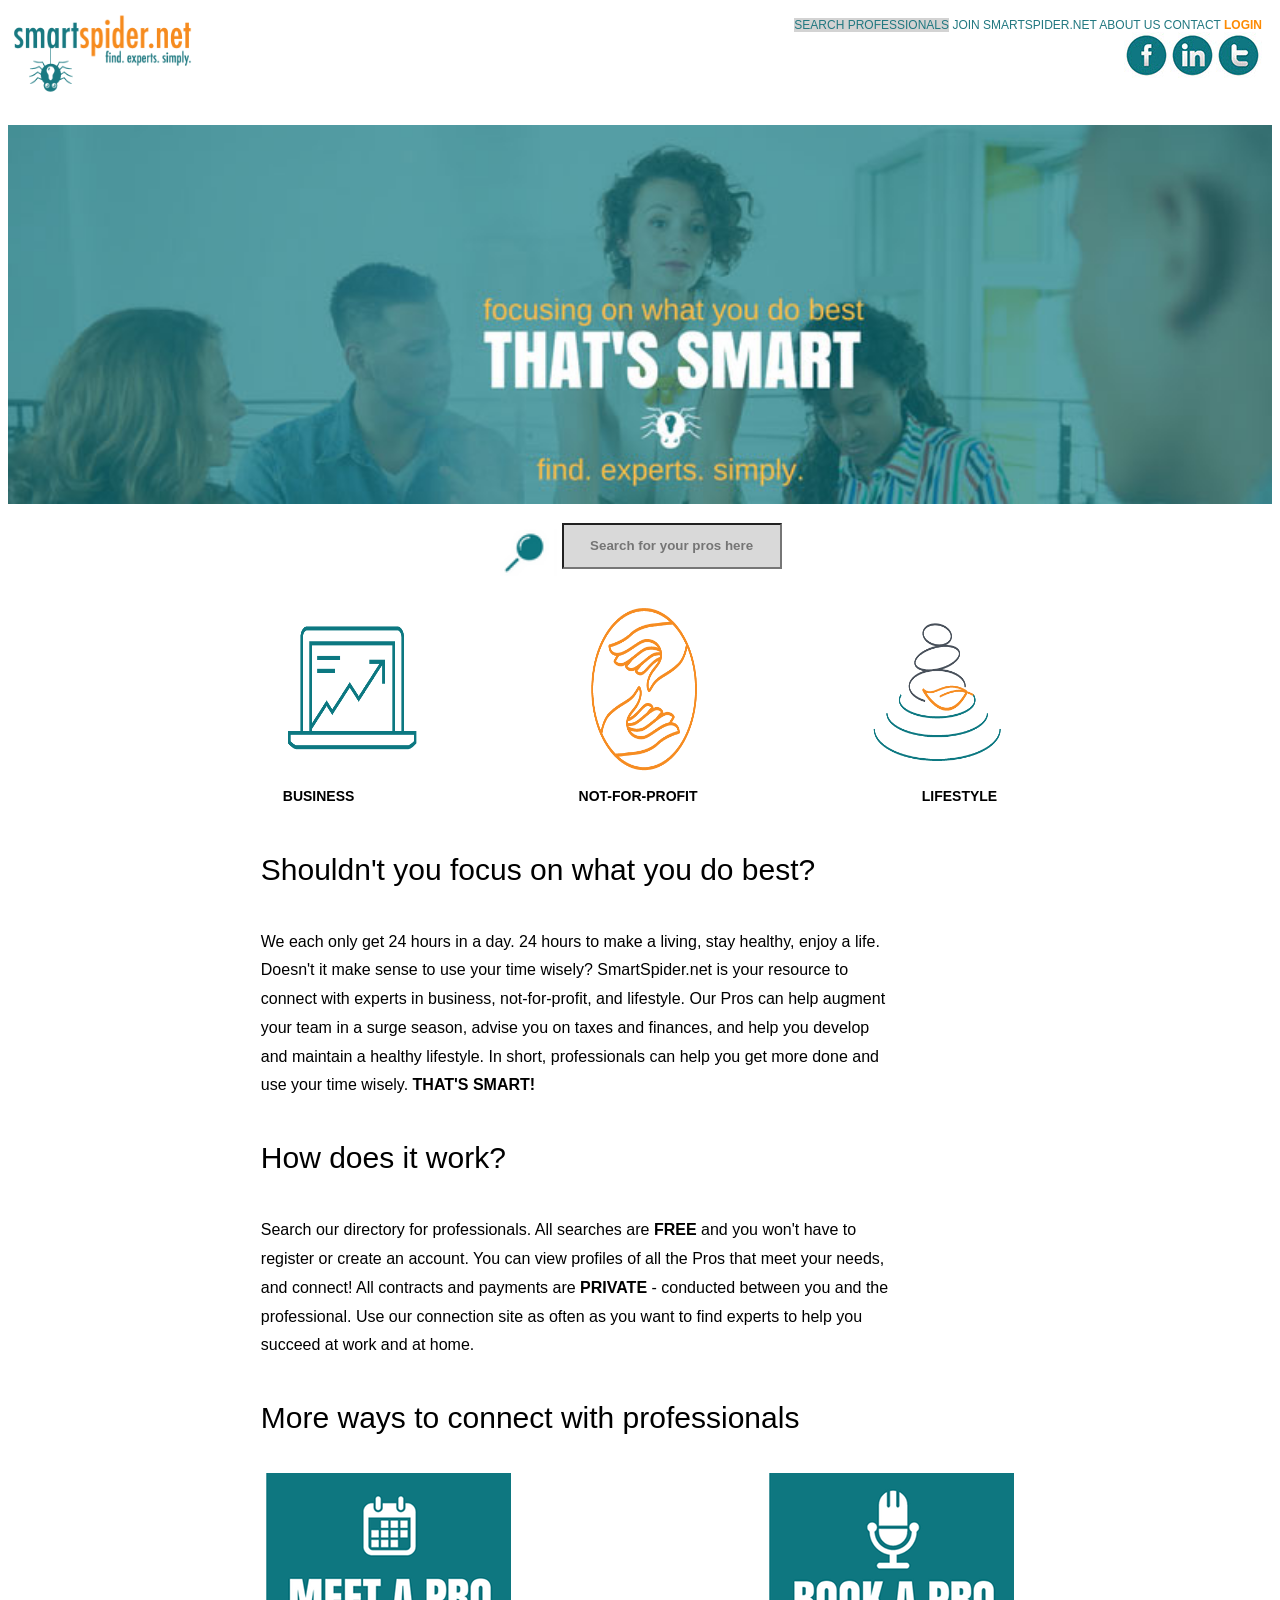
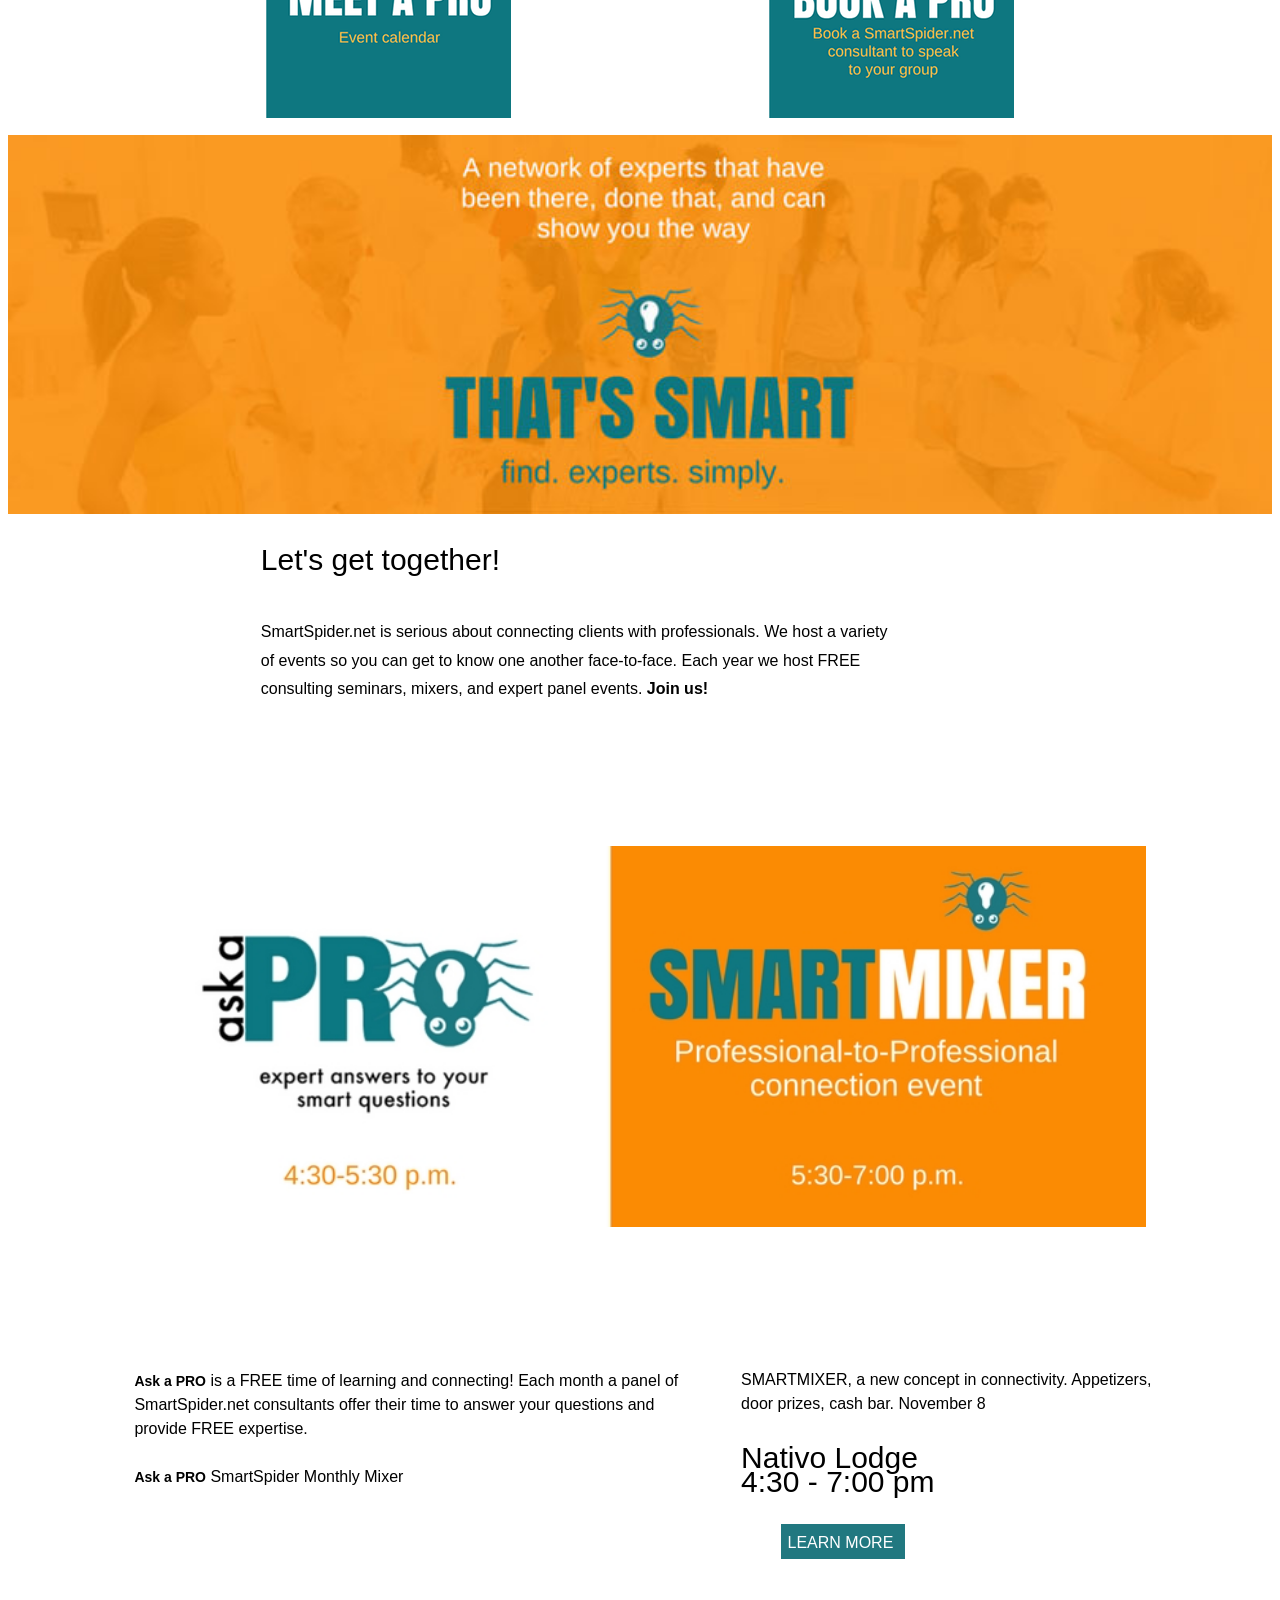
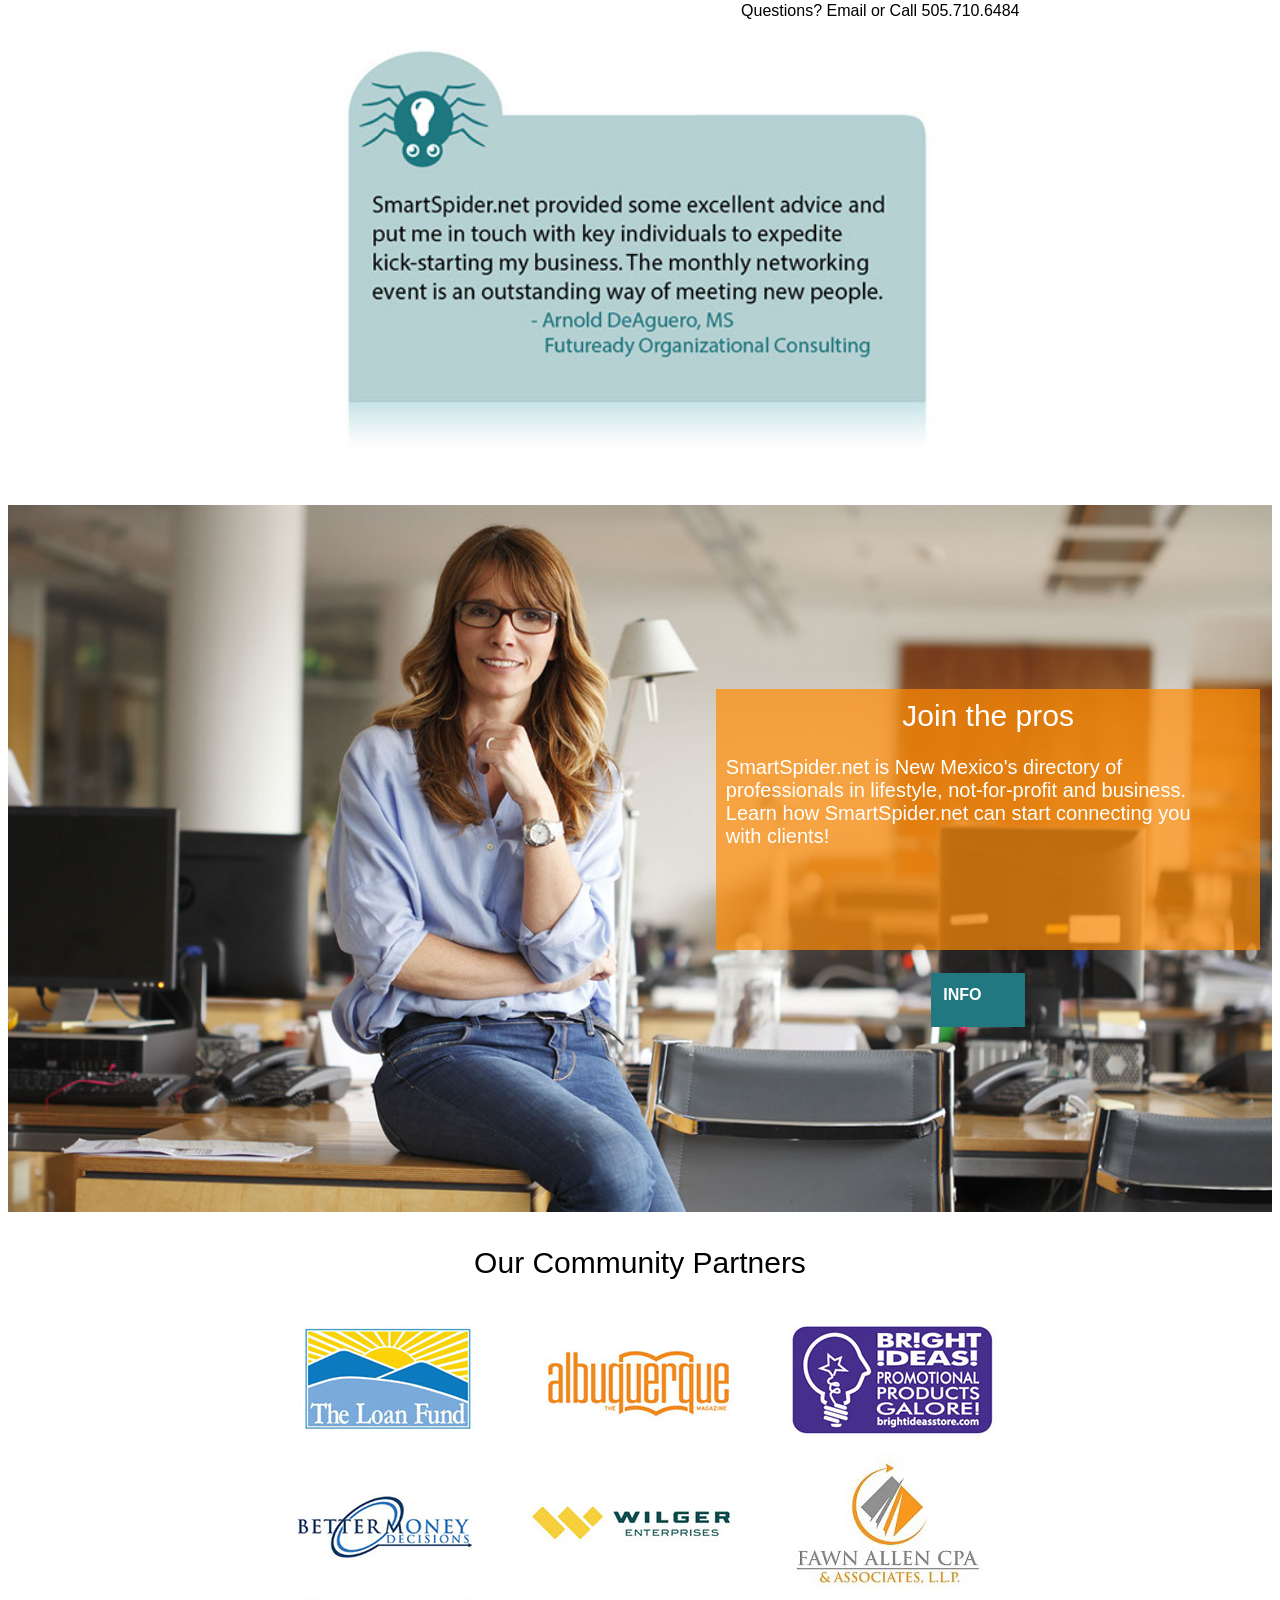
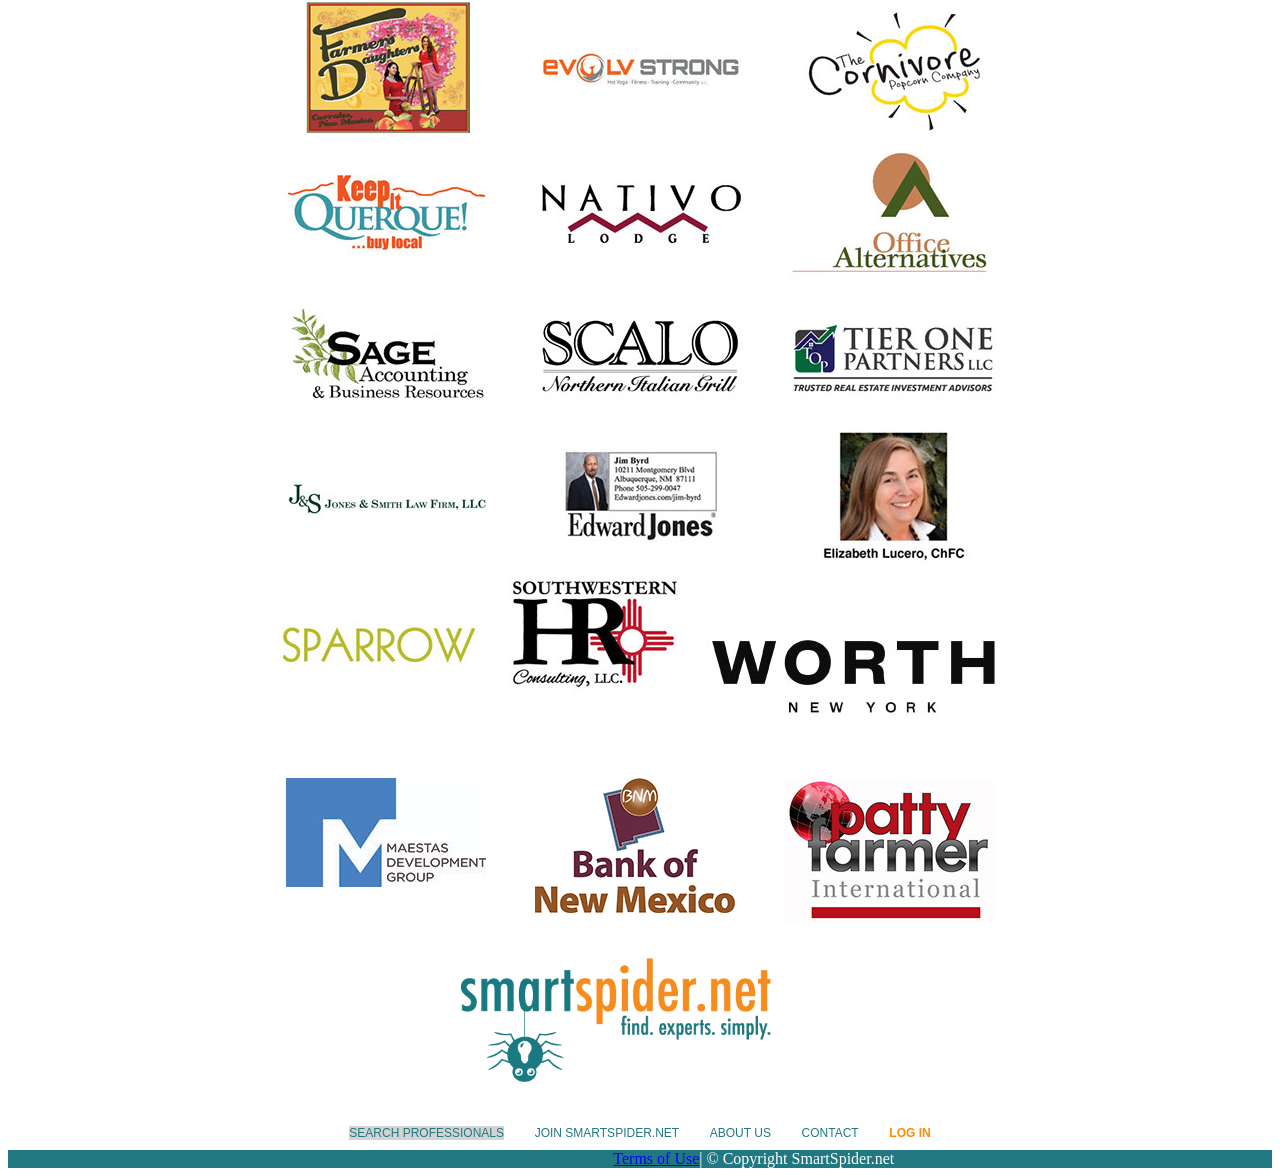
<file: index.html>
<!DOCTYPE html>
<html>
<head>
	<title>Smart Spider</title>
	<meta http-equiv="Content-Type" content="text/html; charset=UTF-8">
	<link href="css/styles.css" rel="stylesheet" type="text/css" media="all">
	<script src="https://code.jquery.com/jquery-3.2.1.min.js"
  	integrity="sha256-hwg4gsxgFZhOsEEamdOYGBf13FyQuiTwlAQgxVSNgt4="
  	crossorigin="anonymous"></script>
  	<script src="js/scripts.js"></script>
</head>
<body>
   <div class="hamburger">
   		<img src="Images/hamburgermenu.jpeg" alt="hamburger menu">
  </div>
  <div class="header">
  	<div class="logo">
    	<a href="index.html"><img src="Images/smartspider_words-and-spider.png"></a>
  	</div>
  	<div class="links">
	    <a href="index.html" class="active">SEARCH PROFESSIONALS</a>
	    <a href="join.html">JOIN SMARTSPIDER.NET</a>
	    <a href="about.html">ABOUT US</a>
	    <a href="contact.html">CONTACT</a>
	    <a href="log-in.html" id="login">LOGIN</a>
	    <br>
    	<div class="social">
		     <a href="https://www.facebook.com/NMSmartSpider.net"><img src="Images/facebook.jpg" class="social-logos" alt="facebook"></a>
		     <a href="https://twitter.com/SmartSpiderNM"><img src="Images/linkedin.jpg" class="social-logos" alt="linkedin"></a>
		     <a href="https://www.linkedin.com/company/6616436?trk=tyah&trkInfo=clickedVertical%3Acompany%2CclickedEntityId%3A6616436%2Cidx%3A1-1-1%2CtarId%3A1479238415673%2Ctas%3Asmartspider"><img src="Images/twitter.jpg"  class="social-logos" alt="twitter"></a>
	    </div>
  	</div>
</div>  
<br>
  <div class="body">
	<img src="Images/main.jpg" alt="find.experts.simply" class="main-img">
	<div class="main-block">
	   	<img src="Images/search-icon.png">
	   	<form>
	    	<input type="text" name="name" placeholder="Search for your pros here">	
	    </form>	
	</div>
	<div class="icon-options">
		<div class="icon-img">
			<a href="business.html"><img src="Images/business-icon157x128.png" alt="Business"></a>
			<a href="non-profit.html"><img src="Images/notprofit-icon138x112.png" alt="Non-profit"></a>
			<a href="lifestyle.html"><img src="Images/lifestyle-icon138x112.png" alt="Lifestyle"></a>	
		</div>
		<div class="icon-text">
			<p>BUSINESS</p>	
			<p>NOT-FOR-PROFIT</p>
			<p>LIFESTYLE</p>		
		</div>
	</div>
	<div class="home-text">
		<p class="headline">Shouldn't you focus on what you do best?</p>
		<p class="paragraph">We each only get 24 hours in a day. 24 hours to make a living, stay healthy, enjoy a life. Doesn't it make sense to use your time wisely? SmartSpider.net is your resource to connect with experts in business, not-for-profit, and lifestyle. Our Pros can help augment your team in a surge season, advise you on taxes and finances, and help you develop and maintain a healthy lifestyle. In short, professionals can help you get more done and use your time wisely. <strong>THAT'S SMART!</strong></p>
		<p class="headline">How does it work?</p>
		<p class="paragraph">Search our directory for professionals. All searches are <strong>FREE</strong> and you won't have to register or create an account. You can view profiles of all the Pros that meet your needs, and connect! All contracts and payments are <strong>PRIVATE</strong> - conducted between you and the professional. Use our connection site as often as you want to find experts to help you succeed at work and at home.</p>
		<p class="headline">More ways to connect with professionals</p>
	</div>
	<div class="calendar-pro-links">
		<a href="calendar.html"><img src="Images/smartspidernet-calendar.png"></a>
		<a href="#"><img src="Images/smartspidernet-speakersbureau.png"></a>
	</div>
	<img src="Images/main2.jpg" alt="find.experts.simply" class="main-img">
	
	<div class="home-text">
		<p class="headline">Let's get together!</p>
		<p class="paragraph">SmartSpider.net is serious about connecting clients with professionals. We host a variety of events so you can get to know one another face-to-face. Each year we host FREE consulting seminars, mixers, and expert panel events. <strong>Join us!</strong></p>
	</div>
	<img src="Images/ask_a_pro_promo_fb_event_header.jpg" alt="Ask a pro" class="ask-img">
	<div class="ask">
		<div class="ask1">
			<p><span class="bold">Ask a PRO</span> is a FREE time of learning and connecting! Each month a panel of SmartSpider.net consultants offer their time to answer your questions and provide FREE expertise.
			<br>
			<br>
			<span class="bold">Ask a PRO</span>
			SmartSpider Monthly Mixer	
			</p>
		</div>
		<div class="ask2">
			SMARTMIXER, a new concept in connectivity. Appetizers, door prizes, cash bar.
			November 8
			<br>
			<p class="headline">	
			Nativo Lodge
			<br>
			4:30 - 7:00 pm
			<br>
			</p>
			<a href="https://www.facebook.com/NMSmartSpider.net/events/?ref=page_internal" class="rsvp">Learn More</a>
			<br>
		<p>Questions? Email or Call 505.710.6484</p>
		</div>	
	</div>
	<img src="Images/testimonial_4-100.jpg" class="slideshow">
	<div class="image">
		<img src="Images/smartspider-pro2.jpg" alt="join the pros" class="image">
		<p><span class="headline-join">Join the pros</span>
		<br>
		SmartSpider.net is New Mexico's directory of<br>
		professionals in lifestyle, not-for-profit and business.<br>
		Learn how SmartSpider.net can start connecting you<br>
		with clients!</p>
		<br>
		<a href="consultant.html"><h2 class="info">Info</h2></a>
	</div>
	<p class="headline-partners">Our Community Partners</p>
	<div class="sponsers">
		<a href="http://loanfund.org/" target="_blank"><img src="Images/the-loan-fund.jpg" alt="The Loan Fund"></a>
		<a href="http://abqthemag.com/" target="_blank"><img src="Images/albuquerque-the-magazine.jpg" alt="Albuquerque The Magazine"></a>
		<a href="http://www.brightideasstore.com/" target="_blank"><img src="Images/bright-ideas.jpg" alt="Bright Ideas Promotional Products"></a>
		<a href="http://bettermoneydecisions.com/"><img src="Images/better-money-decisions.jpg" alt="Better Money"></a>
		<a href="http://wilger.com/" target="_blank"><img src="Images/wilger-enterprises.jpg" alt="Wilger Enterprises"></a>
		<a href="http://fawnallencpa.com/"><img src="Images/fawn-allen-cpa.jpg" alt="Fawn Allen CPA"></a>
		<a href="http://farmersdaughters.tv/"><img src="Images/farmers-daughters.jpg" alt="Farmers Daughters"></a>
		<a href="http://evolv02.businesscatalyst.com/" target="_blank"><img src="Images/evolv-strong.jpg" alt="Evolv Strong"></a>
		<a href="https://www.thecornivore.com/" target="_blank"><img src="Images/the-cornivore.jpg" alt="The Cornivore"></a>
		<a href="http://keepitquerque.org/" target="_blank"><img src="Images/keep-it-querque.jpg" alt="Keep it Querque"></a>
		<a href="http://www.nativolodge.com/" target="_blank"><img src="Images/nativo-lodge.jpg" alt="Nativo Lodge"></a>
		<a href="http://www.officealternatives.com/" target="_blank"><img src="Images/office-alternatives.jpg" alt="Office Alternatives"></a>
		<a href="https://www.sage-accounting-bizresources.com/" target="_blank"><img src="Images/sage-accounting.jpg" alt="Sage Accounting"></a>
		<a href="http://www.scalonobhill.com/" target="_blank"><img src="Images/scalo.jpg" alt="Scalo"></a>
		<a href="http://www.tier-onepartners.com/" target="_blank"><img src="Images/tier-one-partners.jpg" alt="Tier One Partners"></a>
		<a href="http://www.jones-smithlaw.com/" target="_blank"><img src="Images/jones-and-smith.jpg" alt="Jones and Smith Law Firm"></a>
		<a href="https://www.edwardjones.com/financial-advisor/index.html?CIRN=IBILv9DWraDfM8Fb0wa6H4cNtyPZkf96T%2FER59ET7hDpMlk90fgLVLZlcMNbh9ak" target="_blank"><img src="Images/edward-jones.jpg" alt="Jim Byrd - Edward Jones"></a>
		<a href="https://www.linkedin.com/in/elizabeth-lucero-39b197b7" target="_blank"><img src="Images/elizabethlucero.jpg" alt="Elizabeth Lucero"></a>
		<a href="http://sparrowcreativestudio.com/mag/" target="_blank"><img src="Images/sparrow-creative-studio.jpg" alt="Sparrow Creative Studio"></a>
		<a href="http://swhrc.com/" target="_blank"><img src="Images/southwestern-hr.jpg" alt="Southwestern HR Consulting"></a>
		<a href="http://www.worthnewyork.com/cris-abbott" target="_blank"><img src="Images/worthnewyork.jpg" alt="Worth New York"></a>
		<a href="https://www.mdgrealestate.com" target="_blank"><img src="Images/mdg%20logo_200px.jpg" alt="Maestas Development Group"></a>
		<a href="https://www.bankofnm.com" target="_blank"><img src="Images/bank of nm logo-200px.jpg" alt="Bank of New Mexico"></a>
		<a href="http://pattyfarmer.com" target="_blank"><img src="Images/patty_farmer_international_logo.jpg" alt="Patty Farmer International"></a>
	</div>
  </div>
  <br>
  <div class="footer">
	   <a href ="index.html"><img src="Images/smartspider_words-and-spider.png" class="spider-logo-bottom"></a>
	   <div class="links-bottom">
	   		<a href="index.html" class="active">SEARCH PROFESSIONALS</a>
	    	<a href="join.html">Join Smartspider.net</a>
	    	<a href="about.html">About us</a>
	    	<a href="contact.html">Contact</a>
	    	<a href="log-in.html" id="login">Log In</a>	    	
	    	</div>
  	   <div class="bottom-footer" align="center"><a href="terms.html">Terms of Use </a>| © Copyright SmartSpider.net</div>
  </div>	
</body>
</html>
</file>
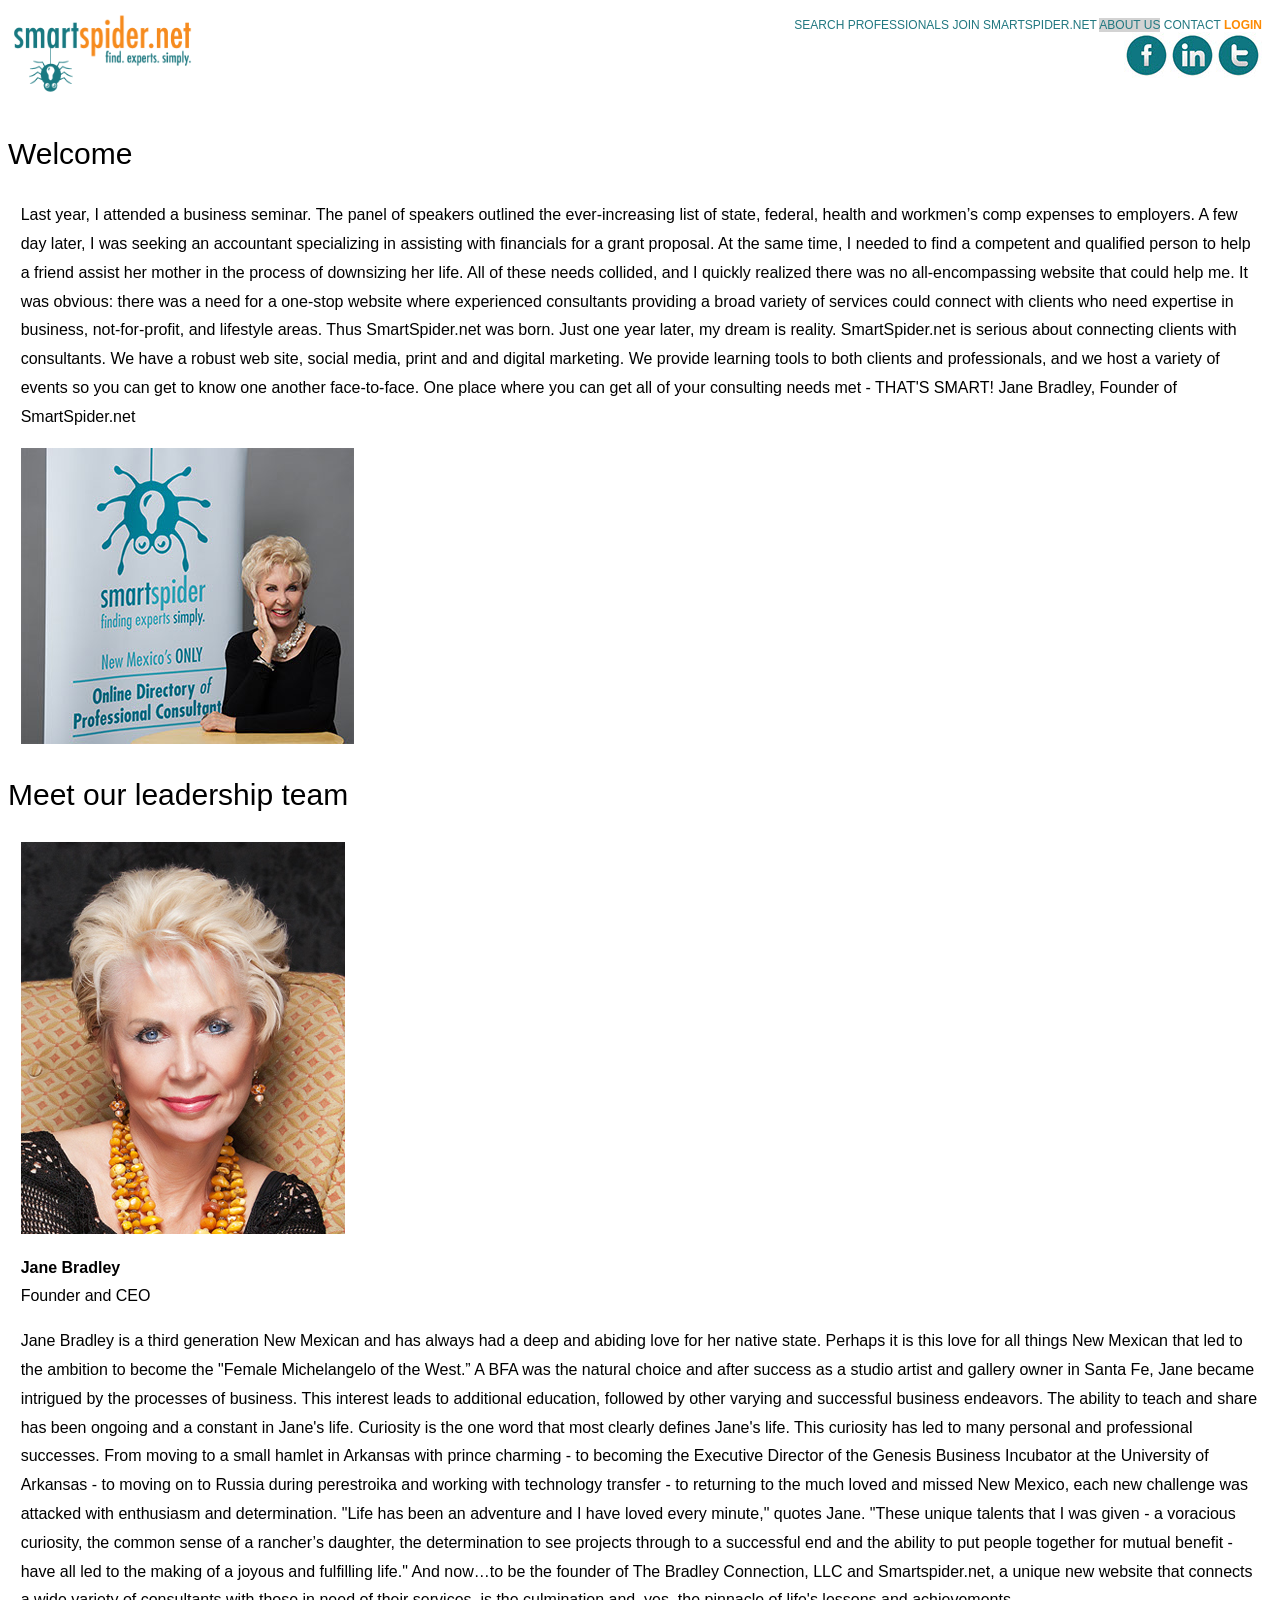
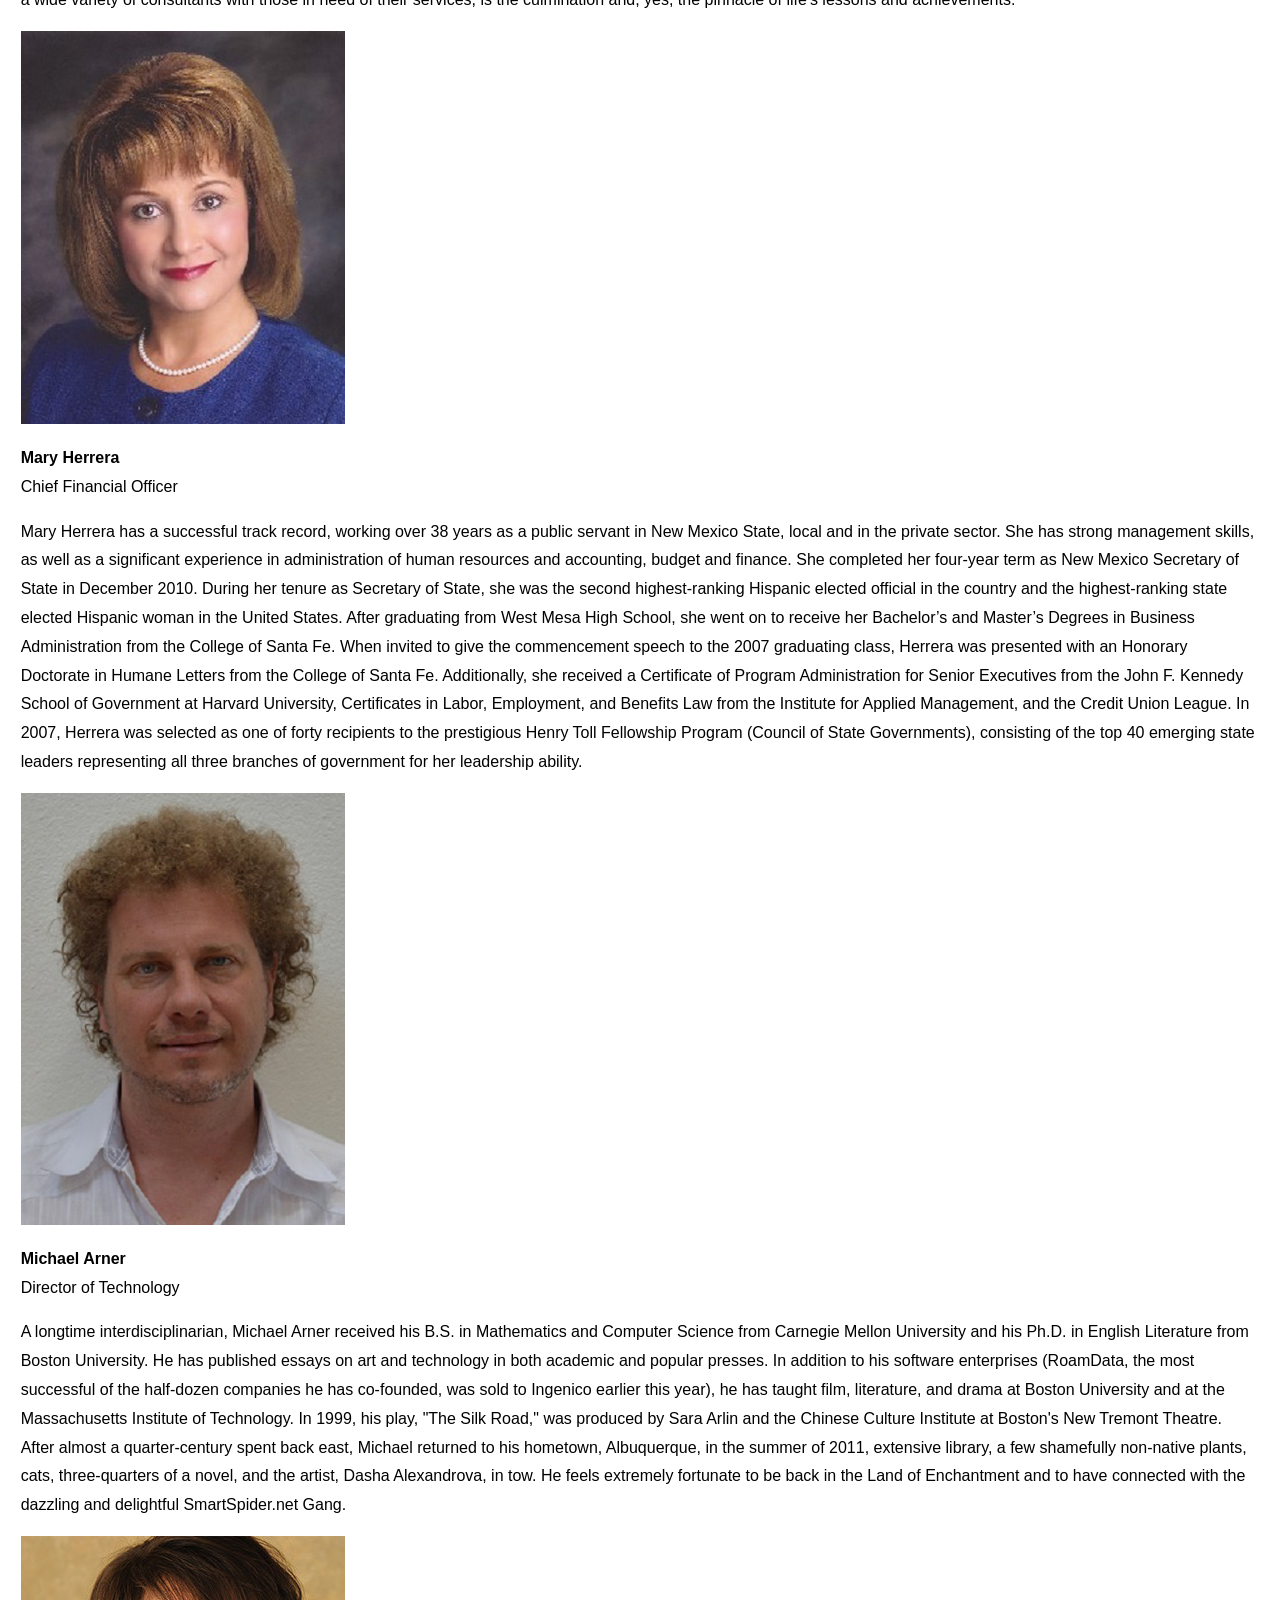
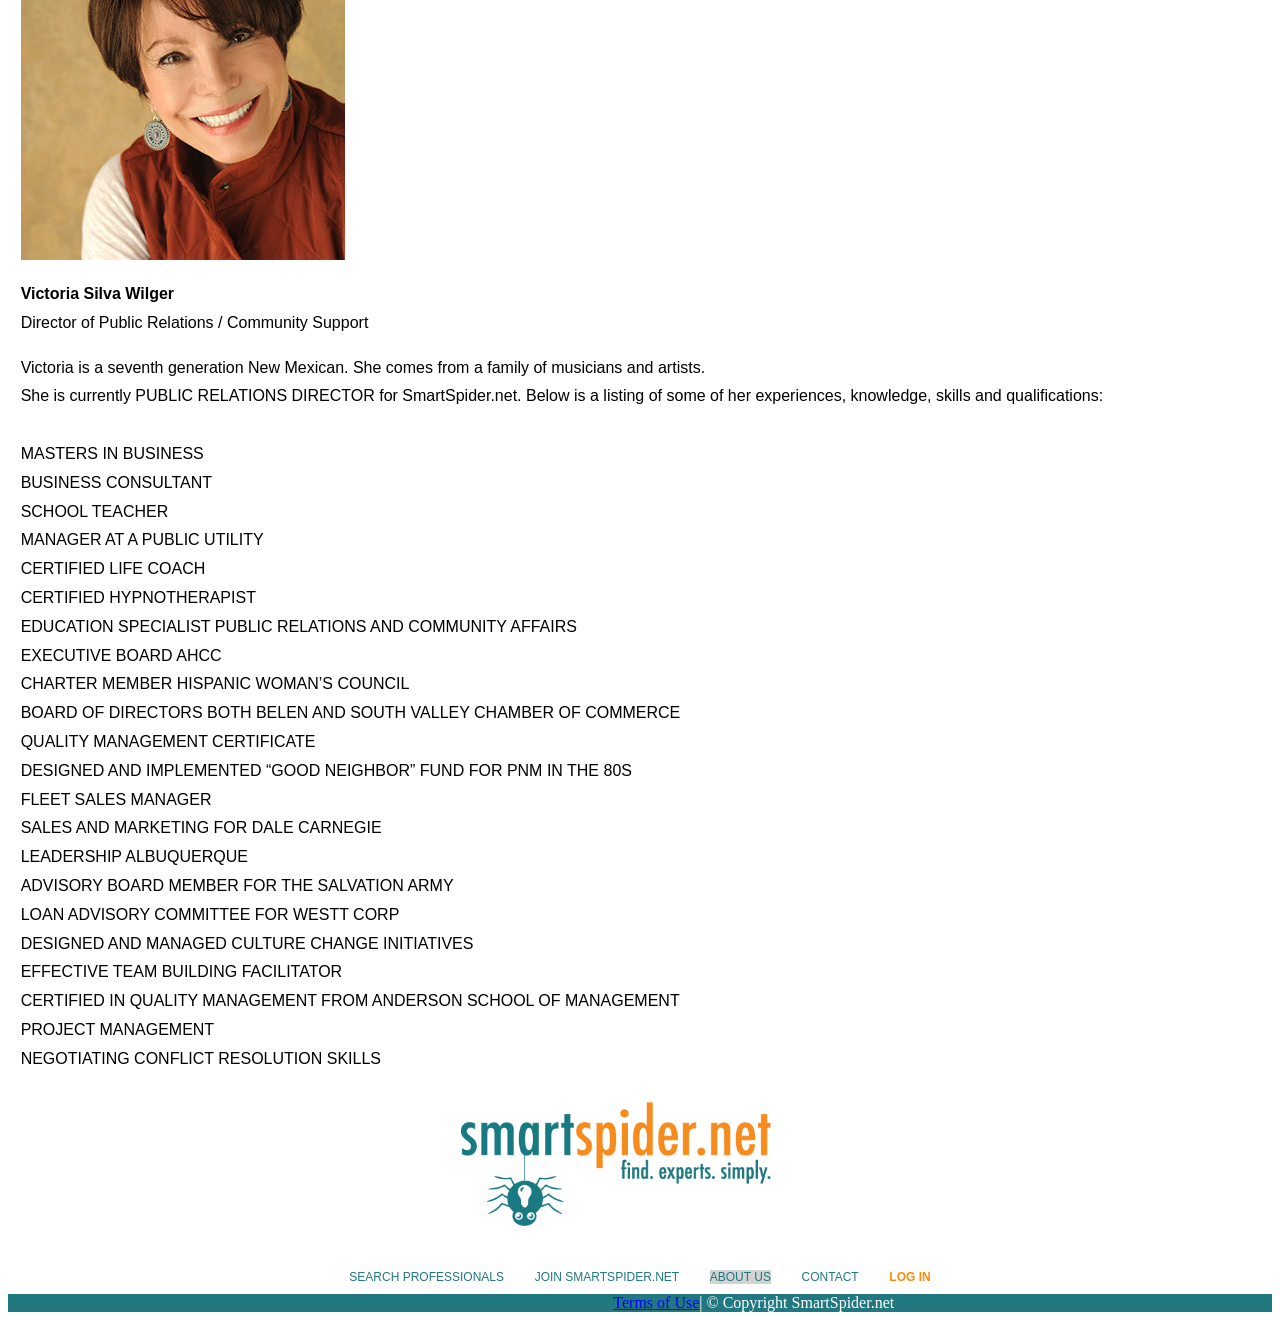
<file: about.html>
<!DOCTYPE html>
<html>
<head>
	<title>About us</title>
	<meta http-equiv="Content-Type" content="text/html; charset=UTF-8">
	<link href="css/styles.css" rel="stylesheet" type="text/css" media="all">
	<script src="https://code.jquery.com/jquery-3.2.1.min.js"
  	integrity="sha256-hwg4gsxgFZhOsEEamdOYGBf13FyQuiTwlAQgxVSNgt4="
  	crossorigin="anonymous"></script>
  	<script src="js/scripts.js"></script>
</head>
<body>
  <div class="hamburger">
   	<img src="Images/hamburgermenu.jpeg" alt="hamburger menu">
  </div>	
  <div class="header">
  	<div class="logo">
    	<a href="index.html"><img src="Images/smartspider_words-and-spider.png"></a>
  	</div>
  	<div class="links">
	    <a href="index.html">SEARCH PROFESSIONALS</a>
	    <a href="join.html">JOIN SMARTSPIDER.NET</a>
	    <a href="about.html" class="active" >ABOUT US</a>
	    <a href="contact.html">CONTACT</a>
	    <a href="log-in.html" id="login">LOGIN</a>
	    <br>
    	<div class="social">
		     <a href="https://www.facebook.com/NMSmartSpider.net"><img src="Images/facebook.jpg" class="social-logos" alt="facebook"></a>
		     <a href="https://twitter.com/SmartSpiderNM"><img src="Images/linkedin.jpg" class="social-logos" alt="linkedin"></a>
		     <a href="https://www.linkedin.com/company/6616436?trk=tyah&trkInfo=clickedVertical%3Acompany%2CclickedEntityId%3A6616436%2Cidx%3A1-1-1%2CtarId%3A1479238415673%2Ctas%3Asmartspider"><img src="Images/twitter.jpg"  class="social-logos" alt="twitter"></a>
	    </div>
  	</div>
</div> 
	<p class="headline">Welcome</a>
	<div class="about-1">
		<div class="col-large">
		  <p class="paragraph">Last year, I attended a business seminar. The panel of speakers outlined the ever-increasing list of state, federal, health and workmen’s comp expenses to employers. A few day later, I was seeking an accountant specializing in assisting with financials for a grant proposal. At the same time, I needed to find a competent and qualified person to help a friend assist her mother in the process of downsizing her life.
			 
			All of these needs collided, and I quickly realized there was no all-encompassing website that could help me. It was obvious: there was a need for a one-stop website where experienced consultants providing a broad variety of services could connect with clients who need expertise in business, not-for-profit, and lifestyle areas. Thus SmartSpider.net was born.
			 
			Just one year later, my dream is reality. SmartSpider.net is serious about connecting clients with consultants. We have a robust web site, social media, print and and digital marketing. We provide learning tools to both clients and professionals, and we host a variety of events so you can get to know one another face-to-face.
			 
			One place where you can get all of your consulting needs met - THAT'S SMART!
			 
			Jane Bradley, Founder of SmartSpider.net
			</p>
		</div>
		<div class="col-large">
			<img src="Images/jb_new.jpg" alt="Jane Bradley">
		</div>
	</div>
	<p class="headline">Meet our leadership team</p>
	<div class="about-2"> 
		<div class="col-large">
			<img src="Images/janeheadshot.jpg" alt="Jane Bradley">
		</div>
		<div class="col-large">	
		  <p class="paragraph"><strong>Jane Bradley<br>
		  </strong>Founder and CEO</p>
		 	<p class="paragraph">
				Jane Bradley is a third generation New Mexican and has always had a deep and abiding love for her native state. Perhaps it is this love for all things New Mexican that led to the ambition to become the "Female Michelangelo of the West.” A BFA was the natural choice and after success as a studio artist and gallery owner in Santa Fe, Jane became intrigued by the processes of business. This interest leads to additional education, followed by other varying and successful business endeavors. The ability to teach and share has been ongoing and a constant in Jane's life.
		 
				Curiosity is the one word that most clearly defines Jane's life. This curiosity has led to many personal and professional successes. From moving to a small hamlet in Arkansas with prince charming - to becoming the Executive Director of the Genesis Business Incubator at the University of Arkansas - to moving on to Russia during perestroika and working with technology transfer - to returning to the much loved and missed New Mexico, each new challenge was attacked with enthusiasm and determination.
		 
				"Life has been an adventure and I have loved every minute," quotes Jane. "These unique talents that I was given - a voracious curiosity, the common sense of a rancher’s daughter, the determination to see projects through to a successful end and the ability to put people together for mutual benefit - have all led to the making of a joyous and fulfilling life."
		 
				And now…to be the founder of The Bradley Connection, LLC and Smartspider.net, a unique new website that connects a wide variety of consultants with those in need of their services, is the culmination and, yes, the pinnacle of life's lessons and achievements.
			</p>
	  </div>
	</div>
	<div class="about-2">
		<div class="col-large">
			<img src="Images/maryherreraheadshot.jpg" alt="Mary Herrera">
		</div>
		<div class="col-large">
			<p class="paragraph"><strong>Mary Herrera<br>
			</strong>Chief Financial Officer</p>
			<p class="paragraph">
				Mary Herrera has a successful track record, working over 38 years as a public servant in New Mexico State, local and in the private sector. She has strong management skills, as well as a significant experience in administration of human resources and accounting, budget and finance. She completed her four-year term as New Mexico Secretary of State in December 2010. During her tenure as Secretary of State, she was the second highest-ranking Hispanic elected official in the country and the highest-ranking state elected Hispanic woman in the United States.
		 
				After graduating from West Mesa High School, she went on to receive her Bachelor’s and Master’s Degrees in Business Administration from the College of Santa Fe. When invited to give the commencement speech to the 2007 graduating class, Herrera was presented with an Honorary Doctorate in Humane Letters from the College of Santa Fe. Additionally, she received a Certificate of Program Administration for Senior Executives from the John F. Kennedy School of Government at Harvard University, Certificates in Labor, Employment, and Benefits Law from the Institute for Applied Management, and the Credit Union League. In 2007, Herrera was selected as one of forty recipients to the prestigious Henry Toll Fellowship Program (Council of State Governments), consisting of the top 40 emerging state leaders representing all three branches of government for her leadership ability.
			</p>
		</div>
	</div>
	<div class="about-2">
		<div class="col-large">
			<img src="Images/michaelarnerheadshot.jpg" alt="Michael Arner">
		</div>
		<div class="col-large">
			<p class="paragraph"><strong>Michael Arner</strong><br>
		    Director of Technology</p>
			<p class="paragraph">			  A longtime interdisciplinarian, Michael Arner received his B.S. in Mathematics and Computer Science from Carnegie Mellon University and his Ph.D. in English Literature from Boston University. He has published essays on art and technology in both academic and popular presses. In addition to his software enterprises (RoamData, the most successful of the half-dozen companies he has co-founded, was sold to Ingenico earlier this year), he has taught film, literature, and drama at Boston University and at the Massachusetts Institute of Technology. In 1999, his play, "The Silk Road," was produced by Sara Arlin and the Chinese Culture Institute at Boston's New Tremont Theatre.
		 
				After almost a quarter-century spent back east, Michael returned to his hometown, Albuquerque, in the summer of 2011, extensive library, a few shamefully non-native plants, cats, three-quarters of a novel, and the artist, Dasha Alexandrova, in tow. He feels extremely fortunate to be back in the Land of Enchantment and to have connected with the dazzling and delightful SmartSpider.net Gang.
			</p>
		</div>
	</div>
	<div class="about-2">
		<div class="col-large">
			<img src="Images/victoria_silvawilger-headshot.jpg" alt="victoria_silvawilger">
		</div>
		<div class="col-large">
			<p class="paragraph"><strong>Victoria Silva Wilger</strong><br>
		    Director of Public Relations / Community Support</p>
			<p class="paragraph">			  Victoria is a seventh generation New Mexican. She comes from a family of musicians and artists. <br>
				She is currently PUBLIC RELATIONS DIRECTOR for SmartSpider.net.  Below is a listing of some of her experiences, knowledge, skills and qualifications:
		 		<br>
		 		<br>
				MASTERS IN BUSINESS
				<br>
				BUSINESS CONSULTANT
				<br>
				SCHOOL TEACHER
				<br>
				MANAGER AT A PUBLIC UTILITY
				<br>
				CERTIFIED LIFE COACH
				<br>
				CERTIFIED HYPNOTHERAPIST
				<br>
				EDUCATION SPECIALIST PUBLIC RELATIONS AND COMMUNITY AFFAIRS
				<br>
				EXECUTIVE BOARD AHCC
				<br>
				CHARTER MEMBER HISPANIC WOMAN’S COUNCIL
				<br>
				BOARD OF DIRECTORS BOTH BELEN AND SOUTH VALLEY CHAMBER OF COMMERCE
				<br>
				QUALITY MANAGEMENT CERTIFICATE
				<br>
				DESIGNED  AND  IMPLEMENTED “GOOD NEIGHBOR” FUND FOR PNM IN THE 80S
				<br>
				FLEET SALES MANAGER
				<br>
				SALES AND MARKETING FOR DALE CARNEGIE
				<br>
				LEADERSHIP ALBUQUERQUE
				<br>
				ADVISORY BOARD MEMBER FOR THE SALVATION ARMY
				<br>
				LOAN ADVISORY COMMITTEE FOR WESTT CORP
				<br>
				DESIGNED AND MANAGED CULTURE CHANGE INITIATIVES
				<br>
				EFFECTIVE TEAM BUILDING FACILITATOR
				<br>
				CERTIFIED IN QUALITY MANAGEMENT FROM ANDERSON SCHOOL OF MANAGEMENT
				<br>
				PROJECT MANAGEMENT
				<br>
				NEGOTIATING CONFLICT RESOLUTION SKILLS
			</p>
		</div>
	</div>
  <div class="footer">
	   <a href ="index.html"><img src="Images/smartspider_words-and-spider.png" class="spider-logo-bottom"></a>
	   <div class="links-bottom">
	   		<a href="index.html">SEARCH PROFESSIONALS</a>
	    	<a href="join.html">Join Smartspider.net</a>
	    	<a href="about.html" class="active">About us</a>
	    	<a href="contact.html">Contact</a>
	    	<a href="log-in.html" id="login">Log In</a>	    	
	    	</div>
  	   <div class="bottom-footer" align="center"><a href="#">Terms of Use </a>| © Copyright SmartSpider.net</div>
  </div>	
 </body>
</html>
</file>
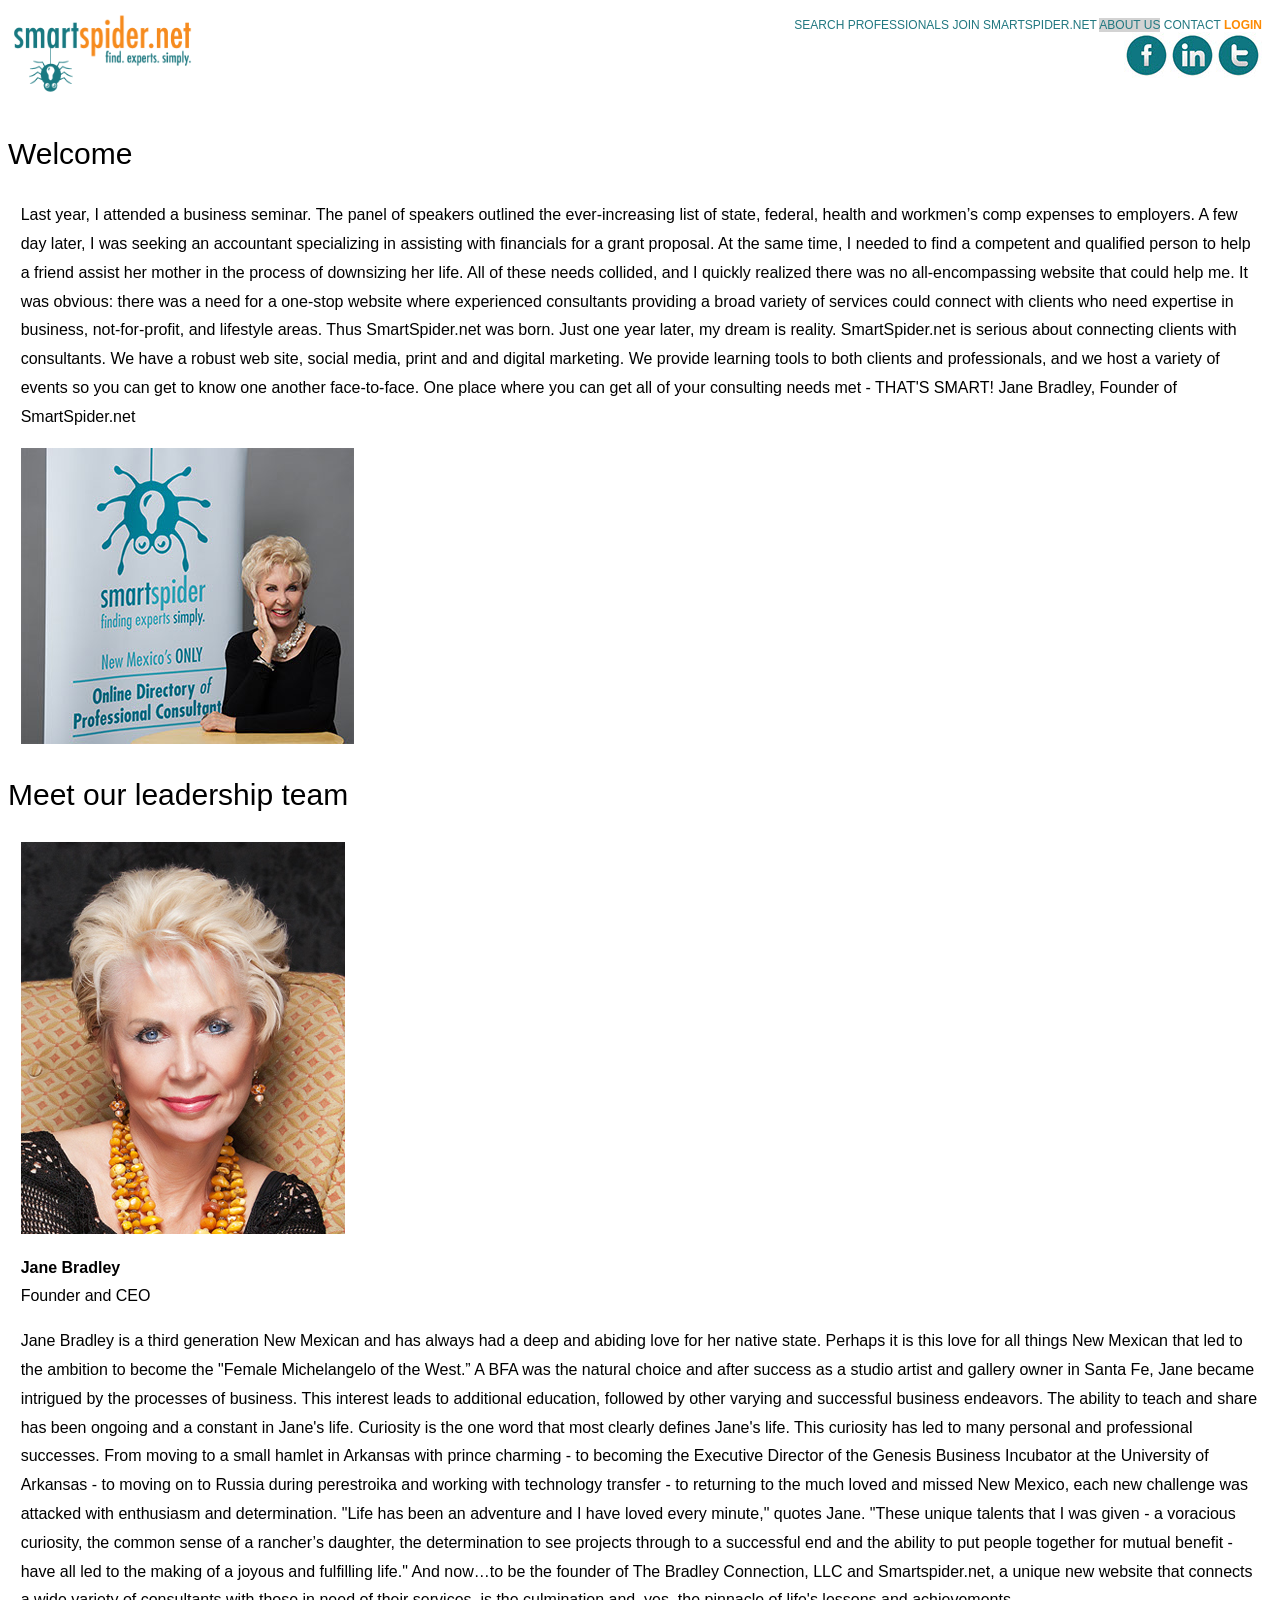
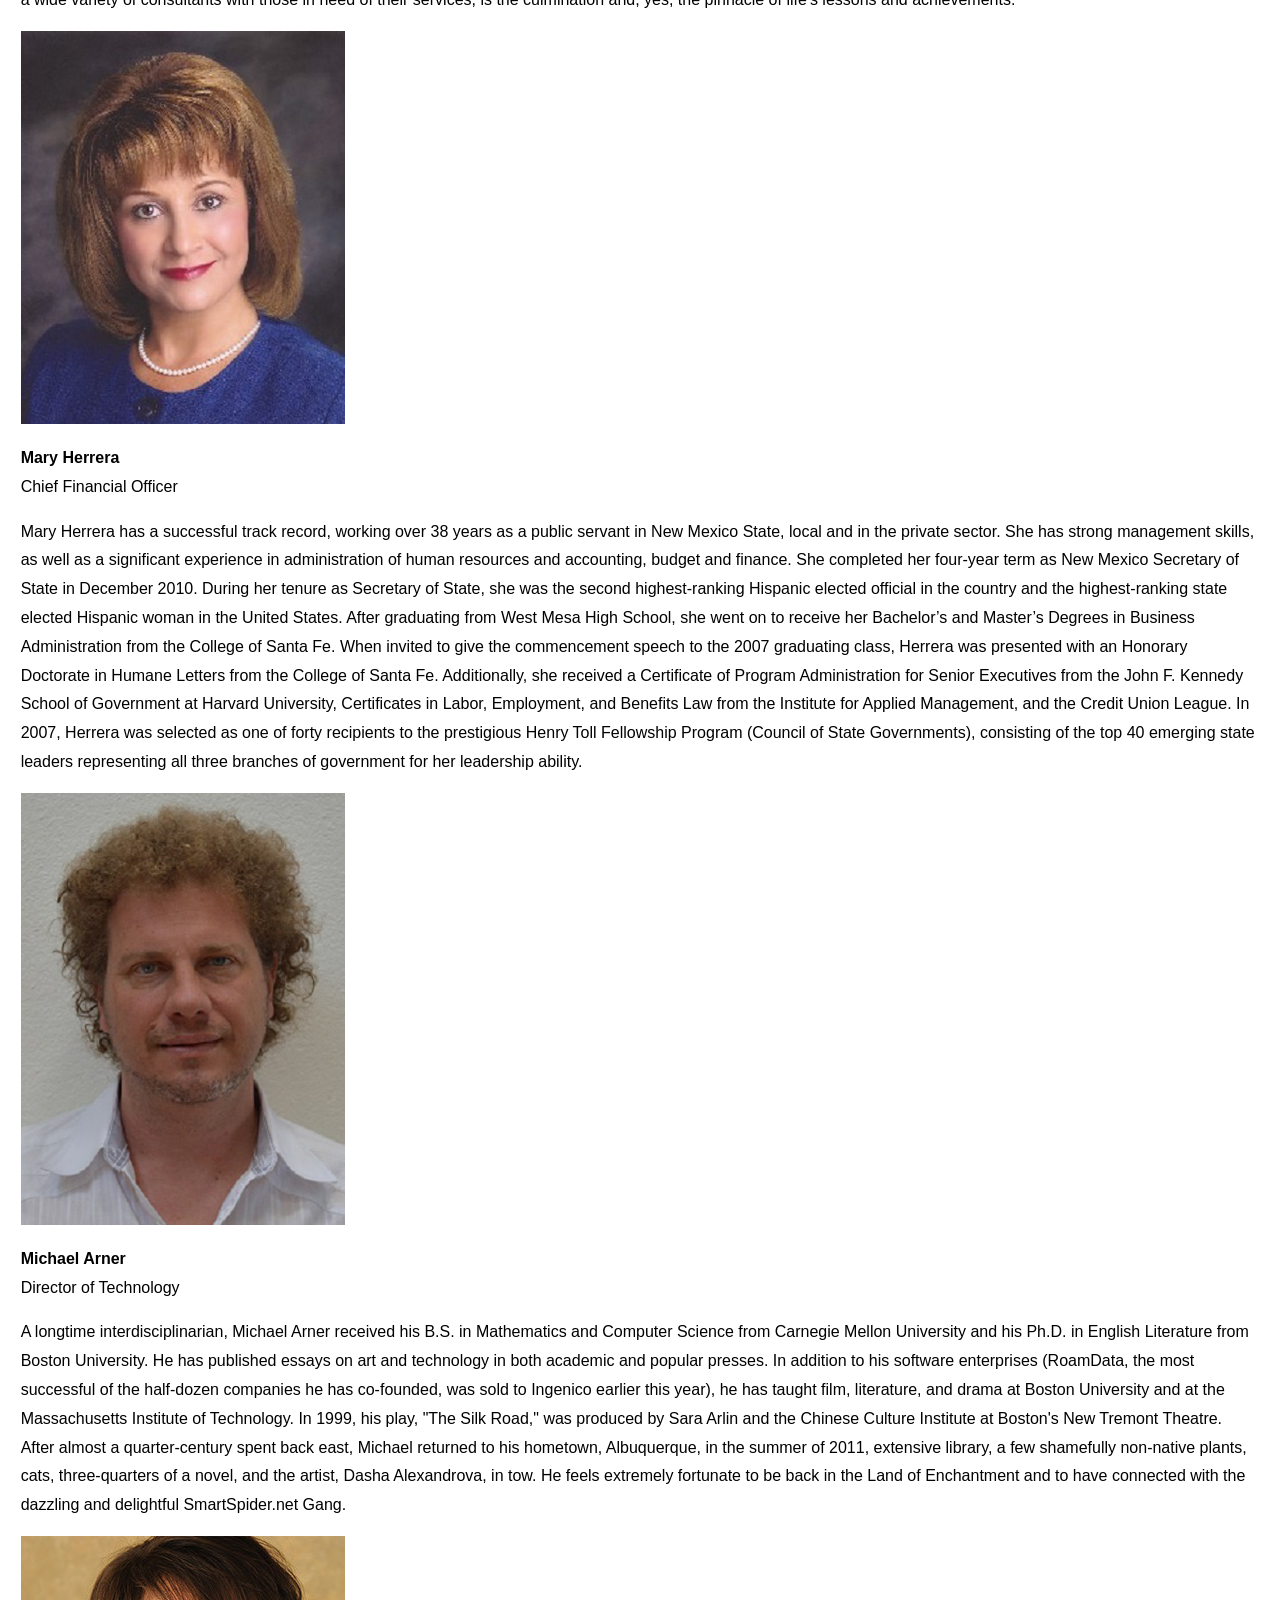
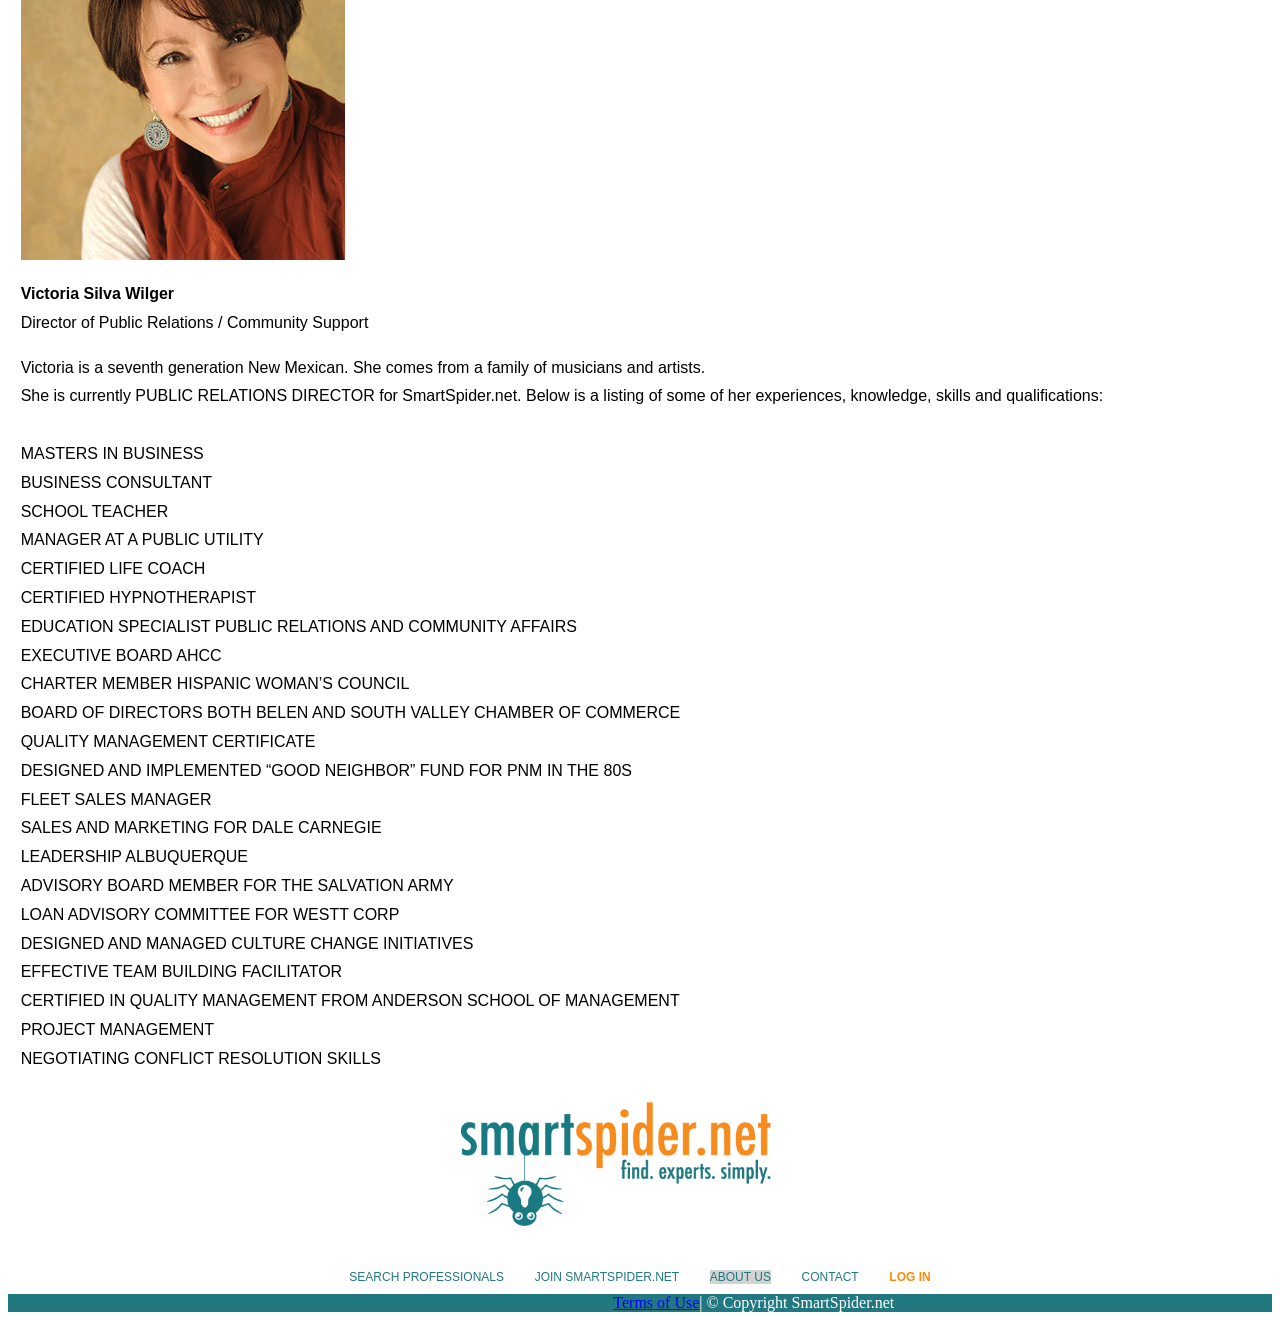
<file: about2.html>
<!DOCTYPE html>
<html>
<head>
	<title>About us</title>
	<link href="css/styles.css" rel="stylesheet" type="text/css" media="all">
</head>
<body>
  <div class="header">
  	<div class="logo">
    	<a href="index.html"><img src="Images/smartspider_words-and-spider.png"></a>
  	</div>
  	<div class="links">
	    <a href="index.html">SEARCH PROFESSIONALS</a>
	    <a href="join.html">JOIN SMARTSPIDER.NET</a>
	    <a href="about.html" class="active" >ABOUT US</a>
	    <a href="contact.html">CONTACT</a>
	    <a href="log-in.html" id="login">LOGIN</a>
	    <br>
    	<div class="social">
		     <a href="https://www.facebook.com/NMSmartSpider.net"><img src="Images/facebook.jpg" class="social-logos" alt="facebook"></a>
		     <a href="https://twitter.com/SmartSpiderNM"><img src="Images/linkedin.jpg" class="social-logos" alt="linkedin"></a>
		     <a href="https://www.linkedin.com/company/6616436?trk=tyah&trkInfo=clickedVertical%3Acompany%2CclickedEntityId%3A6616436%2Cidx%3A1-1-1%2CtarId%3A1479238415673%2Ctas%3Asmartspider"><img src="Images/twitter.jpg"  class="social-logos" alt="twitter"></a>
	    </div>
  	</div>
</div> 
	<p class="headline">Welcome</a>
	<div class="about-1">
		<div class="col-large">
		  <p class="paragraph">Last year, I attended a business seminar. The panel of speakers outlined the ever-increasing list of state, federal, health and workmen’s comp expenses to employers. A few day later, I was seeking an accountant specializing in assisting with financials for a grant proposal. At the same time, I needed to find a competent and qualified person to help a friend assist her mother in the process of downsizing her life.
			 
			All of these needs collided, and I quickly realized there was no all-encompassing website that could help me. It was obvious: there was a need for a one-stop website where experienced consultants providing a broad variety of services could connect with clients who need expertise in business, not-for-profit, and lifestyle areas. Thus SmartSpider.net was born.
			 
			Just one year later, my dream is reality. SmartSpider.net is serious about connecting clients with consultants. We have a robust web site, social media, print and and digital marketing. We provide learning tools to both clients and professionals, and we host a variety of events so you can get to know one another face-to-face.
			 
			One place where you can get all of your consulting needs met - THAT'S SMART!
			 
			Jane Bradley, Founder of SmartSpider.net
			</p>
		</div>
		<div class="col-large">
			<img src="Images/jb_new.jpg" alt="Jane Bradley">
		</div>
	</div>
	<p class="headline">Meet our leadership team</p>
	<div class="about-2"> 
		<div class="col-large">
			<img src="Images/janeheadshot.jpg" alt="Jane Bradley">
		</div>
		<div class="col-large">	
		  <p class="paragraph"><strong>Jane Bradley<br>
		  </strong>Founder and CEO</p>
		 	<p class="paragraph">
				Jane Bradley is a third generation New Mexican and has always had a deep and abiding love for her native state. Perhaps it is this love for all things New Mexican that led to the ambition to become the "Female Michelangelo of the West.” A BFA was the natural choice and after success as a studio artist and gallery owner in Santa Fe, Jane became intrigued by the processes of business. This interest leads to additional education, followed by other varying and successful business endeavors. The ability to teach and share has been ongoing and a constant in Jane's life.
		 
				Curiosity is the one word that most clearly defines Jane's life. This curiosity has led to many personal and professional successes. From moving to a small hamlet in Arkansas with prince charming - to becoming the Executive Director of the Genesis Business Incubator at the University of Arkansas - to moving on to Russia during perestroika and working with technology transfer - to returning to the much loved and missed New Mexico, each new challenge was attacked with enthusiasm and determination.
		 
				"Life has been an adventure and I have loved every minute," quotes Jane. "These unique talents that I was given - a voracious curiosity, the common sense of a rancher’s daughter, the determination to see projects through to a successful end and the ability to put people together for mutual benefit - have all led to the making of a joyous and fulfilling life."
		 
				And now…to be the founder of The Bradley Connection, LLC and Smartspider.net, a unique new website that connects a wide variety of consultants with those in need of their services, is the culmination and, yes, the pinnacle of life's lessons and achievements.
			</p>
	  </div>
	</div>
	<div class="about-2">
		<div class="col-large">
			<img src="Images/maryherreraheadshot.jpg" alt="Mary Herrera">
		</div>
		<div class="col-large">
			<p class="paragraph"><strong>Mary Herrera<br>
			</strong>Chief Financial Officer</p>
			<p class="paragraph">
				Mary Herrera has a successful track record, working over 38 years as a public servant in New Mexico State, local and in the private sector. She has strong management skills, as well as a significant experience in administration of human resources and accounting, budget and finance. She completed her four-year term as New Mexico Secretary of State in December 2010. During her tenure as Secretary of State, she was the second highest-ranking Hispanic elected official in the country and the highest-ranking state elected Hispanic woman in the United States.
		 
				After graduating from West Mesa High School, she went on to receive her Bachelor’s and Master’s Degrees in Business Administration from the College of Santa Fe. When invited to give the commencement speech to the 2007 graduating class, Herrera was presented with an Honorary Doctorate in Humane Letters from the College of Santa Fe. Additionally, she received a Certificate of Program Administration for Senior Executives from the John F. Kennedy School of Government at Harvard University, Certificates in Labor, Employment, and Benefits Law from the Institute for Applied Management, and the Credit Union League. In 2007, Herrera was selected as one of forty recipients to the prestigious Henry Toll Fellowship Program (Council of State Governments), consisting of the top 40 emerging state leaders representing all three branches of government for her leadership ability.
			</p>
		</div>
	</div>
	<div class="about-2">
		<div class="col-large">
			<img src="Images/michaelarnerheadshot.jpg" alt="Michael Arner">
		</div>
		<div class="col-large">
			<p class="paragraph"><strong>Michael Arner</strong><br>
		    Director of Technology</p>
			<p class="paragraph">			  A longtime interdisciplinarian, Michael Arner received his B.S. in Mathematics and Computer Science from Carnegie Mellon University and his Ph.D. in English Literature from Boston University. He has published essays on art and technology in both academic and popular presses. In addition to his software enterprises (RoamData, the most successful of the half-dozen companies he has co-founded, was sold to Ingenico earlier this year), he has taught film, literature, and drama at Boston University and at the Massachusetts Institute of Technology. In 1999, his play, "The Silk Road," was produced by Sara Arlin and the Chinese Culture Institute at Boston's New Tremont Theatre.
		 
				After almost a quarter-century spent back east, Michael returned to his hometown, Albuquerque, in the summer of 2011, extensive library, a few shamefully non-native plants, cats, three-quarters of a novel, and the artist, Dasha Alexandrova, in tow. He feels extremely fortunate to be back in the Land of Enchantment and to have connected with the dazzling and delightful SmartSpider.net Gang.
			</p>
		</div>
	</div>
	<div class="about-2">
		<div class="col-large">
			<img src="Images/victoria_silvawilger-headshot.jpg" alt="victoria_silvawilger">
		</div>
		<div class="col-large">
			<p class="paragraph"><strong>Victoria Silva Wilger</strong><br>
		    Director of Public Relations / Community Support</p>
			<p class="paragraph">			  Victoria is a seventh generation New Mexican. She comes from a family of musicians and artists. <br>
				She is currently PUBLIC RELATIONS DIRECTOR for SmartSpider.net.  Below is a listing of some of her experiences, knowledge, skills and qualifications:
		 		<br>
		 		<br>
				MASTERS IN BUSINESS
				<br>
				BUSINESS CONSULTANT
				<br>
				SCHOOL TEACHER
				<br>
				MANAGER AT A PUBLIC UTILITY
				<br>
				CERTIFIED LIFE COACH
				<br>
				CERTIFIED HYPNOTHERAPIST
				<br>
				EDUCATION SPECIALIST PUBLIC RELATIONS AND COMMUNITY AFFAIRS
				<br>
				EXECUTIVE BOARD AHCC
				<br>
				CHARTER MEMBER HISPANIC WOMAN’S COUNCIL
				<br>
				BOARD OF DIRECTORS BOTH BELEN AND SOUTH VALLEY CHAMBER OF COMMERCE
				<br>
				QUALITY MANAGEMENT CERTIFICATE
				<br>
				DESIGNED  AND  IMPLEMENTED “GOOD NEIGHBOR” FUND FOR PNM IN THE 80S
				<br>
				FLEET SALES MANAGER
				<br>
				SALES AND MARKETING FOR DALE CARNEGIE
				<br>
				LEADERSHIP ALBUQUERQUE
				<br>
				ADVISORY BOARD MEMBER FOR THE SALVATION ARMY
				<br>
				LOAN ADVISORY COMMITTEE FOR WESTT CORP
				<br>
				DESIGNED AND MANAGED CULTURE CHANGE INITIATIVES
				<br>
				EFFECTIVE TEAM BUILDING FACILITATOR
				<br>
				CERTIFIED IN QUALITY MANAGEMENT FROM ANDERSON SCHOOL OF MANAGEMENT
				<br>
				PROJECT MANAGEMENT
				<br>
				NEGOTIATING CONFLICT RESOLUTION SKILLS
			</p>
		</div>
	</div>
  <div class="footer">
	   <a href ="index.html"><img src="Images/smartspider_words-and-spider.png" class="spider-logo-bottom"></a>
	   <div class="links-bottom">
	   		<a href="index.html">SEARCH PROFESSIONALS</a>
	    	<a href="join.html">Join Smartspider.net</a>
	    	<a href="about.html" class="active">About us</a>
	    	<a href="contact.html">Contact</a>
	    	<a href="log-in.html" id="login">Log In</a>	    	
	    	</div>
  	   <div class="bottom-footer" align="center"><a href="#">Terms of Use </a>| © Copyright SmartSpider.net</div>
  </div>	
 </body>
</html>
</file>
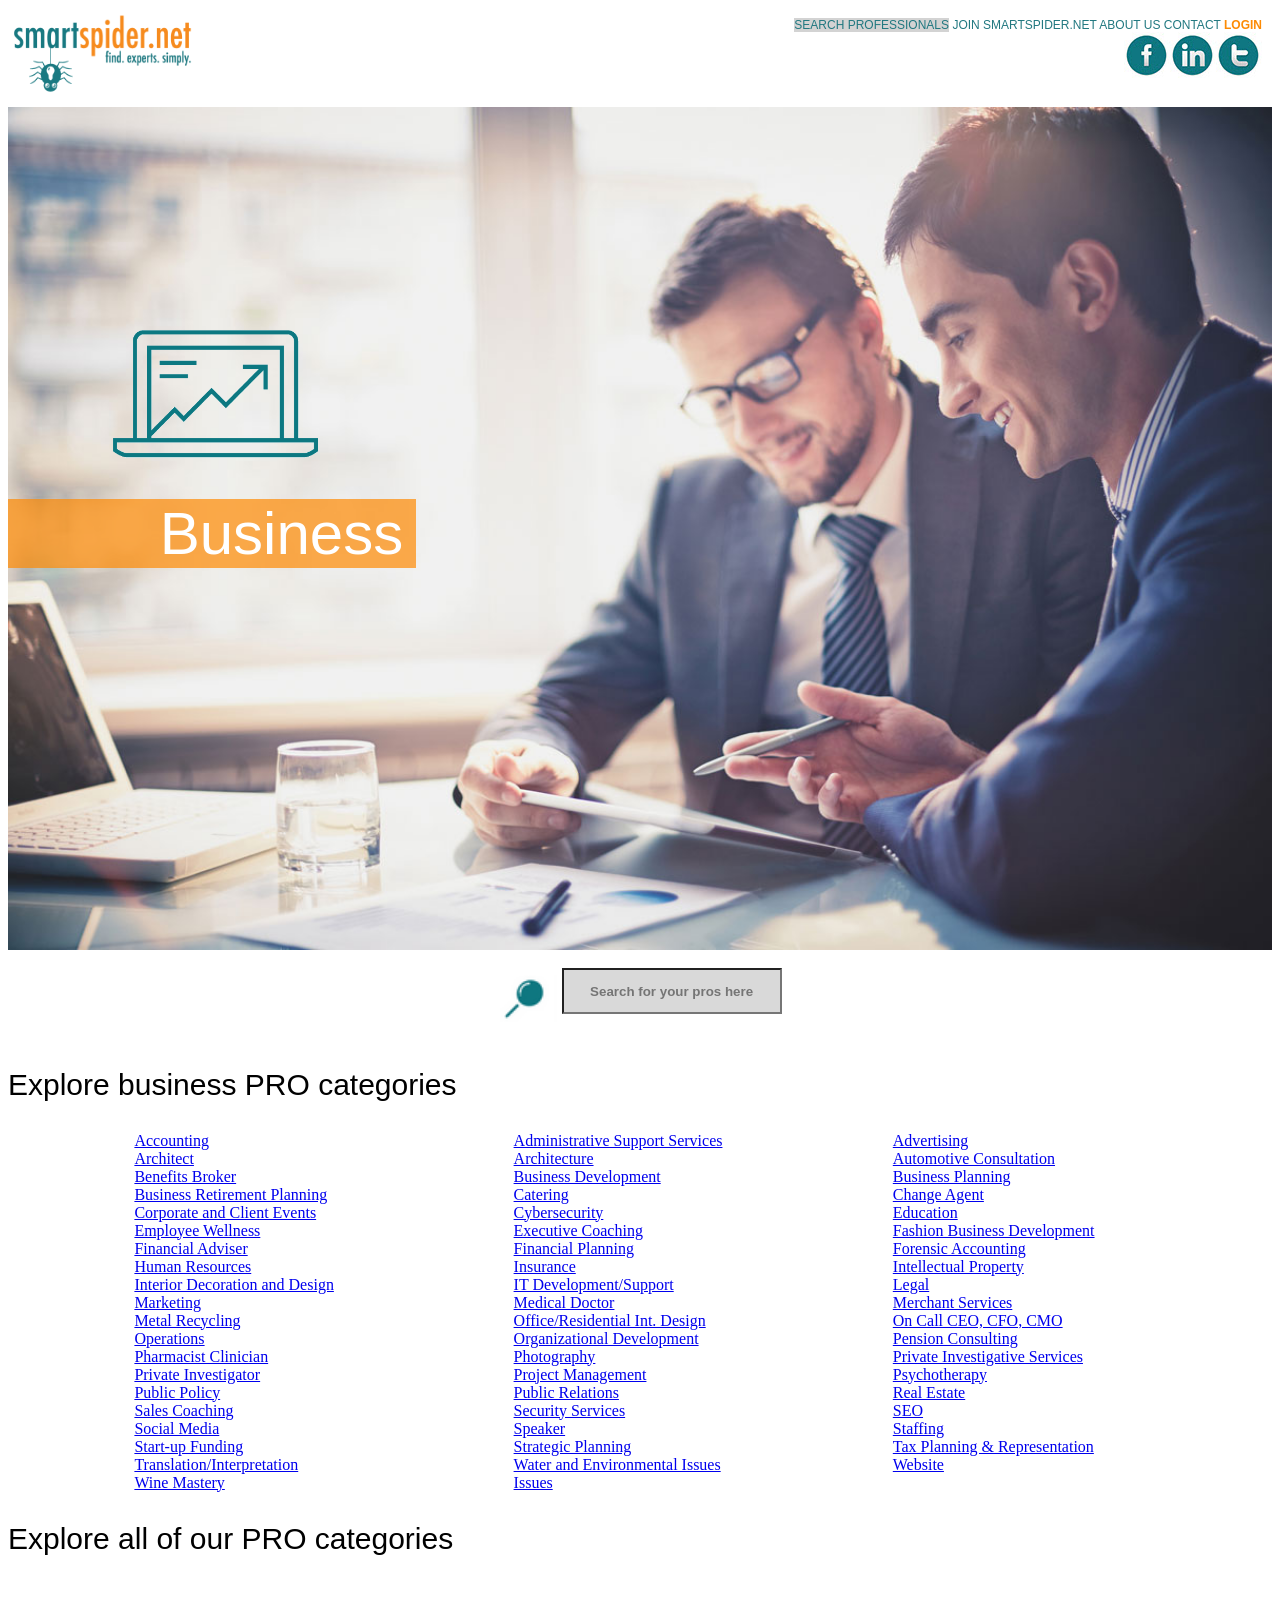
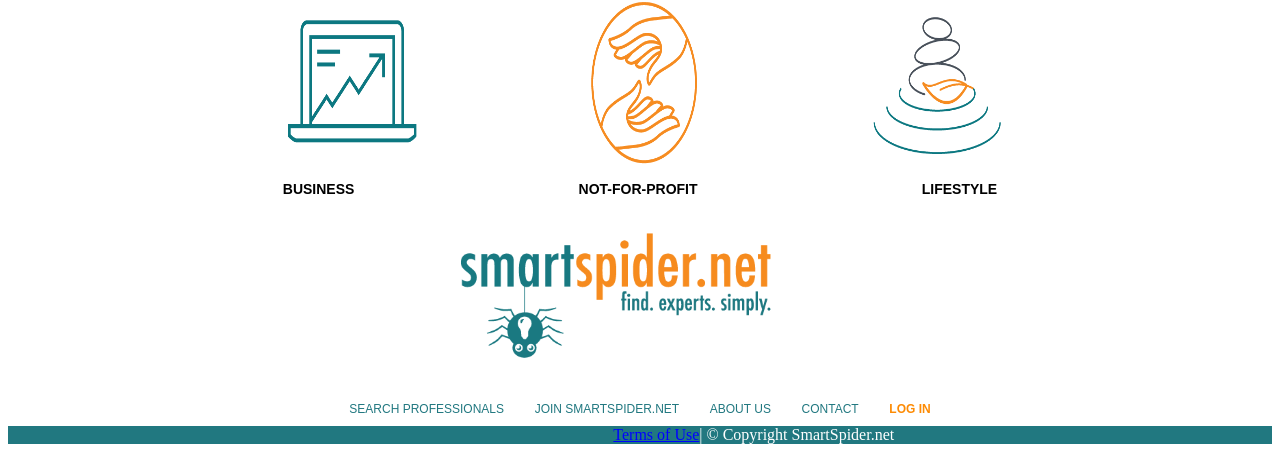
<file: business.html>
<!DOCTYPE html>
<html>
<head>
	<title>Business</title>
	<meta http-equiv="Content-Type" content="text/html; charset=UTF-8">
	<link href="css/styles.css" rel="stylesheet" type="text/css" media="all">
	<script src="https://code.jquery.com/jquery-3.2.1.min.js"
  	integrity="sha256-hwg4gsxgFZhOsEEamdOYGBf13FyQuiTwlAQgxVSNgt4="
  	crossorigin="anonymous"></script>
  	<script src="js/scripts.js"></script>
</head>
<body>
  <div class="hamburger">
   		<img src="Images/hamburgermenu.jpeg" alt="hamburger menu">
  </div>	
  <div class="header">
  	<div class="logo">
    	<a href="index.html"><img src="Images/smartspider_words-and-spider.png"></a>
  	</div>
  	<div class="links">
	    <a href="index.html" class="search-box">SEARCH PROFESSIONALS</a>
	    <a href="join.html">JOIN SMARTSPIDER.NET</a>
	    <a href="about.html">ABOUT US</a>
	    <a href="contact.html">CONTACT</a>
	    <a href="log-in.html" id="login">LOGIN</a>
	    <br>
    	<div class="social">
		     <a href="https://www.facebook.com/NMSmartSpider.net"><img src="Images/facebook.jpg" class="social-logos" alt="facebook"></a>
		     <a href="https://twitter.com/SmartSpiderNM"><img src="Images/linkedin.jpg" class="social-logos" alt="linkedin"></a>
		     <a href="https://www.linkedin.com/company/6616436?trk=tyah&trkInfo=clickedVertical%3Acompany%2CclickedEntityId%3A6616436%2Cidx%3A1-1-1%2CtarId%3A1479238415673%2Ctas%3Asmartspider"><img src="Images/twitter.jpg"  class="social-logos" alt="twitter"></a>
	    </div>
  	</div>
</div> 
	<div class="business">
		<img src="Images/business.jpg" alt="business" class="main-img">
		<img src="Images/business-icon157x128.png" alt="Business" class="business-img">
		<p class="business-text">Business</p>
	</div>
	<div class="main-block">
	    <img src="Images/search-icon.png">
	    <form>
	    	<input type="text" name="name" placeholder="Search for your pros here">	
	    </form>
	</div>

	</div>
	<p class="headline">Explore business PRO categories</p>
	<div class="category-links">
		<div class="col">	
			<a href="search-results.html">Accounting</a>
			<br>
			<a href="search-results.html">Architect</a>
			<br>
			<a href="search-results.html">Benefits Broker</a>
			<br>
			<a href="search-results.html">Business Retirement Planning</a>
			<br>
			<a href="search-results.html">Corporate and Client Events</a>
			<br>
			<a href="search-results.html">Employee Wellness</a>
			<br>
			<a href="search-results.html">Financial Adviser</a>
			<br>
			<a href="search-results.html">Human Resources</a>
			<br>
			<a href="search-results.html">Interior Decoration and Design</a>
			<br>
			<a href="search-results.html">Marketing</a>
			<br>
			<a href="search-results.html">Metal Recycling</a>
			<br>
			<a href="search-results.html">Operations</a>
			<br>
			<a href="search-results.html">Pharmacist Clinician</a>
			<br>
			<a href="search-results.html">Private Investigator</a>
			<br>
			<a href="search-results.html">Public Policy</a>
			<br>
			<a href="search-results.html">Sales Coaching</a>
			<br>
			<a href="search-results.html">Social Media</a>
			<br>
			<a href="search-results.html">Start-up Funding</a>
			<br>
			<a href="search-results.html">Translation/Interpretation</a>
			<br>
			<a href="search-results.html">Wine Mastery</a>
			<br>
		</div>
		<div class="col">
			<a href="search-results.html">Administrative Support Services</a>
			<br>
			<a href="search-results.html">Architecture</a>
			<br>
			<a href="search-results.html">Business Development</a>
			<br>
			<a href="search-results.html">Catering</a>
			<br>
			<a href="search-results.html">Cybersecurity</a>
			<br>
			<a href="search-results.html">Executive Coaching</a>
			<br>
			<a href="search-results.html">Financial Planning</a>
			<br>
			<a href="search-results.html">Insurance</a>
			<br>
			<a href="search-results.html">IT Development/Support</a>
			<br>
			<a href="search-results.html">Medical Doctor</a>
			<br>
			<a href="search-results.html">Office/Residential Int. Design</a>
			<br>
			<a href="search-results.html">Organizational Development</a>
			<br>
			<a href="search-results.html">Photography</a>
			<br>
			<a href="search-results.html">Project Management</a>
			<br>
			<a href="search-results.html">Public Relations</a>
			<br>
			<a href="search-results.html">Security Services</a>
			<br>
			<a href="search-results.html">Speaker</a>
			<br>
			<a href="search-results.html">Strategic Planning</a>
			<br>
			<a href="search-results.html">Water and Environmental Issues</a>
			<br>
			<a href="search-results.html">Issues</a>
			<br>
		</div>
		<div class="col">
			<a href="search-results.html">Advertising</a>
			<br>
			<a href="search-results.html">Automotive Consultation</a>
			<br>
			<a href="search-results.html">Business Planning</a>
			<br>
			<a href="search-results.html">Change Agent</a>
			<br>
			<a href="search-results.html">Education</a>
			<br>
			<a href="search-results.html">Fashion Business Development</a>
			<br>
			<a href="search-results.html">Forensic Accounting</a>
			<br>
			<a href="search-results.html">Intellectual Property</a>
			<br>
			<a href="search-results.html">Legal</a>
			<br>
			<a href="search-results.html">Merchant Services</a>
			<br>
			<a href="search-results.html">On Call CEO, CFO, CMO</a>
			<br>
			<a href="search-results.html">Pension Consulting</a>
			<br>
			<a href="search-results.html">Private Investigative Services</a>
			<br>
			<a href="search-results.html">Psychotherapy</a>
			<br>
			<a href="search-results.html">Real Estate</a>
			<br>
			<a href="search-results.html">SEO</a>
			<br>
			<a href="search-results.html">Staffing</a>
			<br>
			<a href="search-results.html">Tax Planning & Representation</a>
			<br>
			<a href="search-results.html">Website</a>
			<br>
		</div>
	</div>
	<p class="headline">Explore all of our PRO categories</p>
	<div class="icon-options">
		<div class="icon-img">
			<a href="business.html"><img src="Images/business-icon157x128.png" alt="Business"></a>
			<a href="non-profit.html"><img src="Images/notprofit-icon138x112.png" alt="Non-profit"></a>
			<a href="lifestyle.html"><img src="Images/lifestyle-icon138x112.png" alt="Lifestyle"></a>	
		</div>
		<div class="icon-text">
			<p>BUSINESS</p>	
			<p>NOT-FOR-PROFIT</p>
			<p>LIFESTYLE</p>		
		</div>
	</div>
  <div class="footer">
	   <a href ="index.html"><img src="Images/smartspider_words-and-spider.png" class="spider-logo-bottom"></a>
	   <div class="links-bottom">
	   		<a href="index.html">SEARCH PROFESSIONALS</a>
	    	<a href="join.html">Join Smartspider.net</a>
	    	<a href="about.html">About us</a>
	    	<a href="contact.html">Contact</a>
	    	<a href="log-in.html" id="login">Log In</a>	    	
	    	</div>
  	   <div class="bottom-footer" align="center"><a href="terms.html">Terms of Use </a>| © Copyright SmartSpider.net</div>
  </div>		
</body>
</html>
</file>
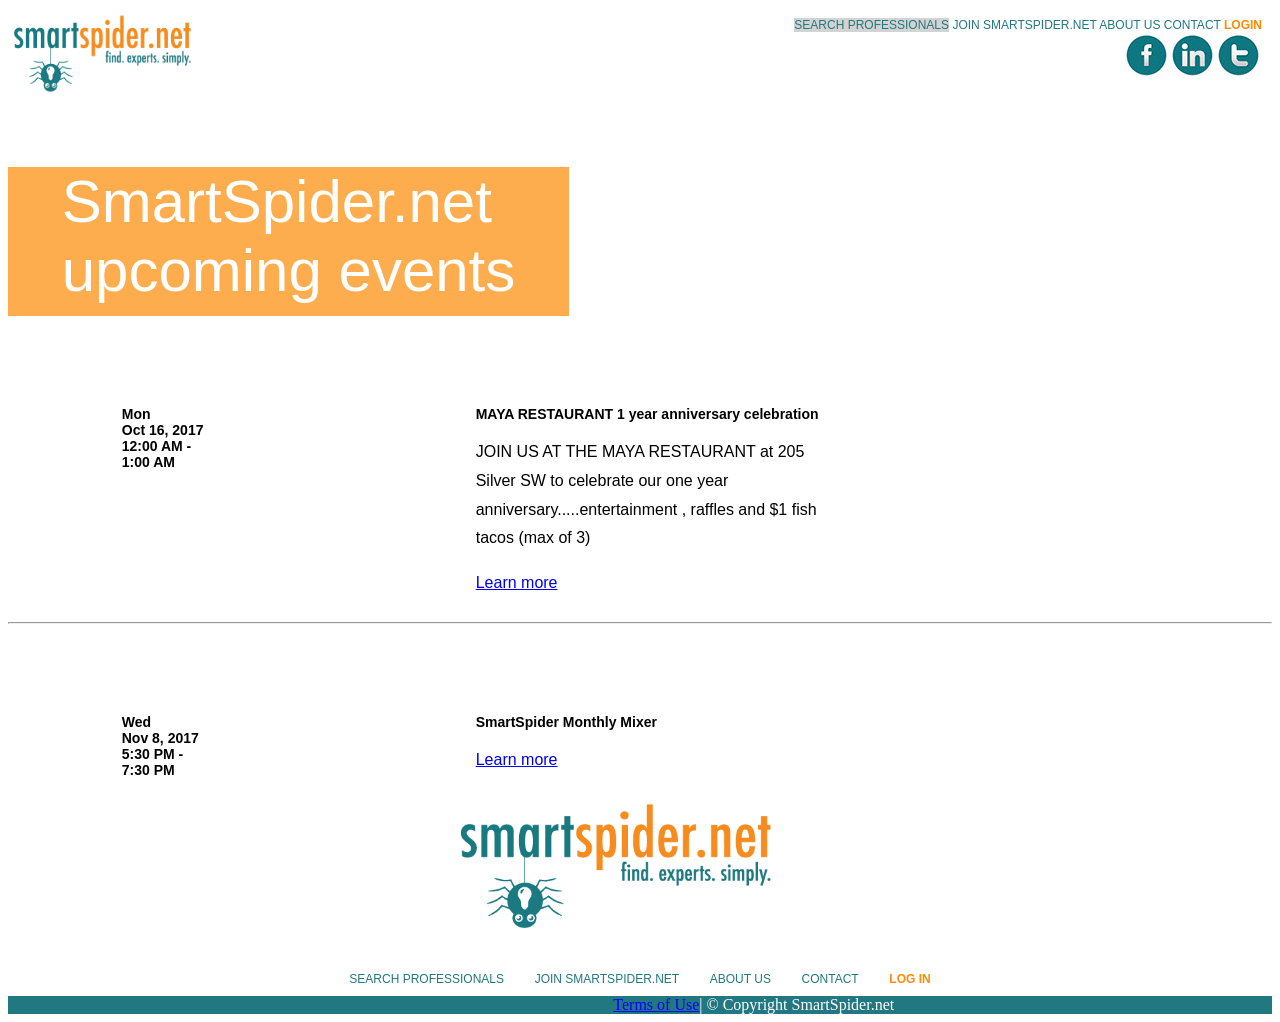
<file: calendar.html>
<!DOCTYPE html>
<html>
<head>
	<title>Meet your PROS</title>
	<meta http-equiv="Content-Type" content="text/html; charset=UTF-8">
	<link href="css/styles.css" rel="stylesheet" type="text/css" media="all">
	<script src="https://code.jquery.com/jquery-3.2.1.min.js"
  	integrity="sha256-hwg4gsxgFZhOsEEamdOYGBf13FyQuiTwlAQgxVSNgt4="
  	crossorigin="anonymous"></script>
  	<script src="js/scripts.js"></script>
</head>
<body>
  <div class="hamburger">
   		<img src="Images/hamburgermenu.jpeg" alt="hamburger menu">
  </div>	
  <div class="header">
  	<div class="logo">
    	<a href="index.html"><img src="Images/smartspider_words-and-spider.png"></a>
  	</div>
  	<div class="links">
	    <a href="index.html" class="active">SEARCH PROFESSIONALS</a>
	    <a href="join.html">JOIN SMARTSPIDER.NET</a>
	    <a href="about.html">ABOUT US</a>
	    <a href="contact.html">CONTACT</a>
	    <a href="log-in.html" id="login">LOGIN</a>
	    <br>
    	<div class="social">
		     <a href="https://www.facebook.com/NMSmartSpider.net"><img src="Images/facebook.jpg" class="social-logos" alt="facebook"></a>
		     <a href="https://twitter.com/SmartSpiderNM"><img src="Images/linkedin.jpg" class="social-logos" alt="linkedin"></a>
		     <a href="https://www.linkedin.com/company/6616436?trk=tyah&trkInfo=clickedVertical%3Acompany%2CclickedEntityId%3A6616436%2Cidx%3A1-1-1%2CtarId%3A1479238415673%2Ctas%3Asmartspider"><img src="Images/twitter.jpg"  class="social-logos" alt="twitter"></a>
	    </div>
  	</div>
</div> 
  	<div class="questions">
		<p class="headline-questions">SmartSpider.net<br>upcoming events</p>
	</div>
	<div class="calendar">
		<div class="col">
			<p class="bold">
			Mon
			<br> 
			Oct 16, 2017
			<br> 
			12:00 AM -
			<br> 
			1:00 AM</p> 
		</div>
		<div class="col">
			<p class="bold">MAYA RESTAURANT 1 year anniversary celebration</p>
 
			<p class="paragraph">JOIN US AT THE MAYA RESTAURANT at 205 Silver SW to celebrate our one year anniversary.....entertainment , raffles and $1 fish tacos (max of 3)</p>
			<a href="learn-more.html"><p class="paragraph">Learn more</p></a>
		</div>
	</div>
	<hr>
	<div class="calendar">
		<div class="col">
			<p class="bold">
				Wed 
				<br>
				Nov 8, 2017
				<br> 
				5:30 PM -
				<br> 
				7:30 PM	
			</p>
		</div>
		<div class="col">
			<p class="bold">SmartSpider Monthly Mixer</p>
			<a href="learn-more.html"><p class="paragraph">Learn more</p></a>	
		</div>
	</div>
			
  <div class="footer">
	   <a href ="index.html"><img src="Images/smartspider_words-and-spider.png" class="spider-logo-bottom"></a>
	   <div class="links-bottom">
	   		<a href="index.html">SEARCH PROFESSIONALS</a>
	    	<a href="join.html">Join Smartspider.net</a>
	    	<a href="about.html">About us</a>
	    	<a href="contact.html">Contact</a>
	    	<a href="log-in.html" id="login">Log In</a>	    	
	    	</div>
  	   <div class="bottom-footer" align="center"><a href="terms.html">Terms of Use </a>| © Copyright SmartSpider.net</div>
  </div>		
  </div>	
</body>
</html>
</file>
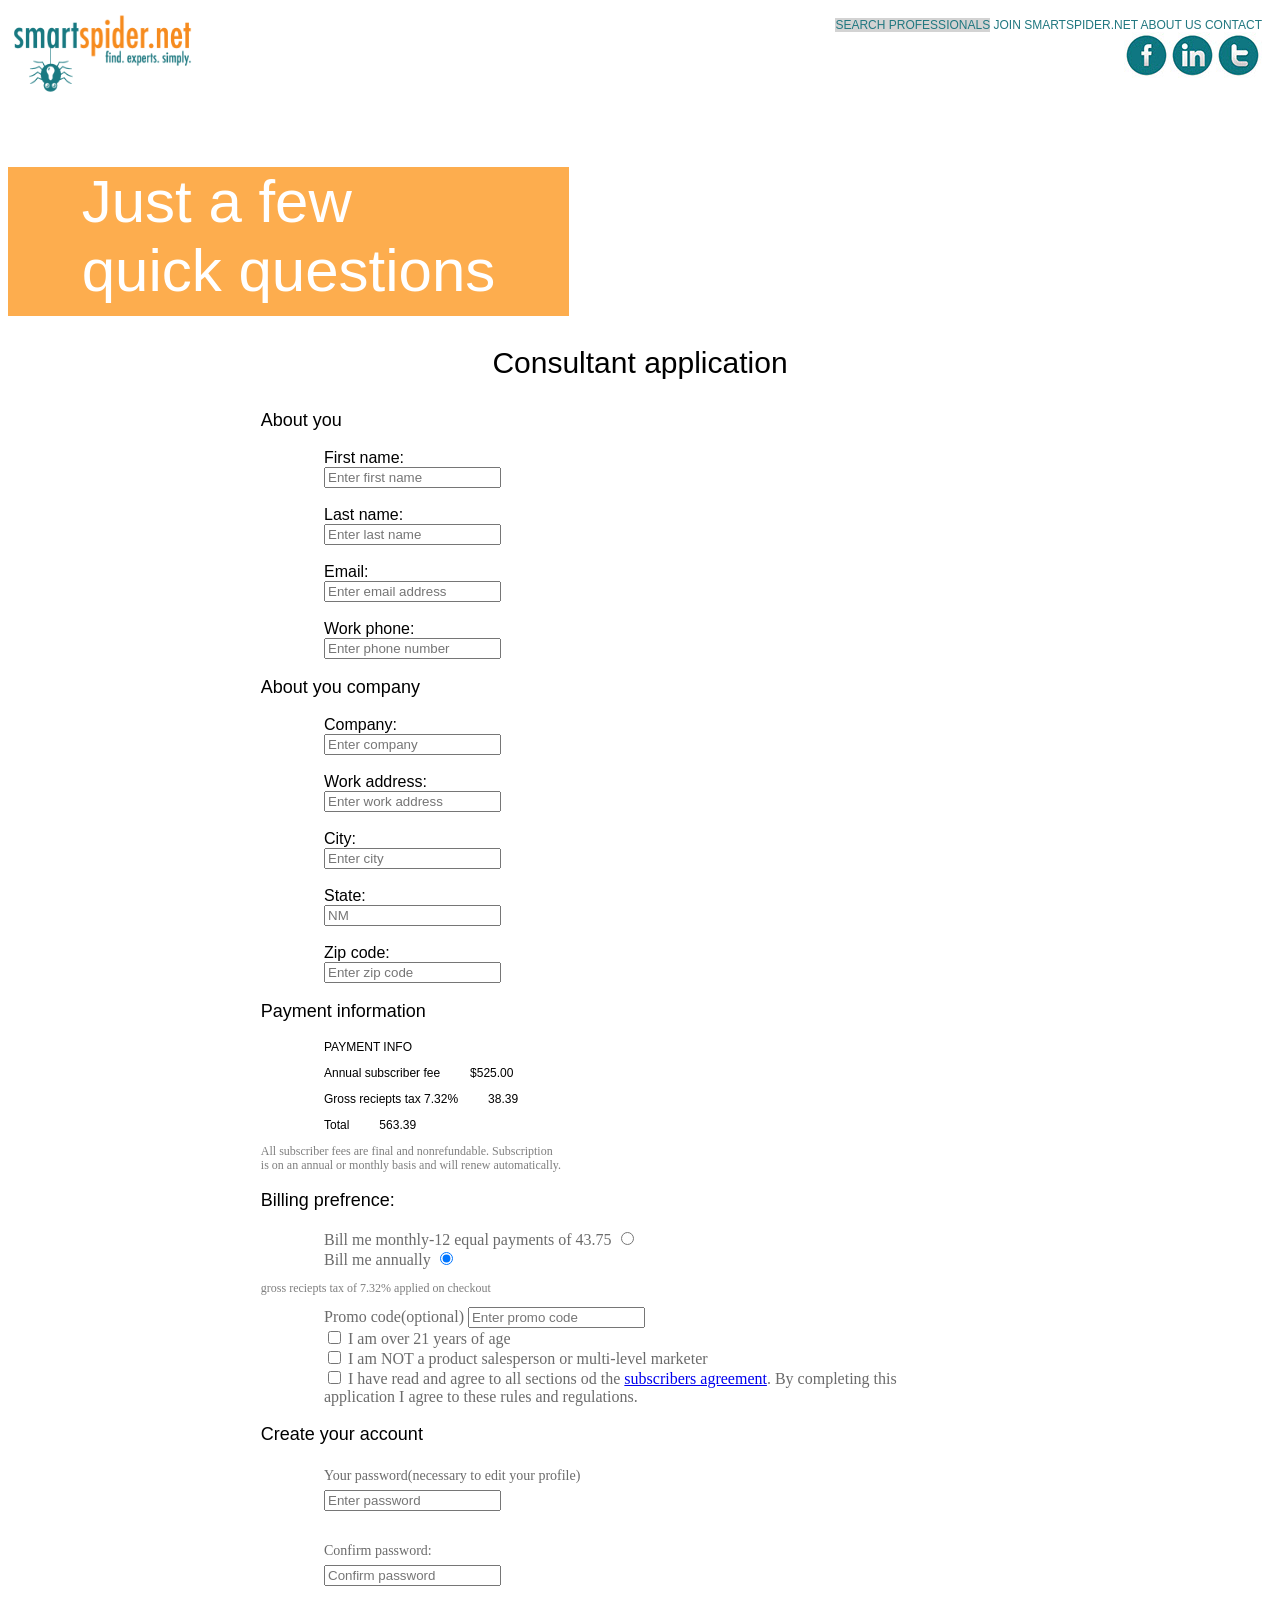
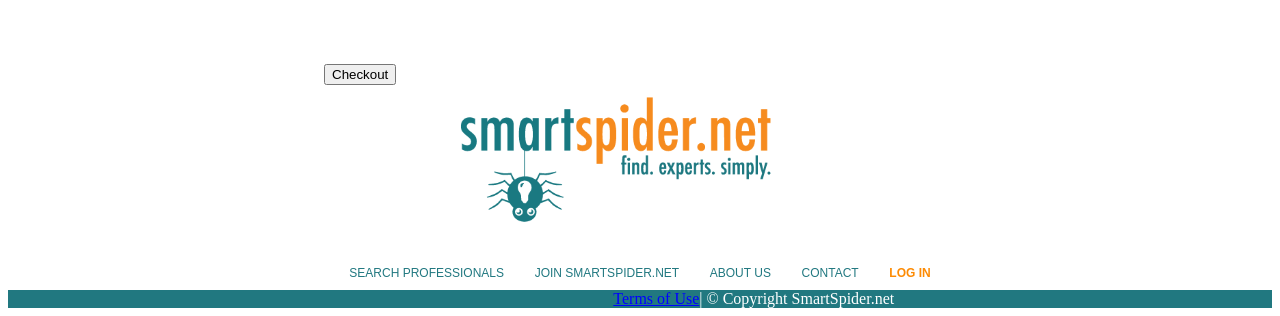
<file: consultant.html>
<!DOCTYPE html>
<html>
<head>
	<title>Consultant application</title>
	<meta http-equiv="Content-Type" content="text/html; charset=UTF-8">
	<link href="css/styles.css" rel="stylesheet" type="text/css" media="all">
	<script src="https://code.jquery.com/jquery-3.2.1.min.js"
  	integrity="sha256-hwg4gsxgFZhOsEEamdOYGBf13FyQuiTwlAQgxVSNgt4="
  	crossorigin="anonymous"></script>
  	<script src="js/scripts.js"></script>
</head>
<body>
  <div class="hamburger">
   		<img src="Images/hamburgermenu.jpeg" alt="hamburger menu">
  </div>	
  <div class="header">
  	<div class="logo">
    	<a href="index.html"><img src="Images/smartspider_words-and-spider.png"></a>
  	</div>
  	<div class="links">
	    <a href="index.html" class="search-box">SEARCH PROFESSIONALS</a>
	    <a href="join.html">JOIN SMARTSPIDER.NET</a>
	    <a href="about.html">ABOUT US</a>
	    <a href="contact.html">CONTACT</a>
	    <br>
    	<div class="social">
		     <a href="https://www.facebook.com/NMSmartSpider.net"><img src="Images/facebook.jpg" class="social-logos" alt="facebook"></a>
		     <a href="https://twitter.com/SmartSpiderNM"><img src="Images/linkedin.jpg" class="social-logos" alt="linkedin"></a>
		     <a href="https://www.linkedin.com/company/6616436?trk=tyah&trkInfo=clickedVertical%3Acompany%2CclickedEntityId%3A6616436%2Cidx%3A1-1-1%2CtarId%3A1479238415673%2Ctas%3Asmartspider"><img src="Images/twitter.jpg"  class="social-logos" alt="twitter"></a>
	    </div>
  	</div>
  </div>
<div class="questions">
	<p class="headline-questions">Just a few<br> quick questions</p>
</div>
<p class="headline-partners">Consultant application</p>
<p class="headline-form">About you</p>
<form class="about-you">
	<label>First name:</label>
	<br>
	<input type="text" name="first-name" placeholder="Enter first name">
	<br>
	<br>
	<label>Last name:</label>
	<br>
	<input type="text" name="last-name" placeholder="Enter last name">
	<br>
	<br>
	<label>Email:</label>
	<br>
	<input type="email" name="email" placeholder="Enter email address">
	<br>
	<br>
	<label>Work phone:</label>
	<br>
	<input type="number" name="work-phone" placeholder="Enter phone number">
</form>
<p class="headline-form">About you company</p>
<form class="about-you">
	<label>Company:</label>
	<br>
	<input type="text" name="company" placeholder="Enter company">
	<br>
	<br>
	<label>Work address:</label>
	<br>
	<input type="text" name="work-address" placeholder="Enter work address">
	<br>
	<br>
	<label>City:</label>
	<br>
	<input type="text" name="city" placeholder="Enter city">
	<br>
	<br>
	<label>State:</label>
	<br>
	<input type="text" name="state" placeholder="NM">
	<br>
	<br>
	<label>Zip code:</label>
	<br>
	<input type="number" name="zip-code" placeholder="Enter zip code">
</form>
<p class="headline-form">Payment information</p>
<p class="payment">Payment info</p>
<p class="payment-info">Annual subscriber fee<span class="space"></span>$525.00</p>
<p class="payment-info">Gross reciepts tax 7.32%<span class="space"></span> 38.39</p>
<p class="payment-info">Total<span class="space"></span>563.39</p>
<p class="fees">All subscriber fees are final and nonrefundable. Subscription<br> is on an annual or monthly basis and will renew automatically.</p>
<p class="headline-form">Billing prefrence:</p>
<form class="bill-me">
	<label>Bill me monthly-12 equal payments of 43.75</label>
	<input type="radio" name="monthly" value="monthly">
	<br>
	<label>Bill me annually</label>
	<input type="radio" name="annually" value="annually" checked="">
</form>
<p class="fees">gross reciepts tax of 7.32% applied on checkout</p>
<form class="bill-me">
	<label>Promo code(optional)</label>
	<input type="text" name="promo" placeholder="Enter promo code">
	<br>
	<input type="checkbox" name="age">
	<label>I am over 21 years of age</label>
	<br>
	<input type="checkbox" name="not-sales">
	<label>I am NOT a product salesperson or multi-level marketer</label>
	<br>
	<input type="checkbox" name="agree">
	<label>I have read and agree to all sections od the <a href="subscribers.html">subscribers agreement</a>. By completing this application I agree to these rules and regulations.</label>
</form>
<p class="headline-form">Create your account</p>
<form class="password">
	<label>Your password(necessary to edit your profile)</label>
	<br>
	<input type="password" name="password" placeholder="Enter password">
	<br>
	<br>
	<label>Confirm password:</label>
	<br>
	<input type="password" name="confirm-password" placeholder="Confirm password">
</form>
<button class="checkout">Checkout</button>

  <div class="footer">
	   <a href ="index.html"><img src="Images/smartspider_words-and-spider.png" class="spider-logo-bottom"></a>
	   <div class="links-bottom">
	   		<a href="index.html">SEARCH PROFESSIONALS</a>
	    	<a href="join.html">Join Smartspider.net</a>
	    	<a href="about.html">About us</a>
	    	<a href="contact.html">Contact</a>
	    	<a href="log-in.html" id="login">Log In</a>	    	
	    	</div>
  	   <div class="bottom-footer" align="center"><a href="terms.html">Terms of Use </a>| © Copyright SmartSpider.net</div>
  </div>		
  </div>
</body>
</html>
</file>
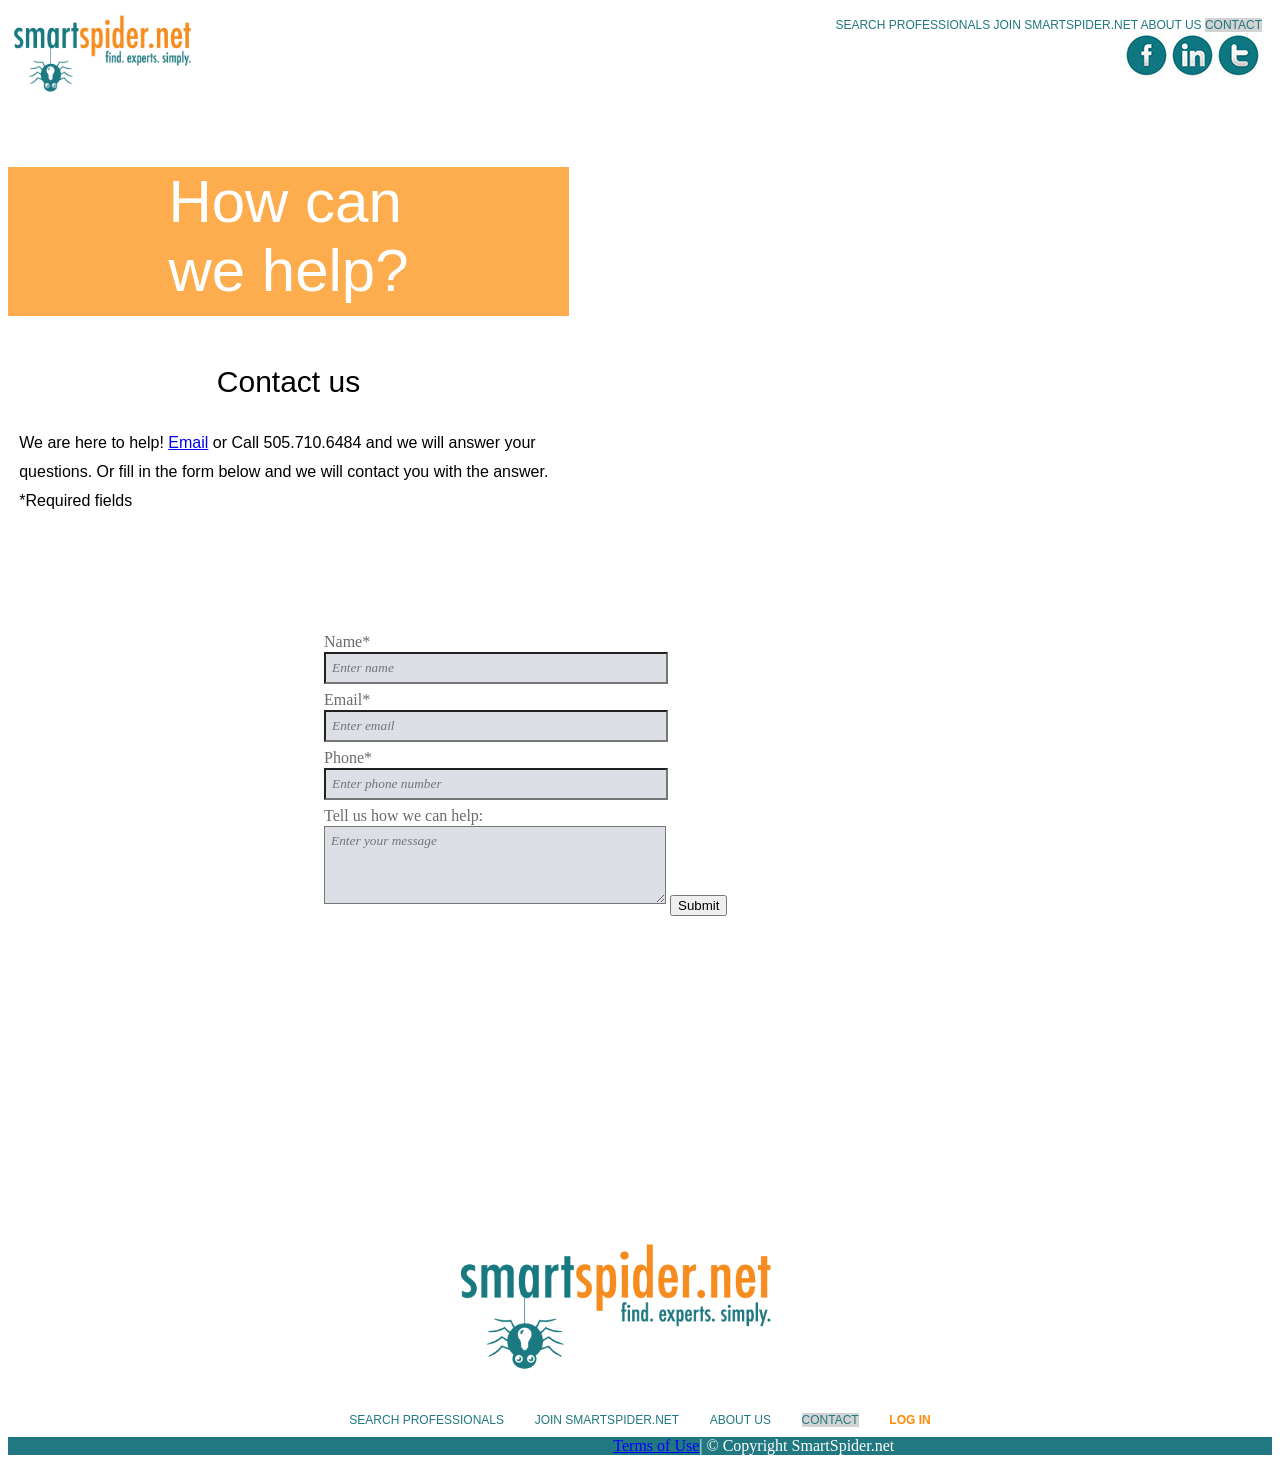
<file: contact.html>
<!DOCTYPE html>
<html>
<head>
  <title>Meet your PROS</title>
  <meta http-equiv="Content-Type" content="text/html; charset=UTF-8">
  <link href="css/styles.css" rel="stylesheet" type="text/css" media="all">
  <script src="https://code.jquery.com/jquery-3.2.1.min.js"
   integrity="sha256-hwg4gsxgFZhOsEEamdOYGBf13FyQuiTwlAQgxVSNgt4="
   crossorigin="anonymous"></script>
   <script src="js/scripts.js"></script>
</head>
<body>
  <div class="hamburger">
      <img src="Images/hamburgermenu.jpeg" alt="hamburger menu">
  </div>  
  <div class="header">
    <div class="logo">
      <a href="index.html"><img src="Images/smartspider_words-and-spider.png"></a>
    </div>
    <div class="links">
      <a href="index.html">SEARCH PROFESSIONALS</a>
      <a href="join.html">JOIN SMARTSPIDER.NET</a>
      <a href="about.html">ABOUT US</a>
      <a href="contact.html" class="active">CONTACT</a>
      <br>
      <div class="social">
         <a href="https://www.facebook.com/NMSmartSpider.net"><img src="Images/facebook.jpg" class="social-logos" alt="facebook"></a>
         <a href="https://twitter.com/SmartSpiderNM"><img src="Images/linkedin.jpg" class="social-logos" alt="linkedin"></a>
         <a href="https://www.linkedin.com/company/6616436?trk=tyah&trkInfo=clickedVertical%3Acompany%2CclickedEntityId%3A6616436%2Cidx%3A1-1-1%2CtarId%3A1479238415673%2Ctas%3Asmartspider"><img src="Images/twitter.jpg"  class="social-logos" alt="twitter"></a>
      </div>
    </div>
  </div>
  <div class="questions">
    <p class="headline-questions">How can<br> we help?</p>
    <p class="headline-partners">Contact us</p>
    <p class="contact-text">We are here to help! <a href="#">Email</a> or Call 505.710.6484 and we will answer your questions. Or fill in the form below and we will contact you with the answer.<br> *Required fields</p>
  </div>
  <div>
    <form class="contact-form">
      <label>Name*</label>
      <br>
      <input type="text" name="name" required placeholder="Enter name">
      <br>
      <label>Email*</label>
      <br>
      <input type="email" name="email" required placeholder="Enter email">
      <br>
      <label>Phone*</label>
      <br>
      <input type="tel" name="phone-number" required placeholder="Enter phone number">
      <br>
      <label>Tell us how we can help:</label>
      <br>
      <textarea rows="4" cols="50" placeholder="Enter your message"></textarea>
      <button class="submit">Submit</button>
    </form>
  </div>
  <div class="footer">
     <a href ="index.html"><img src="Images/smartspider_words-and-spider.png" class="spider-logo-bottom"></a>
     <div class="links-bottom">
        <a href="index.html">SEARCH PROFESSIONALS</a>
        <a href="join.html">Join Smartspider.net</a>
        <a href="about.html">About us</a>
        <a href="contact.html" class="active">Contact</a>
        <a href="https://www.smartspider.net/SignIn" id="login">Log In</a>        
        </div>
       <div class="bottom-footer" align="center"><a href="terms.html">Terms of Use </a>| © Copyright SmartSpider.net</div>
  </div>
</body>
</html>
</file>
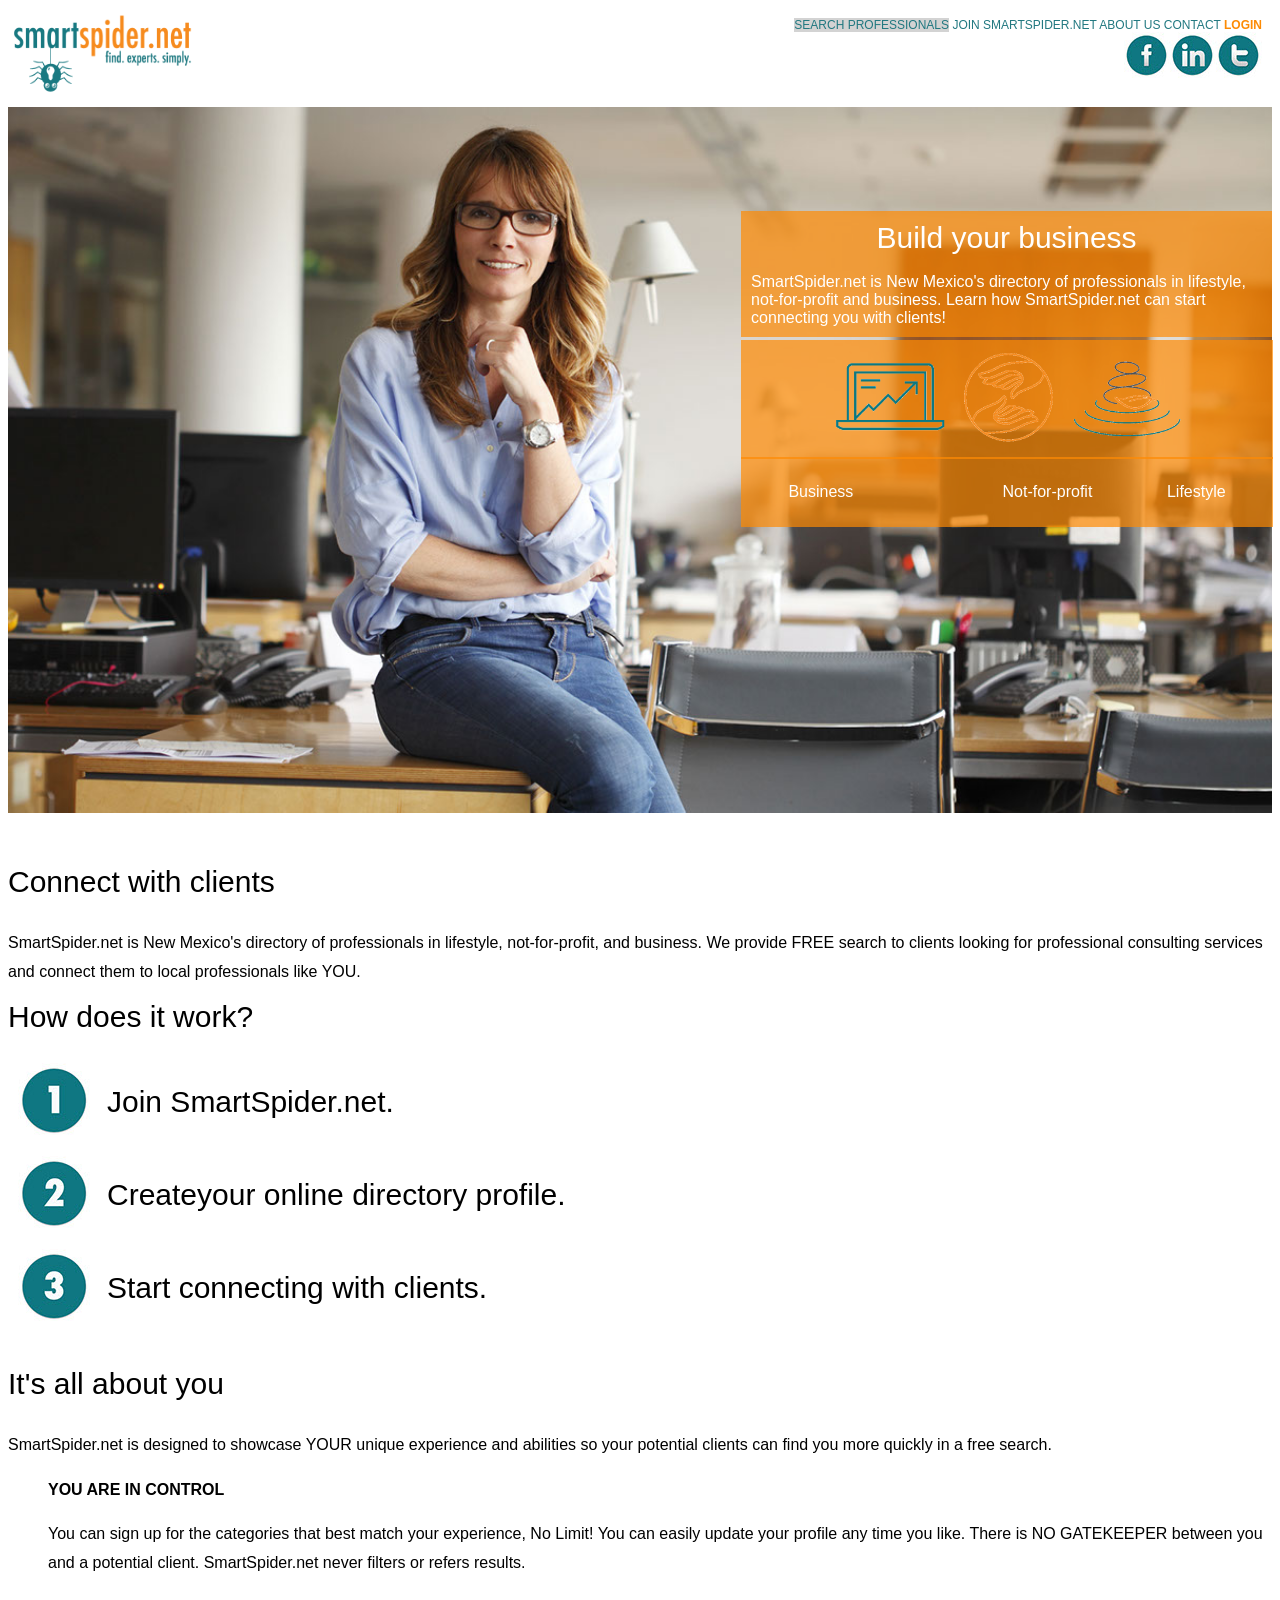
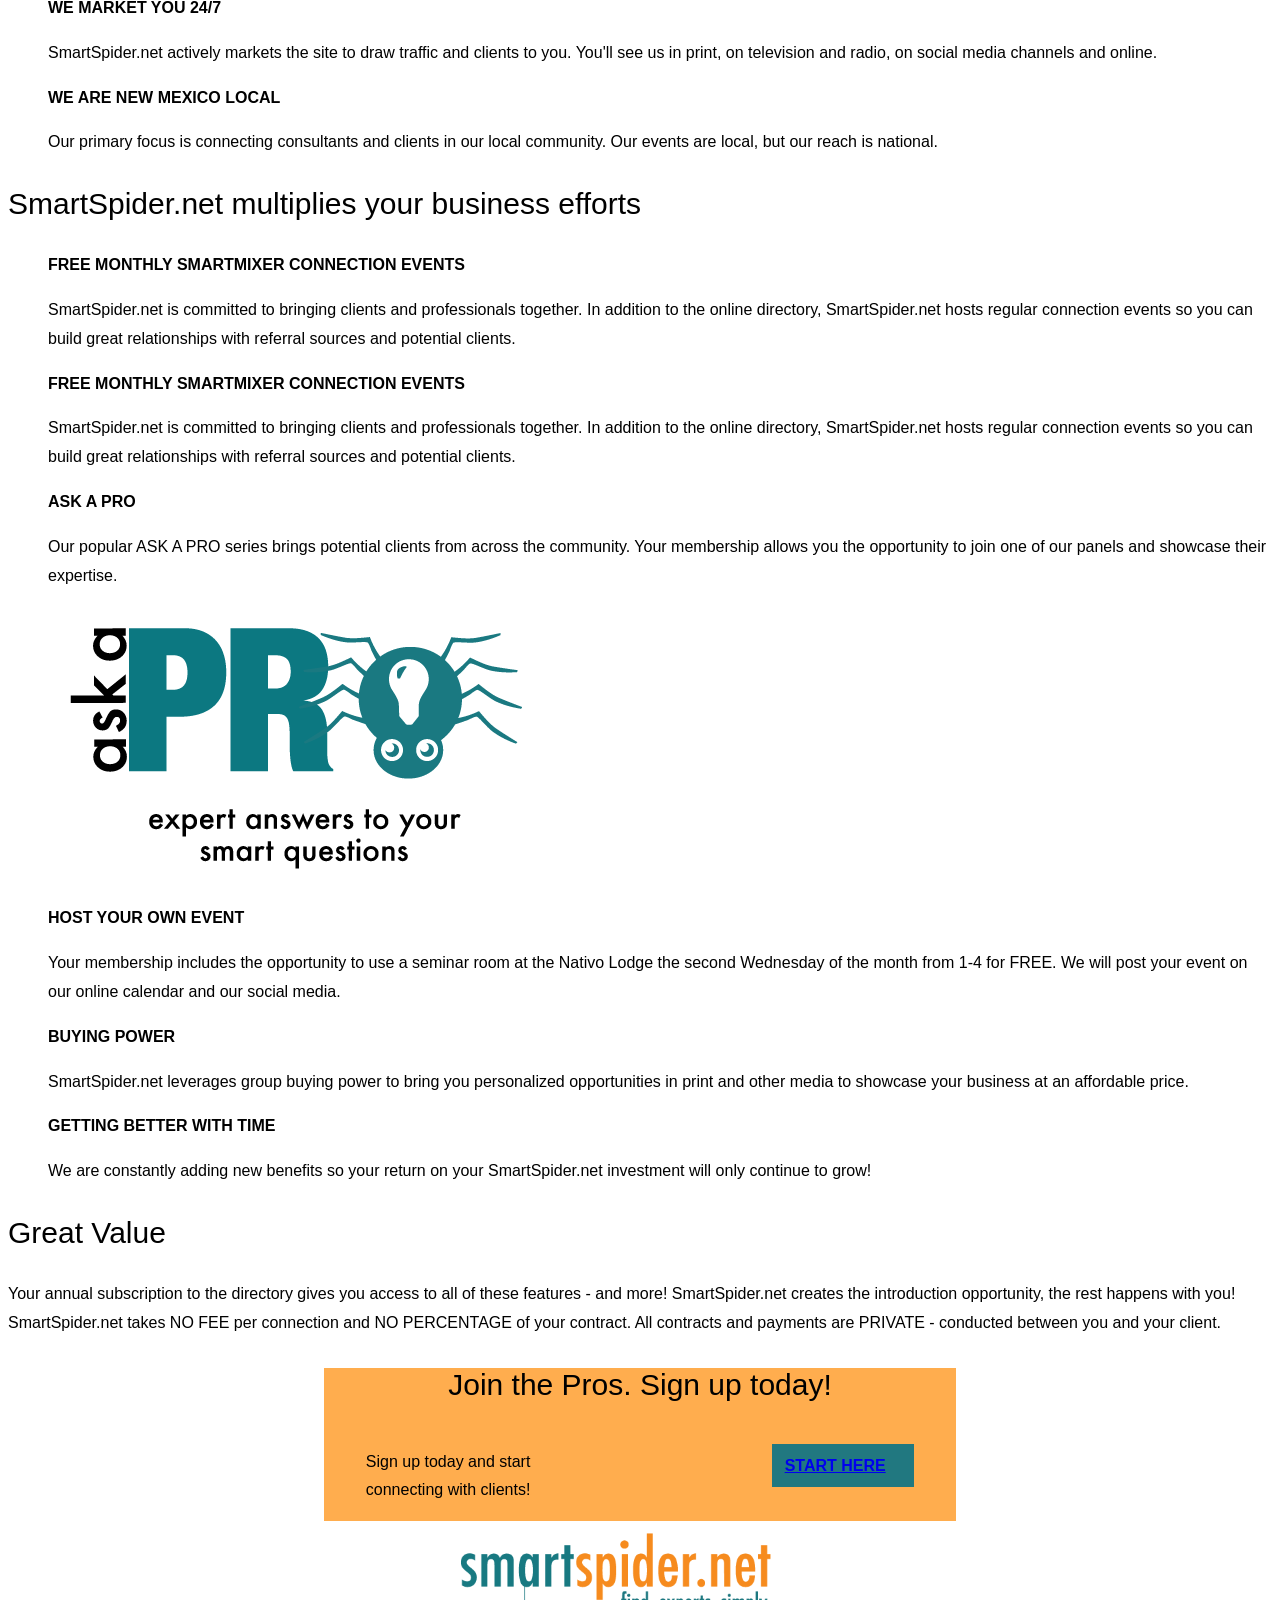
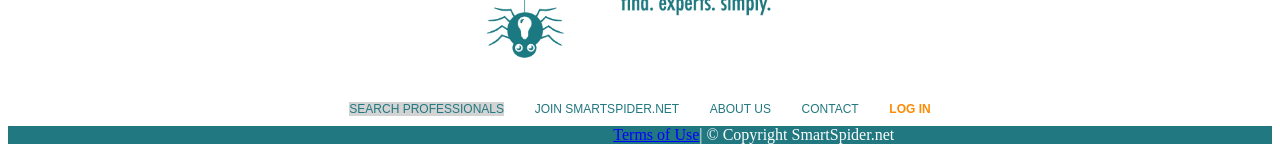
<file: join.html>
<!DOCTYPE html>
<html>
<head>
	<title>Join</title>
<meta http-equiv="Content-Type" content="text/html; charset=UTF-8">
	<link href="css/styles.css" rel="stylesheet" type="text/css" media="all">
	<script src="https://code.jquery.com/jquery-3.2.1.min.js"
  	integrity="sha256-hwg4gsxgFZhOsEEamdOYGBf13FyQuiTwlAQgxVSNgt4="
  	crossorigin="anonymous"></script>
  	<script src="js/scripts.js"></script>
</head>
<body>
   <div class="hamburger">
   		<img src="Images/hamburgermenu.jpeg" alt="hamburger menu">
  </div>	
  <div class="header">
  	<div class="logo">
    	<a href="index.html"><img src="Images/smartspider_words-and-spider.png"></a>
  	</div>
  	<div class="links">
	    <a href="index.html" class="active">SEARCH PROFESSIONALS</a>
	    <a href="join.html">JOIN SMARTSPIDER.NET</a>
	    <a href="about.html">ABOUT US</a>
	    <a href="contact.html">CONTACT</a>
	    <a href="log-in.html" id="login">LOGIN</a>
	    <br>
    	<div class="social">
		     <a href="https://www.facebook.com/NMSmartSpider.net"><img src="Images/facebook.jpg" class="social-logos" alt="facebook"></a>
		     <a href="https://twitter.com/SmartSpiderNM"><img src="Images/linkedin.jpg" class="social-logos" alt="linkedin"></a>
		     <a href="https://www.linkedin.com/company/6616436?trk=tyah&trkInfo=clickedVertical%3Acompany%2CclickedEntityId%3A6616436%2Cidx%3A1-1-1%2CtarId%3A1479238415673%2Ctas%3Asmartspider"><img src="Images/twitter.jpg"  class="social-logos" alt="twitter"></a>
	    </div>
  	</div>
</div>  
  <div class="image-container">
		<img src="Images/smartspider-pro2.jpg" alt="join the pros" class="main-img">
		<div class="image-join">
			<p><span class="headline-join">Build your business</span>
			<br>
			SmartSpider.net is New Mexico's directory of professionals in lifestyle, not-for-profit and business. Learn how SmartSpider.net can start connecting you with clients!</p>
			<br>
			<div class="icons-join">
				<a href="business.html"><img src="Images/business-icon157x128.png" alt="Business"></a>
				<a href="non-profit.html"><img src="Images/notprofit-icon138x112.png" alt="Non-profit"></a>
				<a href="lifestyle.html"><img src="Images/lifestyle-icon138x112.png" alt="Lifestyle"></a>		
			</div>
		</div>
			<div class="icon-text-join">
				<p>Business</p>	
				<br>
				<p>Not-for-profit</p>
				<p>Lifestyle</p>		
			</div>
</div>
<p class="headline"><span class="headline"><span class="headline">Connect with clients</span></span></p>
<p class="paragraph">
	SmartSpider.net is New Mexico's directory of professionals in lifestyle, not-for-profit, and business. We provide FREE search to clients looking for professional consulting services and connect them to local professionals like YOU.
</p>
<p class="paragraph"><span class="headline"><span class="headline">How does it work?</span></span></p>
<table width="70%" border="0" cellspacing="5" cellpadding="5">
  <tbody>
    <tr>
      <td width="50"><span class="col"><img src="Images/1.jpg" alt="1"></span></td>
      <td><span class="headline">Join SmartSpider.net.</span></td>
    </tr>
    <tr>
      <td width="50"><span class="col"><img src="Images/22.jpg" alt="2"></span></td>
      <td class="headline"><span class="headline">Createyour online directory profile.</span></td>
    </tr>
    <tr>
      <td width="50"><span class="col"><img src="Images/3.jpg" alt="3"></span></td>
      <td><span class="headline">Start connecting with clients.</span></td>
    </tr>
  </tbody>
</table>
<div class="countdown"></div>

<p span class="headline">It's all about you</span></p>
<p class="paragraph">SmartSpider.net is designed to showcase YOUR unique experience and abilities so your potential clients can find you more quickly in a free search.</p>
<ul>
	<li>
		<p class="paragraph"><strong>YOU ARE IN CONTROL</strong></p>
		<p class="paragraph">You can sign up for the categories that best match your experience, No Limit! You can easily update your profile any time you like. There is NO GATEKEEPER between you and a potential client. SmartSpider.net never filters or refers results.</p>
	</li>
	<li>
		<p class="paragraph"><strong>WE MARKET YOU 24/7</strong></p>
		<p class="paragraph">SmartSpider.net actively markets the site to draw traffic and clients to you. You'll see us in print, on television and radio, on social media channels and online.</p>
	</li>
	<li>
		<p class="paragraph"><strong>WE ARE NEW MEXICO LOCAL</strong></p>
		<p class="paragraph">Our primary focus is connecting consultants and clients in our local community. Our events are local, but our reach is national.</p>
	</li>
</ul>
<p class="headline">SmartSpider.net multiplies your business efforts</p>
<ul>
	<li>
		<p class="bold"><span class="paragraph">FREE MONTHLY SMARTMIXER CONNECTION EVENTS</span></p>
		<p class="paragraph"><span class="paragraph">SmartSpider.net is committed to bringing clients and professionals together. In addition to the online directory, SmartSpider.net hosts regular connection events so you can build great relationships with referral sources and potential clients.</span></p>
	</li>
	<li>
		<p class="bold"><span class="paragraph">FREE MONTHLY SMARTMIXER CONNECTION EVENTS</span></p>
		<p class="paragraph"><span class="paragraph">SmartSpider.net is committed to bringing clients and professionals together. In addition to the online directory, SmartSpider.net hosts regular connection events so you can build great relationships with referral sources and potential clients.</span></p>
	</li>
	<li>
		<p class="bold"><span class="paragraph">ASK A PRO</span></p>
		<p class="paragraph"><span class="paragraph">Our popular ASK A PRO series brings potential clients from across the community. Your membership allows you the opportunity to join one of our panels and showcase their expertise.</span></p>
		<img src="Images/ask-a-pro_logo_transparent.png" alt="Ask a pro">
	</li>
	<li>
		<p class="paragraph"><strong>HOST YOUR OWN EVENT</strong></p>
		<p class="paragraph">Your membership includes the opportunity to use a seminar room at the Nativo Lodge the second Wednesday of the month from 1-4 for FREE. We will post your event on our online calendar and our social media.</p>
	</li>
	<li>
		<p class="paragraph"><strong>BUYING POWER</strong></p>
		<p class="paragraph">SmartSpider.net leverages group buying power to bring you personalized opportunities in print and other media to showcase your business at an affordable price.</p>
	</li>
	<li>
		<p class="paragraph"><strong>GETTING BETTER WITH TIME</strong></p>
		<p class="paragraph">We are constantly adding new benefits so your return on your SmartSpider.net investment will only continue to grow!</p>
	</li>
</ul>
<p span class="headline">Great Value</span></p>
<p class="paragraph">Your annual subscription to the directory gives you access to all of these features - and more! SmartSpider.net creates the introduction opportunity, the rest happens with you! SmartSpider.net takes NO FEE per connection and  NO PERCENTAGE of your contract. All contracts and payments are PRIVATE - conducted between you and your client.
</p>
 <div class="join">
  	<p class="headline-partners">Join the Pros. Sign up today!</p>
 	<div class="join-pros">
 		<p class="paragraph">Sign up today and start<br> connecting with clients!</p>
 		<div class="starthere"><a href="consultant.html">START HERE</a></div>
  </div>
  </div>
  <div class="footer">
	   <a href ="index.html"><img src="Images/smartspider_words-and-spider.png" class="spider-logo-bottom"></a>
	   <div class="links-bottom">
	   		<a href="index.html" class="active">SEARCH PROFESSIONALS</a>
	    	<a href="join.html">Join Smartspider.net</a>
	    	<a href="about.html">About us</a>
	    	<a href="contact.html">Contact</a>
	    	<a href="log-in.html" id="login">Log In</a>	    	
	    	</div>
  	   <div class="bottom-footer" align="center"><a href="terms.html">Terms of Use </a>| © Copyright SmartSpider.net</div>
  </div>	
</body>
</html>
</file>
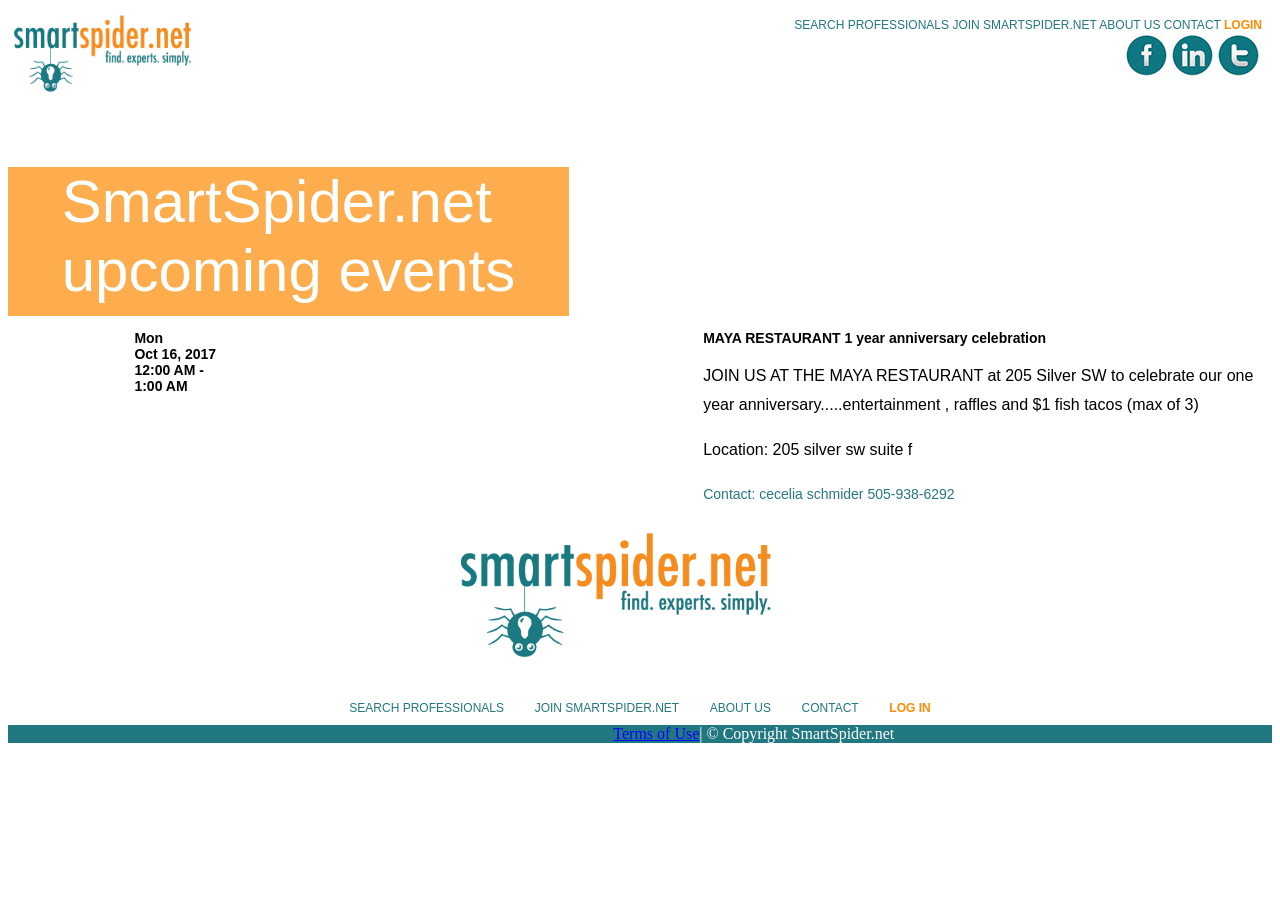
<file: learn-more.html>
<!DOCTYPE html>
<html>
<head>
	<title>Meet your PROS</title>
  <meta http-equiv="Content-Type" content="text/html; charset=UTF-8">
  <link href="css/styles.css" rel="stylesheet" type="text/css" media="all">
  <script src="https://code.jquery.com/jquery-3.2.1.min.js"
   integrity="sha256-hwg4gsxgFZhOsEEamdOYGBf13FyQuiTwlAQgxVSNgt4="
   crossorigin="anonymous"></script>
   <script src="js/scripts.js"></script>
</head>
<body>
  <div class="hamburger">
   		<img src="Images/hamburgermenu.jpeg" alt="hamburger menu">
  </div>	
  <div class="header">
  	<div class="logo">
    	<a href="index.html"><img src="Images/smartspider_words-and-spider.png"></a>
  	</div>
  	<div class="links">
	    <a href="index.html">SEARCH PROFESSIONALS</a>
	    <a href="join.html">JOIN SMARTSPIDER.NET</a>
	    <a href="about.html">ABOUT US</a>
	    <a href="contact.html">CONTACT</a>
	    <a href="log-in.html" id="login">LOGIN</a>
	    <br>
    	<div class="social">
		     <a href="https://www.facebook.com/NMSmartSpider.net"><img src="Images/facebook.jpg" class="social-logos" alt="facebook"></a>
		     <a href="https://twitter.com/SmartSpiderNM"><img src="Images/linkedin.jpg" class="social-logos" alt="linkedin"></a>
		     <a href="https://www.linkedin.com/company/6616436?trk=tyah&trkInfo=clickedVertical%3Acompany%2CclickedEntityId%3A6616436%2Cidx%3A1-1-1%2CtarId%3A1479238415673%2Ctas%3Asmartspider"><img src="Images/twitter.jpg"  class="social-logos" alt="twitter"></a>
	    </div>
  	</div>
</div> 
  	<div class="questions">
		<p class="headline-questions">SmartSpider.net<br>upcoming events</p>
	</div>
	<div class="pros2">
		<div class="col">
			<p class="bold">Mon
			<br> 
			Oct 16, 2017
			<br> 
			12:00 AM -
			<br> 
			1:00 AM</p> 
		</div>
		<div class="col">
			<p class="bold">MAYA RESTAURANT 1 year anniversary celebration</p>
 
			<p class="paragraph">JOIN US AT THE MAYA RESTAURANT at 205 Silver SW to celebrate our one year anniversary.....entertainment , raffles and $1 fish tacos (max of 3)</p>
			<p class="paragraph">
				Location: 205 silver sw suite f
			</p>
 			<p class="contact">
				Contact: cecelia schmider 505-938-6292
			</p>	
		</div>
	</div>
			
  <div class="footer">
	   <a href ="index.html"><img src="Images/smartspider_words-and-spider.png" class="spider-logo-bottom"></a>
	   <div class="links-bottom">
	   		<a href="index.html">SEARCH PROFESSIONALS</a>
	    	<a href="join.html">Join Smartspider.net</a>
	    	<a href="about.html">About us</a>
	    	<a href="contact.html">Contact</a>
	    	<a href="https://www.smartspider.net/SignIn" id="login">Log In</a>	    	
	    	</div>
  	   <div class="bottom-footer" align="center"><a href="terms.html">Terms of Use </a>| © Copyright SmartSpider.net</div>
  </div>	
</body>
</html>
</file>
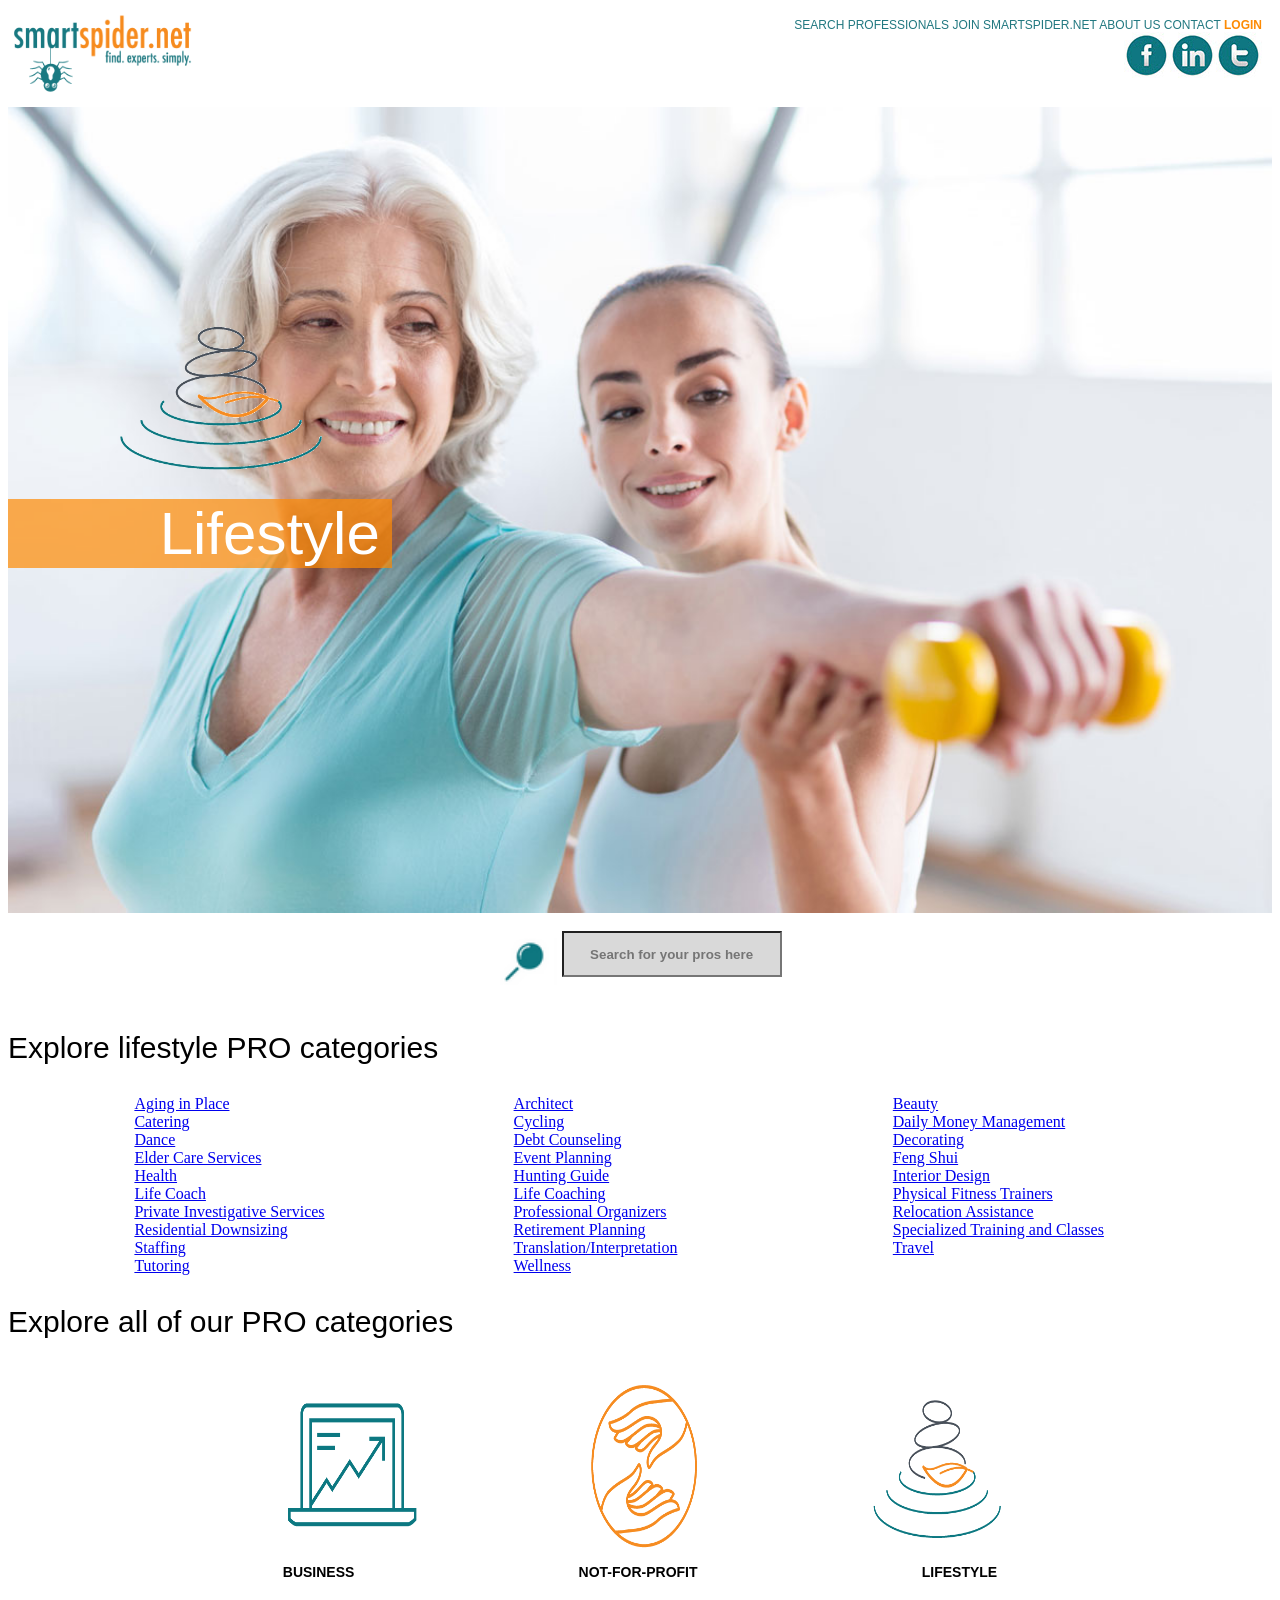
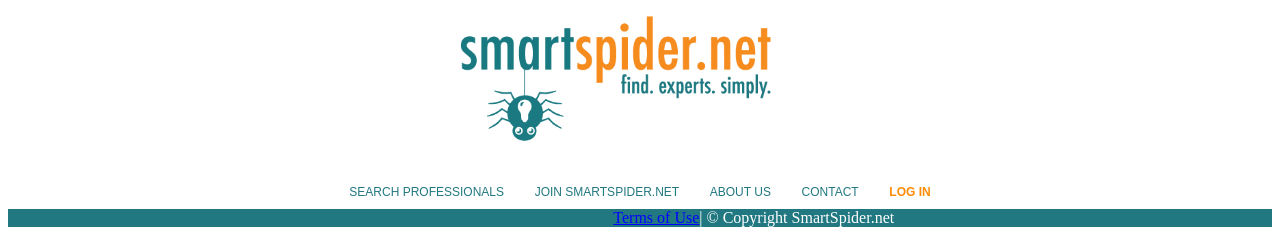
<file: lifestyle.html>
<!DOCTYPE html>
<html>
<head>
	<title>Lifestyle</title>
  <meta http-equiv="Content-Type" content="text/html; charset=UTF-8">
  <link href="css/styles.css" rel="stylesheet" type="text/css" media="all">
  <script src="https://code.jquery.com/jquery-3.2.1.min.js"
   integrity="sha256-hwg4gsxgFZhOsEEamdOYGBf13FyQuiTwlAQgxVSNgt4="
   crossorigin="anonymous"></script>
   <script src="js/scripts.js"></script>
</head>
<body>
  <div class="hamburger">
   		<img src="Images/hamburgermenu.jpeg" alt="hamburger menu">
  </div>	
  <div class="header">
  	<div class="logo">
    	<a href="index.html"><img src="Images/smartspider_words-and-spider.png"></a>
  	</div>
  	<div class="links">
	    <a href="index.html">SEARCH PROFESSIONALS</a>
	    <a href="join.html">JOIN SMARTSPIDER.NET</a>
	    <a href="about.html">ABOUT US</a>
	    <a href="contact.html">CONTACT</a>
	    <a href="log-in.html" id="login">LOGIN</a>
	    <br>
    	<div class="social">
		     <a href="https://www.facebook.com/NMSmartSpider.net"><img src="Images/facebook.jpg" class="social-logos" alt="facebook"></a>
		     <a href="https://twitter.com/SmartSpiderNM"><img src="Images/linkedin.jpg" class="social-logos" alt="linkedin"></a>
		     <a href="https://www.linkedin.com/company/6616436?trk=tyah&trkInfo=clickedVertical%3Acompany%2CclickedEntityId%3A6616436%2Cidx%3A1-1-1%2CtarId%3A1479238415673%2Ctas%3Asmartspider"><img src="Images/twitter.jpg"  class="social-logos" alt="twitter"></a>
	    </div>
  	</div>
</div> 
	<div class="business">
		<img src="Images/lifestyle.jpg" alt="Lifestyle" class="main-img">
		<img src="Images/lifestyle-icon138x112.png" alt="Lifestyle" class="business-img">
		<p class="business-text">Lifestyle</p>
	</div>
<div class="main-block">
	    <img src="Images/search-icon.png">
	    <form>
	    	<input type="text" name="name" placeholder="Search for your pros here">	
	    </form>
	</div>
<p class="headline">Explore lifestyle PRO categories</p>
	<div class="category-links">
		<div class="col">	
			<a href="search-results.html">Aging in Place</a>
			<br>
			<a href="search-results.html">Catering</a>
			<br>
			<a href="search-results.html">Dance</a>
			<br>
			<a href="search-results.html">Elder Care Services</a>
			<br>
			<a href="search-results.html">Health</a>
			<br>
			<a href="search-results.html">Life Coach</a>
			<br>
			<a href="search-results.html">Private Investigative Services</a>
			<br>
			<a href="search-results.html">Residential Downsizing</a>
			<br>
			<a href="search-results.html">Staffing</a>
			<br>
			<a href="search-results.html">Tutoring</a>
			<br>
		</div>
		<div class="col">
			<a href="search-results.html">Architect</a>
			<br>
			<a href="search-results.html">Cycling</a>
			<br>
			<a href="search-results.html">Debt Counseling</a>
			<br>
			<a href="search-results.html">Event Planning</a>
			<br>
			<a href="search-results.html">Hunting Guide</a>
			<br>
			<a href="search-results.html">Life Coaching</a>
			<br>
			<a href="search-results.html">Professional Organizers</a>
			<br>
			<a href="search-results.html">Retirement Planning</a>
			<br>
			<a href="search-results.html">Translation/Interpretation</a>
			<br>
			<a href="search-results.html">Wellness</a>
			<br>
		</div>
		<div class="col">
			<a href="search-results.html">Beauty</a>
			<br>
			<a href="search-results.html">Daily Money Management</a>
			<br>
			<a href="search-results.html">Decorating</a>
			<br>
			<a href="search-results.html">Feng Shui</a>
			<br>
			<a href="search-results.html">Interior Design</a>
			<br>
			<a href="search-results.html">Physical Fitness Trainers</a>
			<br>
			<a href="search-results.html">Relocation Assistance</a>
			<br>
			<a href="search-results.html">Specialized Training and Classes</a>
			<br>
			<a href="search-results.html">Travel</a>
			<br>
		</div>
	</div>
	<p class="headline">Explore all of our PRO categories</p>
	<div class="icon-options">
		<div class="icon-img">
			<a href="business.html"><img src="Images/business-icon157x128.png" alt="Business"></a>
			<a href="non-profit.html"><img src="Images/notprofit-icon138x112.png" alt="Non-profit"></a>
			<a href="lifestyle.html"><img src="Images/lifestyle-icon138x112.png" alt="Lifestyle"></a>	
		</div>
		<div class="icon-text">
			<p>BUSINESS</p>	
			<p>NOT-FOR-PROFIT</p>
			<p>LIFESTYLE</p>		
		</div>
	</div>
  <div class="footer">
	   <a href ="index.html"><img src="Images/smartspider_words-and-spider.png" class="spider-logo-bottom"></a>
	   <div class="links-bottom">
	   		<a href="index.html">SEARCH PROFESSIONALS</a>
	    	<a href="join.html">Join Smartspider.net</a>
	    	<a href="about.html">About us</a>
	    	<a href="contact.html">Contact</a>
	    	<a href="https://www.smartspider.net/SignIn" id="login">Log In</a>	    	
	    	</div>
  	   <div class="bottom-footer" align="center"><a href="terms.html">Terms of Use </a>| © Copyright SmartSpider.net</div>
  </div>	
</body>
</html>
</file>
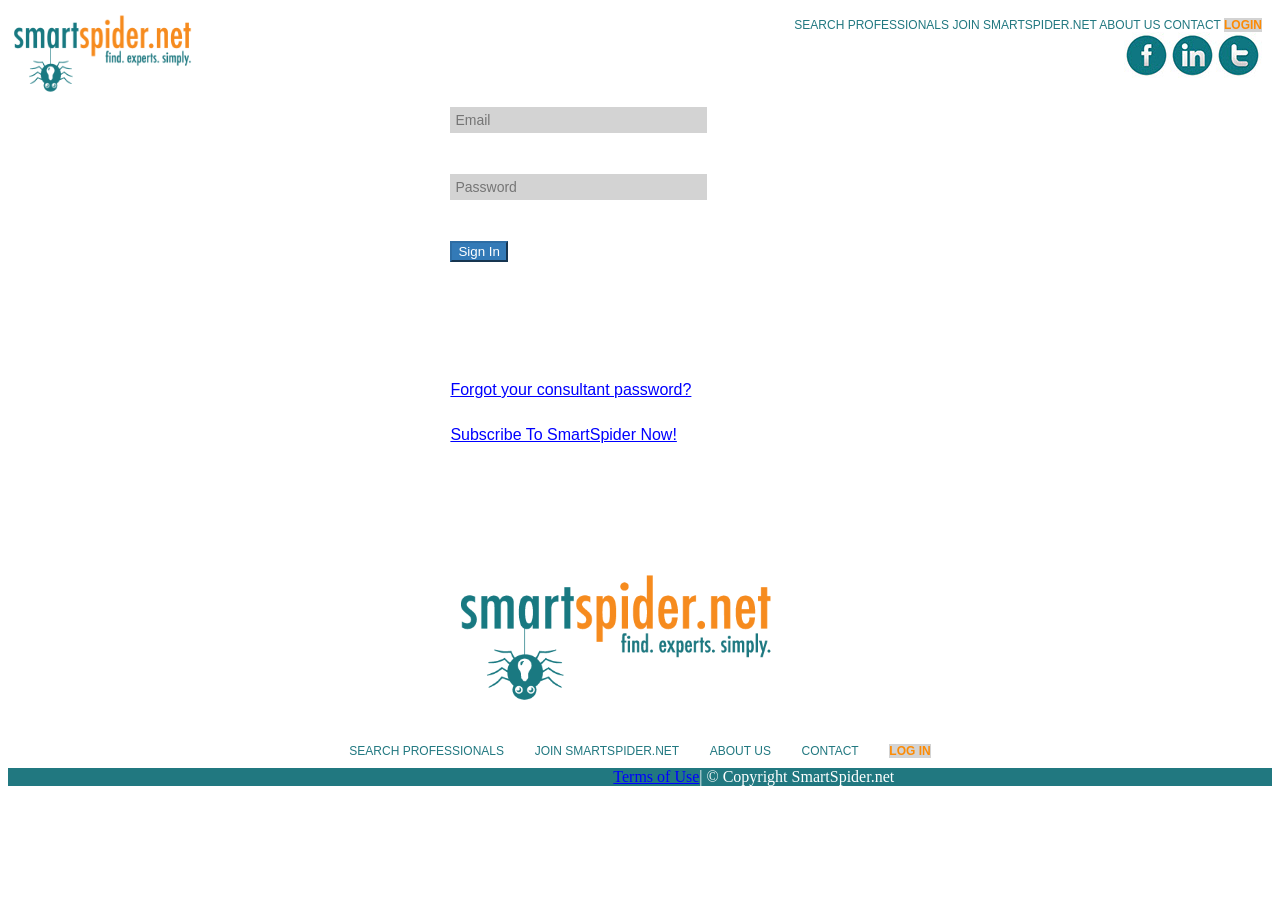
<file: log-in.html>
<!DOCTYPE html>
<html>
<head>
	<title>Log in</title>
  <meta http-equiv="Content-Type" content="text/html; charset=UTF-8">
  <link href="css/styles.css" rel="stylesheet" type="text/css" media="all">
  <script src="https://code.jquery.com/jquery-3.2.1.min.js"
   integrity="sha256-hwg4gsxgFZhOsEEamdOYGBf13FyQuiTwlAQgxVSNgt4="
   crossorigin="anonymous"></script>
   <script src="js/scripts.js"></script>
</head>
<body>
  <div class="hamburger">
   		<img src="Images/hamburgermenu.jpeg" alt="hamburger menu">
  </div>	
  <div class="header">
  	<div class="logo">
    	<a href="index.html"><img src="Images/smartspider_words-and-spider.png"></a>
  	</div>
  	<div class="links">
	    <a href="index.html">SEARCH PROFESSIONALS</a>
	    <a href="join.html">JOIN SMARTSPIDER.NET</a>
	    <a href="about.html">ABOUT US</a>
	    <a href="contact.html">CONTACT</a>
	    <a href="log-in.html" id="login" class="active">LOGIN</a>
	    <br>
    	<div class="social">
		     <a href="https://www.facebook.com/NMSmartSpider.net"><img src="Images/facebook.jpg" class="social-logos" alt="facebook"></a>
		     <a href="https://twitter.com/SmartSpiderNM"><img src="Images/linkedin.jpg" class="social-logos" alt="linkedin"></a>
		     <a href="https://www.linkedin.com/company/6616436?trk=tyah&trkInfo=clickedVertical%3Acompany%2CclickedEntityId%3A6616436%2Cidx%3A1-1-1%2CtarId%3A1479238415673%2Ctas%3Asmartspider"><img src="Images/twitter.jpg"  class="social-logos" alt="twitter"></a>
	    </div>
  	</div>
</div> 
    <form class="login-form">
      <input type="text" name="email" required placeholder="Email">
      <br>
      <input type="password" name="password" required placeholder="Password">
      <br>
      <button class="signin">Sign In</button>
    </form>
    <div class="login-form">
    	<a href="forgot.html"><p class="paragraph">Forgot your consultant password?</p></a> 
		<a href=""><p class="paragraph">Subscribe To SmartSpider Now!</p></a> 
    </div>
  <div class="footer">
	   <a href ="index.html"><img src="Images/smartspider_words-and-spider.png" class="spider-logo-bottom"></a>
	   <div class="links-bottom">
	   		<a href="index.html">SEARCH PROFESSIONALS</a>
	    	<a href="join.html">Join Smartspider.net</a>
	    	<a href="about.html">About us</a>
	    	<a href="contact.html">Contact</a>
	    	<a href="log-in.html" id="login" class="active">Log In</a>	    	
	    	</div>
  	   <div class="bottom-footer" align="center"><a href="terms.html">Terms of Use </a>| © Copyright SmartSpider.net</div>
  </div>		
</body>
</html>
</file>
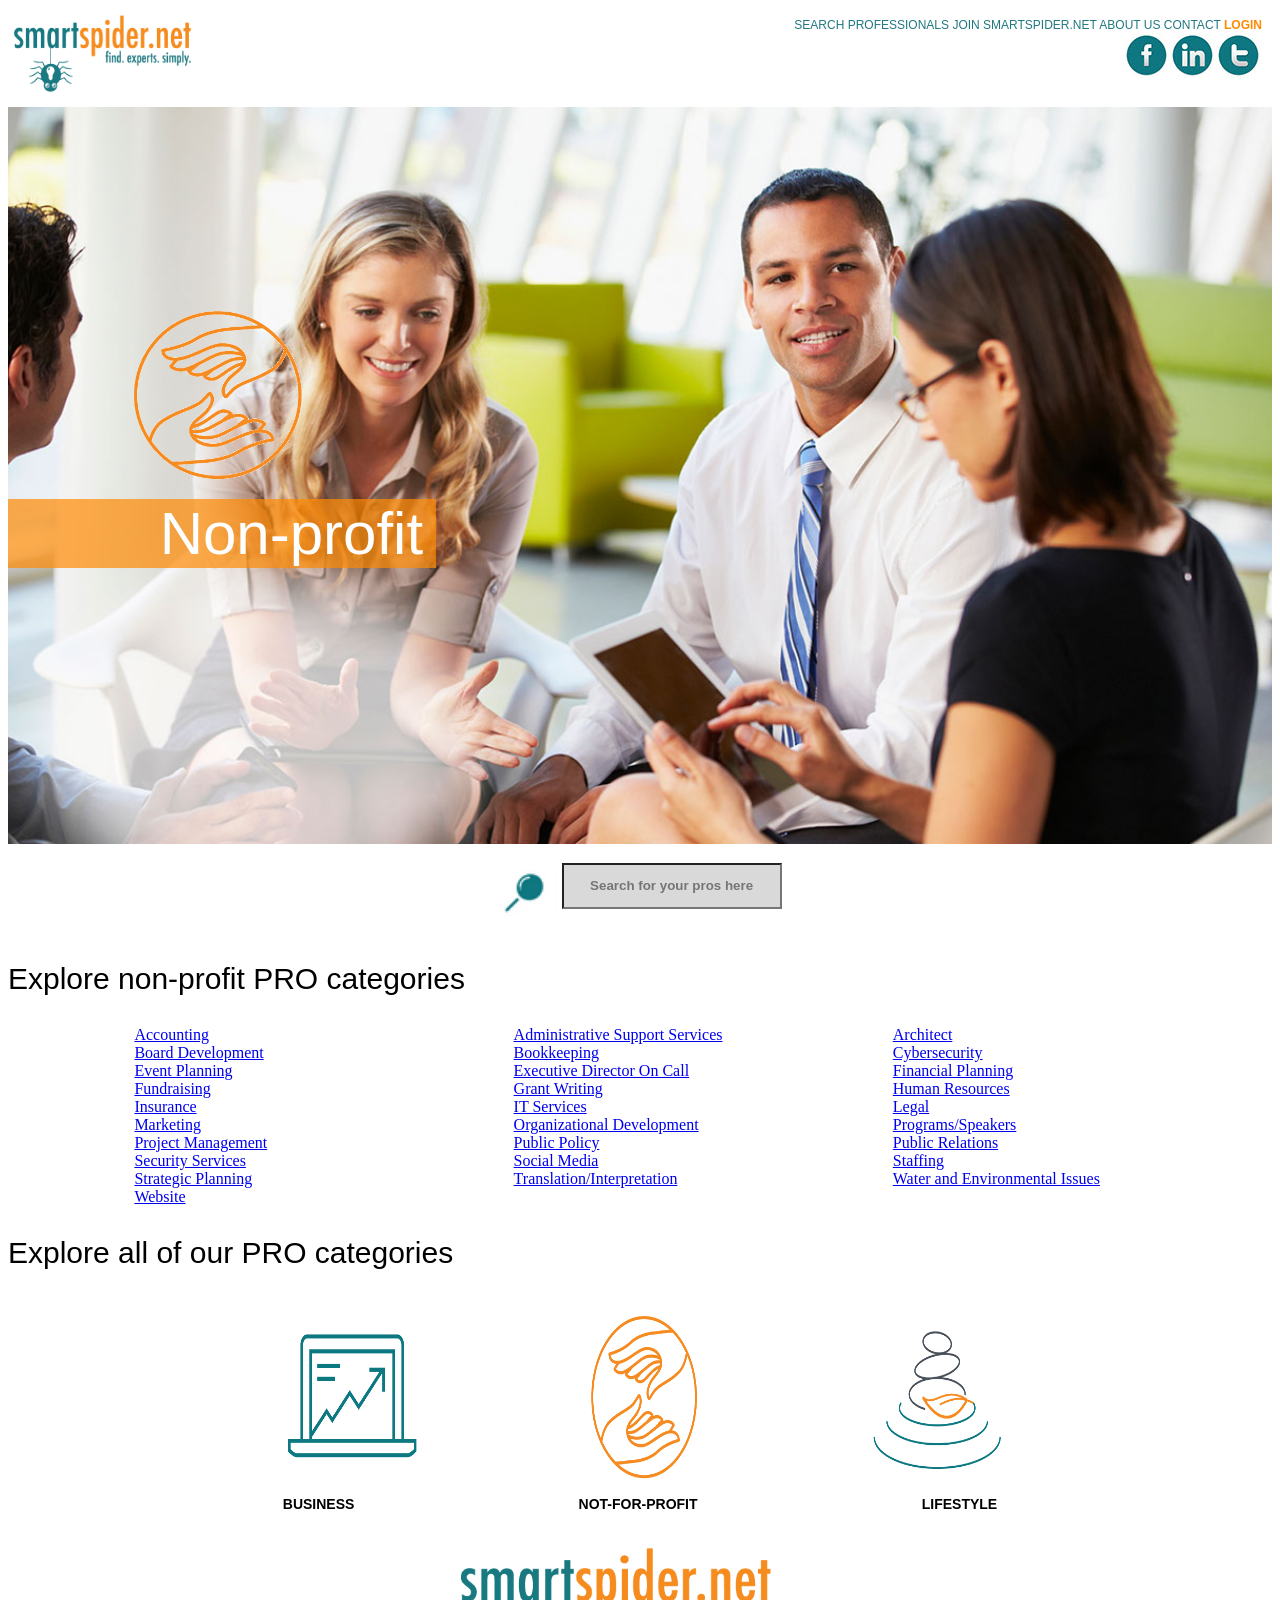
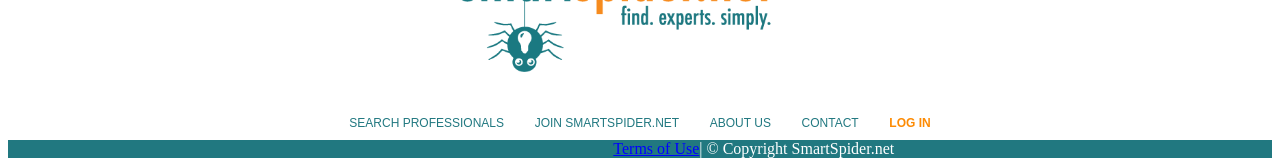
<file: non-profit.html>
<!DOCTYPE html>
<html>
<head>
	<title>Non-profit</title>
  <meta http-equiv="Content-Type" content="text/html; charset=UTF-8">
  <link href="css/styles.css" rel="stylesheet" type="text/css" media="all">
  <script src="https://code.jquery.com/jquery-3.2.1.min.js"
   integrity="sha256-hwg4gsxgFZhOsEEamdOYGBf13FyQuiTwlAQgxVSNgt4="
   crossorigin="anonymous"></script>
   <script src="js/scripts.js"></script>
</head>
<body>
  <div class="hamburger">
   		<img src="Images/hamburgermenu.jpeg" alt="hamburger menu">
  </div>	
  <div class="header">
  	<div class="logo">
    	<a href="index.html"><img src="Images/smartspider_words-and-spider.png"></a>
  	</div>
  	<div class="links">
	    <a href="index.html">SEARCH PROFESSIONALS</a>
	    <a href="join.html">JOIN SMARTSPIDER.NET</a>
	    <a href="about.html">ABOUT US</a>
	    <a href="contact.html">CONTACT</a>
	    <a href="log-in.html" id="login">LOGIN</a>
	    <br>
    	<div class="social">
		     <a href="https://www.facebook.com/NMSmartSpider.net"><img src="Images/facebook.jpg" class="social-logos" alt="facebook"></a>
		     <a href="https://twitter.com/SmartSpiderNM"><img src="Images/linkedin.jpg" class="social-logos" alt="linkedin"></a>
		     <a href="https://www.linkedin.com/company/6616436?trk=tyah&trkInfo=clickedVertical%3Acompany%2CclickedEntityId%3A6616436%2Cidx%3A1-1-1%2CtarId%3A1479238415673%2Ctas%3Asmartspider"><img src="Images/twitter.jpg"  class="social-logos" alt="twitter"></a>
	    </div>
  	</div>
</div> 
	<div class="business">
		<img src="Images/nonprofit.jpg" alt="nonprofit" class="main-img">
		<img src="Images/notprofit-icon138x112.png" alt="Non-profit"  class="business-img">
		<p class="business-text">Non-profit</p>
	</div>
	<div class="main-block">
	    <img src="Images/search-icon.png">
	    <form>
	    	<input type="text" name="name" placeholder="Search for your pros here">	
	    </form>
	</div>
	<p class="headline">Explore non-profit PRO categories</p>
	<div class="category-links">
		<div class="col">	
			<a href="search-results.html">Accounting</a>
			<br>
			<a href="search-results.html">Board Development</a>
			<br>
			<a href="search-results.html">Event Planning</a>
			<br>
			<a href="search-results.html">Fundraising</a>
			<br>
			<a href="search-results.html">Insurance</a>
			<br>
			<a href="search-results.html">Marketing</a>
			<br>
			<a href="search-results.html">Project Management</a>
			<br>
			<a href="search-results.html">Security Services</a>
			<br>
			<a href="search-results.html">Strategic Planning</a>
			<br>
			<a href="search-results.html">Website</a>
			<br>
		</div>
		<div class="col">
			<a href="search-results.html">Administrative Support Services</a>
			<br>
			<a href="search-results.html">Bookkeeping</a>
			<br>
			<a href="search-results.html">Executive Director On Call</a>
			<br>
			<a href="search-results.html">Grant Writing</a>
			<br>
			<a href="search-results.html">IT Services</a>
			<br>
			<a href="search-results.html">Organizational Development</a>
			<br>
			<a href="search-results.html">Public Policy</a>
			<br>
			<a href="search-results.html">Social Media</a>
			<br>
			<a href="search-results.html">Translation/Interpretation</a>
			<br>
		</div>
		<div class="col">
			<a href="search-results">Architect</a>
			<br>
			<a href="search-results">Cybersecurity</a>
			<br>
			<a href="search-results">Financial Planning</a>
			<br>
			<a href="search-results">Human Resources</a>
			<br>
			<a href="search-results">Legal</a>
			<br>
			<a href="search-results">Programs/Speakers</a>
			<br>
			<a href="search-results">Public Relations</a>
			<br>
			<a href="search-results">Staffing</a>
			<br>
			<a href="search-results">Water and Environmental Issues</a>
			<br>
		</div>
	</div>
	<p class="headline">Explore all of our PRO categories</p>
	<div class="icon-options">
		<div class="icon-img">
			<a href="business.html"><img src="Images/business-icon157x128.png" alt="Business"></a>
			<a href="non-profit.html"><img src="Images/notprofit-icon138x112.png" alt="Non-profit"></a>
			<a href="lifestyle.html"><img src="Images/lifestyle-icon138x112.png" alt="Lifestyle"></a>	
		</div>
		<div class="icon-text">
			<p>BUSINESS</p>	
			<p>NOT-FOR-PROFIT</p>
			<p>LIFESTYLE</p>		
		</div>
	</div>
  <div class="footer">
	   <a href ="index.html"><img src="Images/smartspider_words-and-spider.png" class="spider-logo-bottom"></a>
	   <div class="links-bottom">
	   		<a href="index.html">SEARCH PROFESSIONALS</a>
	    	<a href="join.html">Join Smartspider.net</a>
	    	<a href="about.html">About us</a>
	    	<a href="contact.html">Contact</a>
	    	<a href="log-in.html" id="login">Log In</a>	    	
	    	</div>
  	   <div class="bottom-footer" align="center"><a href="terms.html">Terms of Use </a>| © Copyright SmartSpider.net</div>
  </div>		
</body>
</html>
</file>
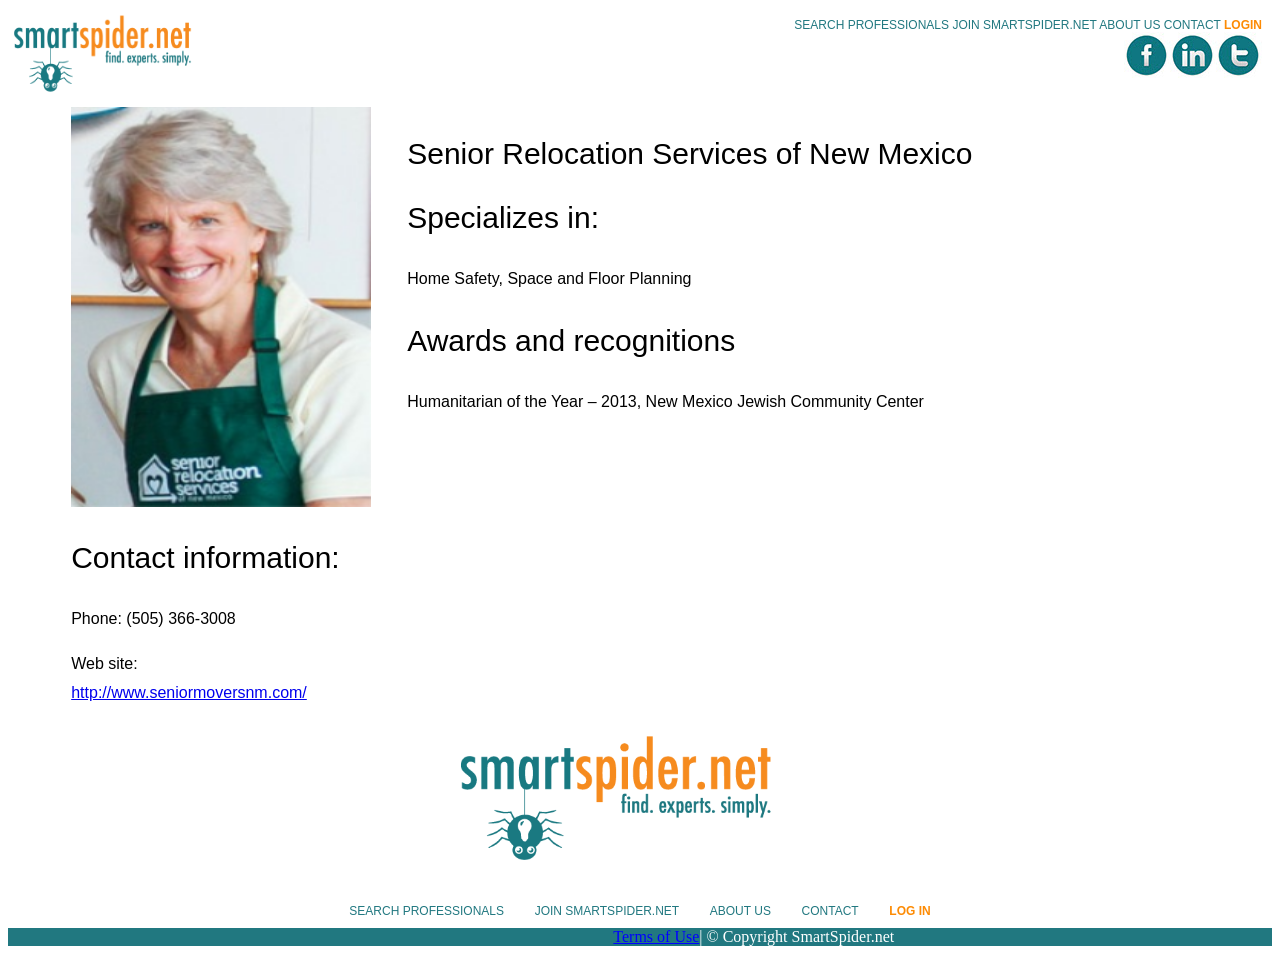
<file: profile.html>
<!DOCTYPE html>
<html>
<head>
	<title>PRO Profile</title>
	<meta http-equiv="Content-Type" content="text/html; charset=UTF-8">
	<link href="css/styles.css" rel="stylesheet" type="text/css" media="all">
	<script src="https://code.jquery.com/jquery-3.2.1.min.js"
  	integrity="sha256-hwg4gsxgFZhOsEEamdOYGBf13FyQuiTwlAQgxVSNgt4="
  	crossorigin="anonymous"></script>
  	<script src="js/scripts.js"></script>
</head>
<body>
    <div class="hamburger">
   		<img src="Images/hamburgermenu.jpeg" alt="hamburger menu">
    </div>
  <div class="header">
  	<div class="logo">
    	<a href="index.html"><img src="Images/smartspider_words-and-spider.png"></a>
  	</div>
  	<div class="links">
	    <a href="index.html">SEARCH PROFESSIONALS</a>
	    <a href="join.html">JOIN SMARTSPIDER.NET</a>
	    <a href="about.html">ABOUT US</a>
	    <a href="contact.html">CONTACT</a>
	    <a href="log-in.html" id="login">LOGIN</a>
	    <br>
    	<div class="social">
		     <a href="https://www.facebook.com/NMSmartSpider.net"><img src="Images/facebook.jpg" class="social-logos" alt="facebook"></a>
		     <a href="https://twitter.com/SmartSpiderNM"><img src="Images/linkedin.jpg" class="social-logos" alt="linkedin"></a>
		     <a href="https://www.linkedin.com/company/6616436?trk=tyah&trkInfo=clickedVertical%3Acompany%2CclickedEntityId%3A6616436%2Cidx%3A1-1-1%2CtarId%3A1479238415673%2Ctas%3Asmartspider"><img src="Images/twitter.jpg"  class="social-logos" alt="twitter"></a>
	    </div>
  	</div>
</div> 

<div class="w3-container">
</div>		  
  <div class="profile">
  	<div class="col-small">
  		<img src="Images/profile1.jpg" alt="profile picture" class="profile-pic">
  		<p class="headline">Contact information:</p>
	  	<p class="paragraph">Phone: (505) 366-3008</p>
		<p class="paragraph">Web site: <a href=" http://www.seniormoversnm.com/">http://www.seniormoversnm.com/</a></p>
  	</div>
  	<div class="col-profile">
	  	<p class="headline">Senior Relocation Services of New Mexico</p>
		<p class="headline">Specializes in:</p>
		<p class="paragraph">Home Safety, Space and Floor Planning</p>
		<p class="headline">Awards and recognitions</p>
		<p class="paragraph">Humanitarian of the Year – 2013, New Mexico Jewish Community Center</p>
  	</div>
  </div>

  <div class="footer">
	   <a href ="index.html"><img src="Images/smartspider_words-and-spider.png" class="spider-logo-bottom"></a>
	   <div class="links-bottom">
	   		<a href="index.html">SEARCH PROFESSIONALS</a>
	    	<a href="join.html">Join Smartspider.net</a>
	    	<a href="about.html">About us</a>
	    	<a href="contact.html">Contact</a>
	    	<a href="log-in.html" id="login">Log In</a>	    	
	    	</div>
  	   <div class="bottom-footer" align="center"><a href="terms.html">Terms of Use </a>| © Copyright SmartSpider.net</div>
  </div>		
  </div>  
</body>
</html>
</file>
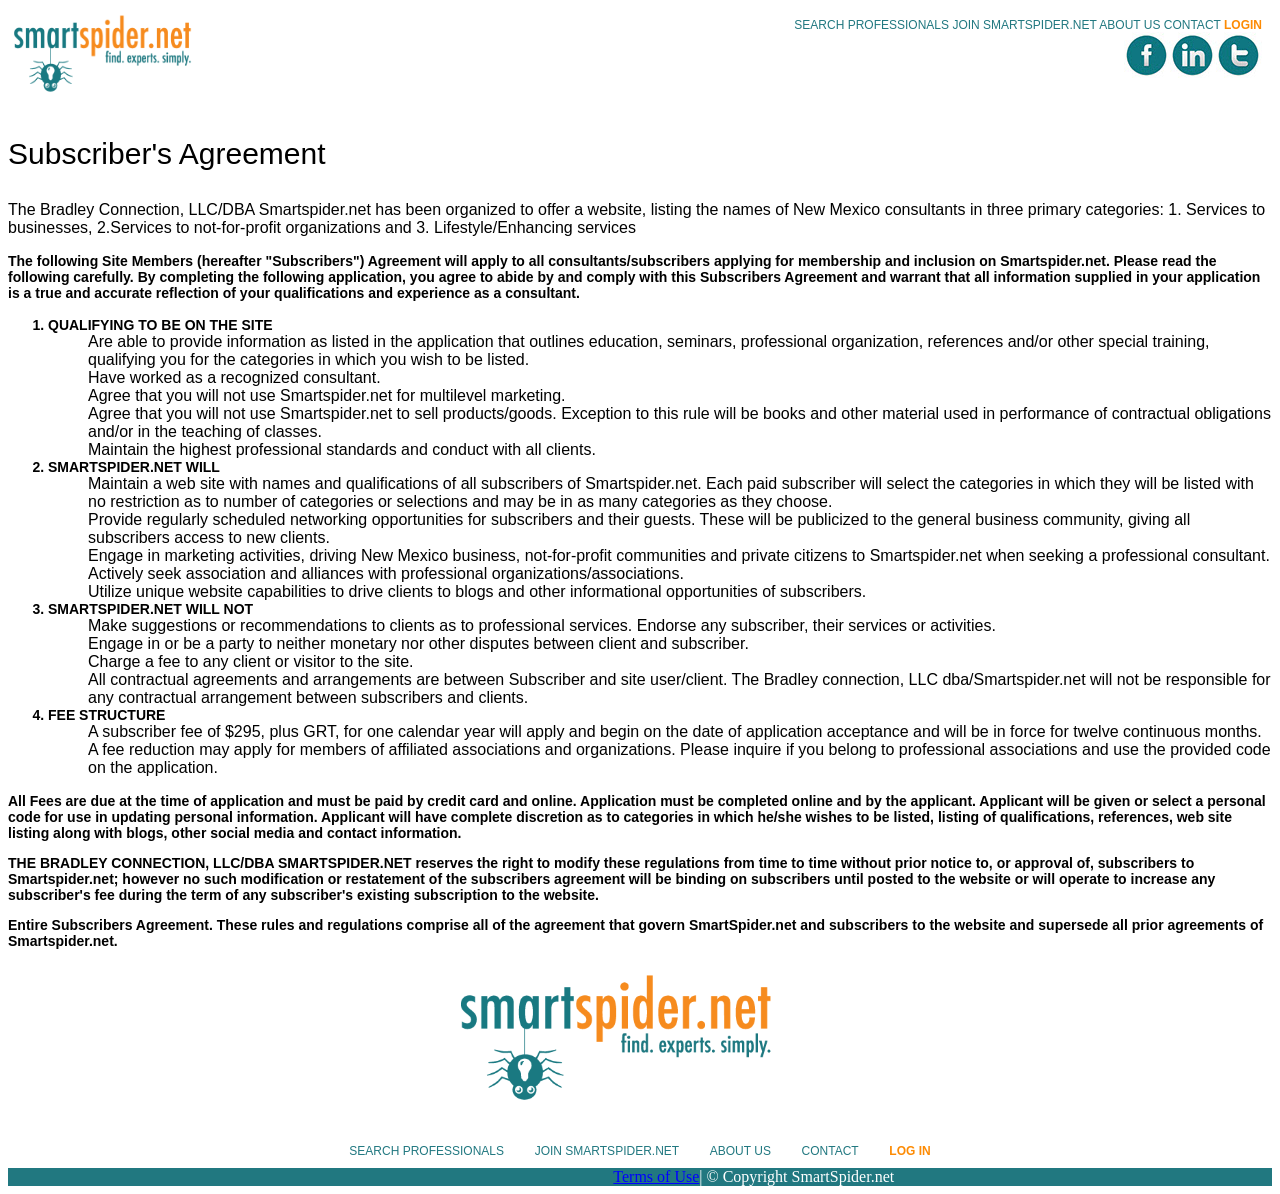
<file: subscribers.html>
<!DOCTYPE html>
<html>
<head>
	<title>Subscribers Agreement</title>
	<meta http-equiv="Content-Type" content="text/html; charset=UTF-8">
	<link href="css/styles.css" rel="stylesheet" type="text/css" media="all">
	<script src="https://code.jquery.com/jquery-3.2.1.min.js"
  	integrity="sha256-hwg4gsxgFZhOsEEamdOYGBf13FyQuiTwlAQgxVSNgt4="
  	crossorigin="anonymous"></script>
  	<script src="js/scripts.js"></script>
</head>
<body>
  <div class="header">
  	<div class="logo">
    	<a href="index.html"><img src="Images/smartspider_words-and-spider.png"></a>
  	</div>
  	<div class="links">
	    <a href="index.html">SEARCH PROFESSIONALS</a>
	    <a href="join.html">JOIN SMARTSPIDER.NET</a>
	    <a href="about.html">ABOUT US</a>
	    <a href="contact.html">CONTACT</a>
	    <a href="log-in.html" id="login">LOGIN</a>
	    <br>
    	<div class="social">
		     <a href="https://www.facebook.com/NMSmartSpider.net"><img src="Images/facebook.jpg" class="social-logos" alt="facebook"></a>
		     <a href="https://twitter.com/SmartSpiderNM"><img src="Images/linkedin.jpg" class="social-logos" alt="linkedin"></a>
		     <a href="https://www.linkedin.com/company/6616436?trk=tyah&trkInfo=clickedVertical%3Acompany%2CclickedEntityId%3A6616436%2Cidx%3A1-1-1%2CtarId%3A1479238415673%2Ctas%3Asmartspider"><img src="Images/twitter.jpg"  class="social-logos" alt="twitter"></a>
	    </div>
  	</div>
</div> 
	<div class="agreement-text">
		<p class="headline">Subscriber's Agreement</p>
		<p>The Bradley Connection, LLC/DBA Smartspider.net has been organized to offer a website, listing the names of New Mexico consultants in three primary categories: 1. Services to businesses, 2.Services to not-for-profit organizations and 3. Lifestyle/Enhancing services</p>
		<p class="bold">The following Site Members (hereafter "Subscribers") Agreement will apply to all consultants/subscribers applying for membership and inclusion on Smartspider.net. Please read the following carefully. By completing the following application, you agree to abide by and comply with this Subscribers Agreement and warrant that all information supplied in your application is a true and accurate reflection of your qualifications and experience as a consultant.</p>
		<ol>
			<li class="bold">QUALIFYING TO BE ON THE SITE</li>
			<ul>
				<li>
					Are able to provide information as listed in the application that outlines education, seminars, professional organization, references and/or other special training, qualifying you for the categories in which you wish to be listed.
				</li>
				<li>
					Have worked as a recognized consultant.
				</li>
				<li>
					Agree that you will not use Smartspider.net for multilevel marketing.
				</li>
				<li>
					Agree that you will not use Smartspider.net to sell products/goods. Exception to this rule will be books and other material used in performance of contractual obligations and/or in the teaching of classes.
				</li>
				<li>
					Maintain the highest professional standards and conduct with all clients.
				</li>
			</ul>
			<li class="bold">SMARTSPIDER.NET WILL</li>
			<ul>
				<li>
					Maintain a web site with names and qualifications of all subscribers of Smartspider.net. Each paid subscriber will select the categories in which they will be listed with no restriction as to number of categories or selections and may be in as many categories as they choose.
				</li>	
				<li>
					Provide regularly scheduled networking opportunities for subscribers and their guests. These will be publicized to the general business community, giving all subscribers access to new clients.
				</li>
				<li>
					Engage in marketing activities, driving New Mexico business, not-for-profit communities and private citizens to Smartspider.net when seeking a professional consultant.
				</li>	
				<li>
					Actively seek association and alliances with professional organizations/associations.
				</li>
				<li>
					Utilize unique website capabilities to drive clients to blogs and other informational opportunities of subscribers.
				</li>
			</ul>
			<li class="bold">SMARTSPIDER.NET WILL NOT</li>
			<ul>
				<li>
					Make suggestions or recommendations to clients as to professional services.
					Endorse any subscriber, their services or activities.
				</li>	
				<li>
					Engage in or be a party to neither monetary nor other disputes between client and subscriber.
				</li>
				<li>
					Charge a fee to any client or visitor to the site.
				</li>
				<li>
					All contractual agreements and arrangements are between Subscriber and site user/client. The Bradley connection, LLC dba/Smartspider.net will not be responsible for any contractual arrangement between subscribers and clients.	
				</li>
			</ul>
			<li class="bold">FEE STRUCTURE</li>
			<ul>
				<li>
					A subscriber fee of $295, plus GRT, for one calendar year will apply and begin on the date of application acceptance and will be in force for twelve continuous months.
				</li>
				<li>
					A fee reduction may apply for members of affiliated associations and organizations. Please inquire if you belong to professional associations and use the provided code on the application.	
				</li>
			</ul>
		</ol>
		<p class="bold">
			All Fees are due at the time of application and must be paid by credit card and online. Application must be completed online and by the applicant. Applicant will be given or select a personal code for use in updating personal information. Applicant will have complete discretion as to categories in which he/she wishes to be listed, listing of qualifications, references, web site listing along with blogs, other social media and contact information.
		</p>
		<p class="bold">
			THE BRADLEY CONNECTION, LLC/DBA SMARTSPIDER.NET reserves the right to modify these regulations from time to time without prior notice to, or approval of, subscribers to Smartspider.net; however no such modification or restatement of the subscribers agreement will be binding on subscribers until posted to the website or will operate to increase any subscriber's fee during the term of any subscriber's existing subscription to the website.
		</p>
		<p class="bold">
			Entire Subscribers Agreement. These rules and regulations comprise all of the agreement that govern SmartSpider.net and subscribers to the website and supersede all prior agreements of Smartspider.net.
		</p>
	</div>
  <div class="footer">
	   <a href ="index.html"><img src="Images/smartspider_words-and-spider.png" class="spider-logo-bottom"></a>
	   <div class="links-bottom">
	   		<a href="index.html">SEARCH PROFESSIONALS</a>
	    	<a href="join.html">Join Smartspider.net</a>
	    	<a href="about.html">About us</a>
	    	<a href="contact.html">Contact</a>
	    	<a href="log-in.html" id="login">Log In</a>	    	
	    	</div>
  	   <div class="bottom-footer" align="center"><a href="terms.html">Terms of Use </a>| © Copyright SmartSpider.net</div>
  </div>		

</body>
</html>
</file>
<file: css/styles.css>
.about-1 img, .about-2 img {
	width: : 332px;
	height: : 295px;
}

.about-you {
	margin-left: 25%;
	margin-right: 25%;
	font-family: Arial, Helvetica Neue, Helvetica, sans-serif;
}

.active {
	color: rgb(33,120,128);
	background-color: lightgrey;
}


.agreement-text {
	font-family: Arial, Helvetica Neue, Helvetica, sans-serif;
}

.ask {
	font-family: Arial, Helvetica Neue, Helvetica, sans-serif;
	font-size: 16px;
	display: flex;
	line-height: 150%;
}
.ask1 {
	display: flex;
	justify-content: flex-start;
	flex-direction: column;
	width: 45%;
	margin-left: 10%;
}

.ask2 {
	display: flex;
	justify-content: flex-end;
	flex-direction: column;
	width: 35%;
	margin-left: 3%;
	margin-top: 1%;
}

.ask-img {
	display: flex;
	width: 80%;
	margin: 10%;
}

.bill-me {
	font-family: Georgia, Palatino, Palatino Linotype, Times, Times New Roman, serif;
    min-height: 20px;
    color: #6B6B6B;
    margin-right: 25%;
    margin-left: 25%;
}

.bold {
	font-weight: 900;
	font-family: Arial, Helvetica Neue, Helvetica, sans-serif;
	text-align: left;
	font-size: 14px;
	word-wrap: break-word;
}

.business {
	position: relative;
	width: 100%;
}

.business-img {
	top: 188px;
	left: 87px;
    padding: 10px;
    position: absolute;
    height: 181px;
    width: 222px;
}

.business-text {
	position: absolute;
	background-color: rgba(255,139,4, 0.7); 
	overflow-wrap: break-word; 
	color: white;
	font-family: Arial, Helvetica Neue, Helvetica, sans-serif;
    font-size: 16px;
    top: 332px;
    padding-left: 12%;
    padding-right: 1%;
    font-size: 60px;
}

.bottom-footer {
	background-color: rgb(33,120,128);
	color: white;
	width: 100%;
}

.bottom-footer a, .bottom-footer p {
    color: #0000FF;
	display: inline-flex;
	padding-left: 18%;
	justify-content: space-around;
}

.bottom-footer p {
	color: white;
}

.bottom-footer a:visited {
	color: #0000FF;
}

.calendar {
	display: flex;
	margin-left: 9%;
	margin-right: 35%;
	margin-top: 6%
}

.calendar-pro-links {
	display: flex;
	justify-content: space-evenly;
	margin-bottom: 1%;
	margin-top: 1%;
	width: 100%;
}


.category-links {
	display: flex;
	margin-left: 10%;
}

.checkout {
	margin-left: 25%;
	margin-right: 25%;
	margin-top: 6%;
	font-family: Arial, Helvetica Neue, Helvetica, sans-serif;
}

.col {
	flex: 1;
}

.col-large {
	margin: 1%;
}

.col-profile {
	flex: 1;
	margin-left: 3%;
}

.col-small {
	flex: 0.3;
}

.contact {
	line-height: 26px;
    color: #25787F;
    font-family: Arial, Helvetica Neue, Helvetica, sans-serif;
	text-align: left;
	font-size: 14px;
	word-wrap: break-word;
}

.contact-form {
	margin: 25%;
	font-family: Georgia, Palatino, Palatino Linotype, Times, Times New Roman, serif;
	color: #6B6B6B;
	line-height: 20px;
}

.contact-form input, .contact-form textarea {
	min-height: 14px;
    font-style: italic;
    font-family: Georgia, Palatino, Palatino Linotype, Times, Times New Roman, serif;
    width: 328px;
    color: #C4C4C4;
    padding: 6px;
    background-color: #dcdfe5;
    margin-bottom: 6px;
}

.contact-text {
    color: #000000;
    font-family: Arial, Helvetica Neue, Helvetica, sans-serif;
	text-align: left;
	font-size: 16px;
	word-wrap: break-word;
	line-height: 180%;
    margin-left: 2%;
}

.countdown {
	display: flex;
}

.fees {
	line-height: 14px;
    color: #7F7F7F;
    font-size: 12px;
    display: flex;
    justify-content: flex-start;
    margin-left: 20%;
    flex-wrap: wrap;
}

.forgot {
	margin-left: 35%;
}

.forgot input {
	width: 50%;
	margin-bottom: 5%;
}

.header {
	display: flex;
	flex-direction: row;
	justify-content: space-between;
}

.headline {
	font-family: Arial, Helvetica Neue, Helvetica, sans-serif;
	font-feature-settings: liga;
	font-size: 30px;
}

.headline-form {
	font-family: Arial, Helvetica Neue, Helvetica, sans-serif;
	display: flex;
	justify-content: flex-start;
	font-size: 18px;
	margin-left: 20%
}

.headline-join {
	font-family: Arial, Helvetica Neue, Helvetica, sans-serif;
	font-size: 30px;
	color: white;
	display: flex;
	justify-content: center;
}

.headline-partners {
	font-family: Arial, Helvetica Neue, Helvetica, sans-serif;
	font-size: 30px;
	display: flex;
	justify-content: center;
}

.headline-questions {
	font-family: Arial, Helvetica Neue, Helvetica, sans-serif;
	font-size: 60px;
	display: flex;
	justify-content: center;
	color: white;
}

.home-text {
	display: flex;
	justify-content: center;
	width: 50%;
	flex-direction: column;
	margin-left: 20%;
	line-height: 150%;
}

.icon-img {
	width: 75%;
	display: flex;
	justify-content: space-evenly;
}

.icons-join {
	position: absolute;
	background-color: rgba(255,139,4, 0.7); 
	overflow-wrap: break-word; 
	color: white;
	font-family: Arial, Helvetica Neue, Helvetica, sans-serif;
    font-size: 16px;
    padding: 10px;
    top: 32%;
    left: 58%;
    display: inline-flex;
    flex-direction: row;
    width: 40.5%;
    justify-content: center;
}

.icons-join img {
	height: 20%;
	width: 20%;
}

.icon-options {
	display: flex;
	flex-direction: row;
	justify-content: center;
	padding-top: 10px;
	padding-bottom: 10px;
	flex-wrap: wrap;
}

.icon-options img {
	height: 102%; 
	width: 65%;
	margin-left: 19%;
}

.icon-text {
	width: 92%;
	display: flex;
	flex-direction: row;
	justify-content: space-evenly;
	font-size: 14px;
	color: black;
	font-weight: 900;
	font-family: arial, sans-serif;
}

.icon-text-join {
	position: absolute;
	background-color: rgba(255,139,4, 0.7); 
	overflow-wrap: break-word; 
	color: white;
	font-family: Arial, Helvetica Neue, Helvetica, sans-serif;
    font-size: 16px;
    padding: 10px;
    top: 48%;
    left: 58%;
    display: inline-flex;
    flex-direction: row;
    width: 40.5%;
    justify-content: space-around;
}

.image {
	position: relative;
	width: 100%;
}

.image p {
	position: absolute;
	background-color: rgba(255,139,4, 0.7); 
	top: 23%;
	left: 56%;
	width: 41.5%;
	height: 34%;
	overflow-wrap: break-word; 
	color: white;
	font-family: Arial, Helvetica Neue, Helvetica, sans-serif;
    font-size: 20px;
    padding: 10px;
}

.image-container {
	position: relative;
	width: 100%;
}

.image-join p {
	position: absolute;
	background-color: rgba(255,139,4, 0.7); 
	overflow-wrap: break-word; 
	color: white;
	font-family: Arial, Helvetica Neue, Helvetica, sans-serif;
    font-size: 16px;
    padding: 10px;
    top: 12%;
    left: 58%;
}

.image-join img {
	height: 95px;
	width: 117px;
}

.info {
	background-color: rgb(33,120,128);
	color: white;
	width: 5.5%;
	height: 4%;
	padding: 1%;
	text-decoration: none; 
	font-family: arial, sans-serif;
	text-transform: uppercase;
	margin-left: 25%;
	position: absolute;
	top: 64%;
	left: 48%;
	font-size: 16px;
	font-weight: 900;
}

.join {
 	background-color: rgba(255,139,4, 0.7);
 	margin-right: 25%;
 	margin-left: 25%; 
 }

 .join-pros {
 	display: flex;
 	justify-content: space-around;
 	flex-direction: row;
  }

.links {
	padding: 10px;
	color: rgb(33,120,128);
	text-transform: uppercase;
	font-size: 12px;
	font-family: arial, sans-serif;
	font-weight: 400;
}

.links-bottom {
	padding: 10px;
	color: rgb(33,120,128);
	text-transform: uppercase;
	font-size: 12px;
	font-family: arial, sans-serif;
	font-weight: 400;
	display: flex;
	justify-content: space-around;
	margin-left: 25%;
	margin-right: 25%;
}

.links a, .links-bottom a {
	color: rgb(33,120,128); 
	text-decoration: none;
}

.links a:visited, .links-bottom a:visited {
	color: rgb(33,120,128);
	text-decoration: none;
}

.links, .links-bottom a:hover {
	color: lightgray;
}

#login, #login a:visited {
	color: rgb(253,139,4);
	font-weight: 600;
}

.login-form input {
	padding: 5px;
    border: 5px;
    border-color: black;
    width: 30%;
    margin-bottom: 5%;
    background-color: lightgrey;
   	font-family: Arial, Helvetica Neue, Helvetica, sans-serif;
	text-align: left;
	font-size: 14px;
}

.login-form {
	margin-left: 35%;
	margin-bottom: 9%;
}

.login-form a {
	color: #0000FF;
    text-decoration: underline;
}

.logo img {
	height: 103%;
	width: 39%;
}

.main-block {
	display: flex;
	align-content: space-around;
}

.main-block {
	display: flex;
	justify-content: center;
}

.main-block input {
    background-color: #D9D9D9;
    width: 212px;
    height: 40px;
    line-height: 35px;
    font-weight: bold;
    position: relative;
    bottom: 10px;
    text-align: center;
    margin-top: 11%;
}

.main-block img {
	height: 5%;
	width: 5%;
	margin-top: 21px;
	margin-bottom: 15px;
}

.main-img {
	width: 100%;
}

.overlay-text {
	position: relative; 
	top: -10px; 
	z-index: 3;
	background-color: pink;
}

.paragraph {
	font-family: Arial, Helvetica Neue, Helvetica, sans-serif;
	text-align: left;
	font-size: 16px;
	word-wrap: break-word;
	line-height: 180%;
}

.paragraph1 {
	font-family: Arial, Helvetica Neue, Helvetica, sans-serif;
	text-align: center;
	font-size: 16px;
	word-wrap: break-word;
	line-height: 180%;
}

.password {
	font-family: Georgia, Palatino, Palatino Linotype, Times, Times New Roman, serif;
    color: #6B6B6B;
    margin-left: 25%;
    margin-right: 25%;
    font-size: 14px;
    line-height: 25px;
}

.payment {
	text-transform: uppercase;
	justify-content: flex-start;
	display: flex;
	margin-right: 25%;
	margin-left: 25%;
	font-family: Arial, Helvetica Neue, Helvetica, sans-serif;
	font-size: 12px;	
	word-wrap: break-word;
}

.payment-info {
	justify-content: flex-start;
	display: flex;
	margin-right: 25%;
	margin-left: 25%;
	font-size: 12px;
	font-family: Arial, Helvetica Neue, Helvetica, sans-serif;
}

.pros {
	margin-top: 25%;
	display: flex;
	margin-left: 10%;
}

.pros2 {
	display: flex;
	margin-left: 10%;
}

.pros img, .pros2 img {
	height: 300px;
	width: 300px;
	padding-bottom: 43%;
}

.pro-company {
	font-family: Arial, Helvetica Neue, Helvetica, sans-serif;
    text-align: left;
    font-size: 16px;
    line-height: 180%;
    word-wrap: break-word;
    padding-left: 11%
}

.pro-name, .pro-name a {
	color: #0000FF;
	font-family: Arial, Helvetica Neue, Helvetica, sans-serif;
    text-align: left;
    font-size: 25px;
    word-wrap: break-word;
    text-decoration: none;
    padding-left: 5%
}

.pro-name a:clicked, .pro-email a:clicked {
	color: #800080;
	text-decoration: none;
}

.pro-questions {
	font-family: Arial, Helvetica Neue, Helvetica, sans-serif;
    text-align: left;
    font-size: 16px;
    line-height: 180%;
    word-wrap: break-word;
    padding-left: 2%
}

.profile {
	display: flex;
	margin-left: 5%;
}

.profile-pic {
	height: 400px;
	width: 300px;
}

.questions {
	background-color: rgba( 253,139,4,0.7);
	height: 149px;
	width: 561px;
	margin-right: -10000px;
	position: relative;
}

.rsvp {
	background-color: rgb(33,120,128);
	color: white;
	width: 25%;
	height: 8%;
	padding: 1.5%;
	text-decoration: none; 
	font-family: Geneva, Verdana, Lucida Sans, Lucida Sans Unicode, sans-serif;
	text-transform: uppercase;
	margin-left: 9%;
}

.rsvp a:clicked {
	text-decoration: none;
}

.search-box {
	color: rgb(33,120,128);
	background-color: lightgrey;
}

.signin {
	color: #fff;
    background-color: #337ab7;
    border-color: #2e6da4;
}

.slideshow {
	display: flex;
	align-items: center;
	padding-left: 25%;
	width: 50%;
}

.social {
	display: flex;
	justify-content: flex-end;

}

.social-logos {
	height: 46px;
	width: 46px;
}

.space {
	padding-right: 15px;
	padding-left: 15px;
}

.spider-logo-bottom {
	padding-left: 35%;
	padding-right: 35%;
	height: 24%;
	width: 27%;
}

.sponsers {
	display: flex;
	flex-direction: row;
	flex-wrap: wrap;
	align-content: center;
	justify-content: space-around;
	padding-left: 20%;
	padding-right: 20%;
}

.starthere {
  	background-color: rgb(33,120,128);
  	color: white;
 	width: 5.5%;
 	height: 4%;
 	padding: 1%;
 	width: 18.5%;
 	height: 41%;
 	padding: 2%;
  	font-family: arial, sans-serif;
  	text-transform: uppercase;
 	margin-left: 25%;
  	font-size: 16px;
  	font-weight: 900;
 	text-decoration: none;
	margin-top: 2%;
  }
  
  .starthere a, .starthere a:clicked {
  	text-decoration: none; 
  	color: white;
  }

.submit {
	font: 13.3333px Arial;
	margin-right: 20%;
	margin-top: 1%;
}

ul {
	list-style: none;
}

.under-img {
	position: relative;
	z-index: 1;
}


@media screen and (max-device-width:800px) {
	.about-1, .about-2 {
		margin-bottom: 4%;
	}

	.bottom-footer a, .bottom-footer p {
		padding-right: 0%;
		padding-left: 8%;
	}

	.calendar-pro-links img {
	height: 80%;
	width: 80%;
	margin-left: 8%;
}

	.hamburger {
		display: flex;
		justify-content: flex-end;
	}

	.headline-join {
		font-size: 8px;
	}

	.headline-partners {
		display: none;
	}

	.image p {
		font-size: 5px;
		width: 37%;
		height: 24%;
	}

	.info {
		font-size: 8px;
		width: 6.5%;
	}

	.links {
		display: none;
	}

	.links-bottom {
		font-size: 8px;
		margin-right: 0px;
		margin-left: 0px;
	}

	.main-block img {
		width: 7%;
	}

	.pros {
		margin-top: 50%;
	}

	.sponsers {
		display: none;
	}
}

@media screen and (min-device-width:800px) and (max-device-width:1000px)  {
	.about-1, .about-2 {
		display: flex;
		margin-bottom: 4%;
	}
	.bottom-footer a, .bottom-footer p {
		padding-right: 0%;
	}

	.image p {
		font-size: 10px;
		width: 40.5%;
	}

	.info {
		width: 7.5%;
		height: 5%;
		font-size: 10px;
	}

	.icon-text {
	width: 100%;
	background-color: pink;
	}

	.hamburger {
		display: flex;
		justify-content: flex-end;
		margin-right: 15%;
		margin-top: 1%;
	}

	.headline-join {
		font-size: 12px;
	}

	.links {
		display: none;
	}

	.links-bottom {
		margin-right: 0px;
		margin-left: 0px;
	}

	.slideshow {
		padding-left: 27%;
	}

}

@media screen and (min-device-width: 1000px) and (max-device-width: 5000px) {
    .hamburger {
		display: none;
	}
}
</file>
